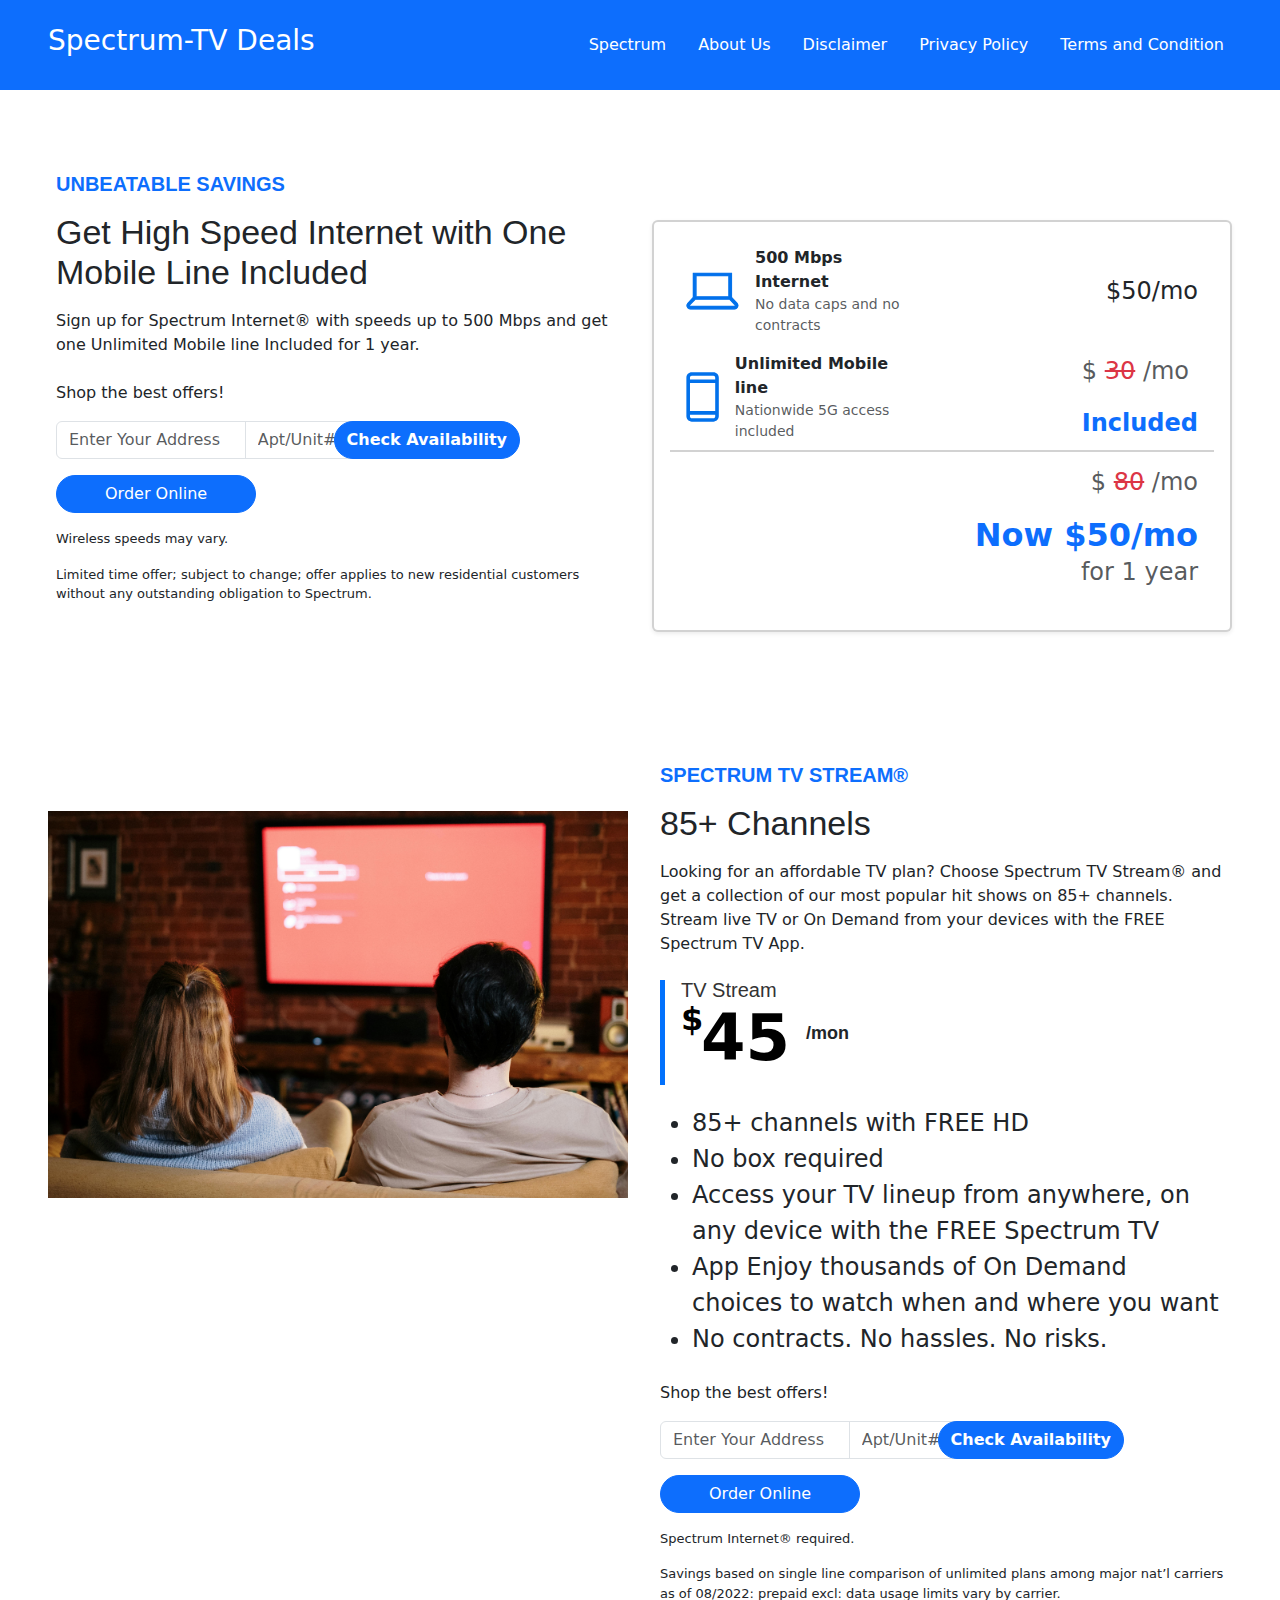
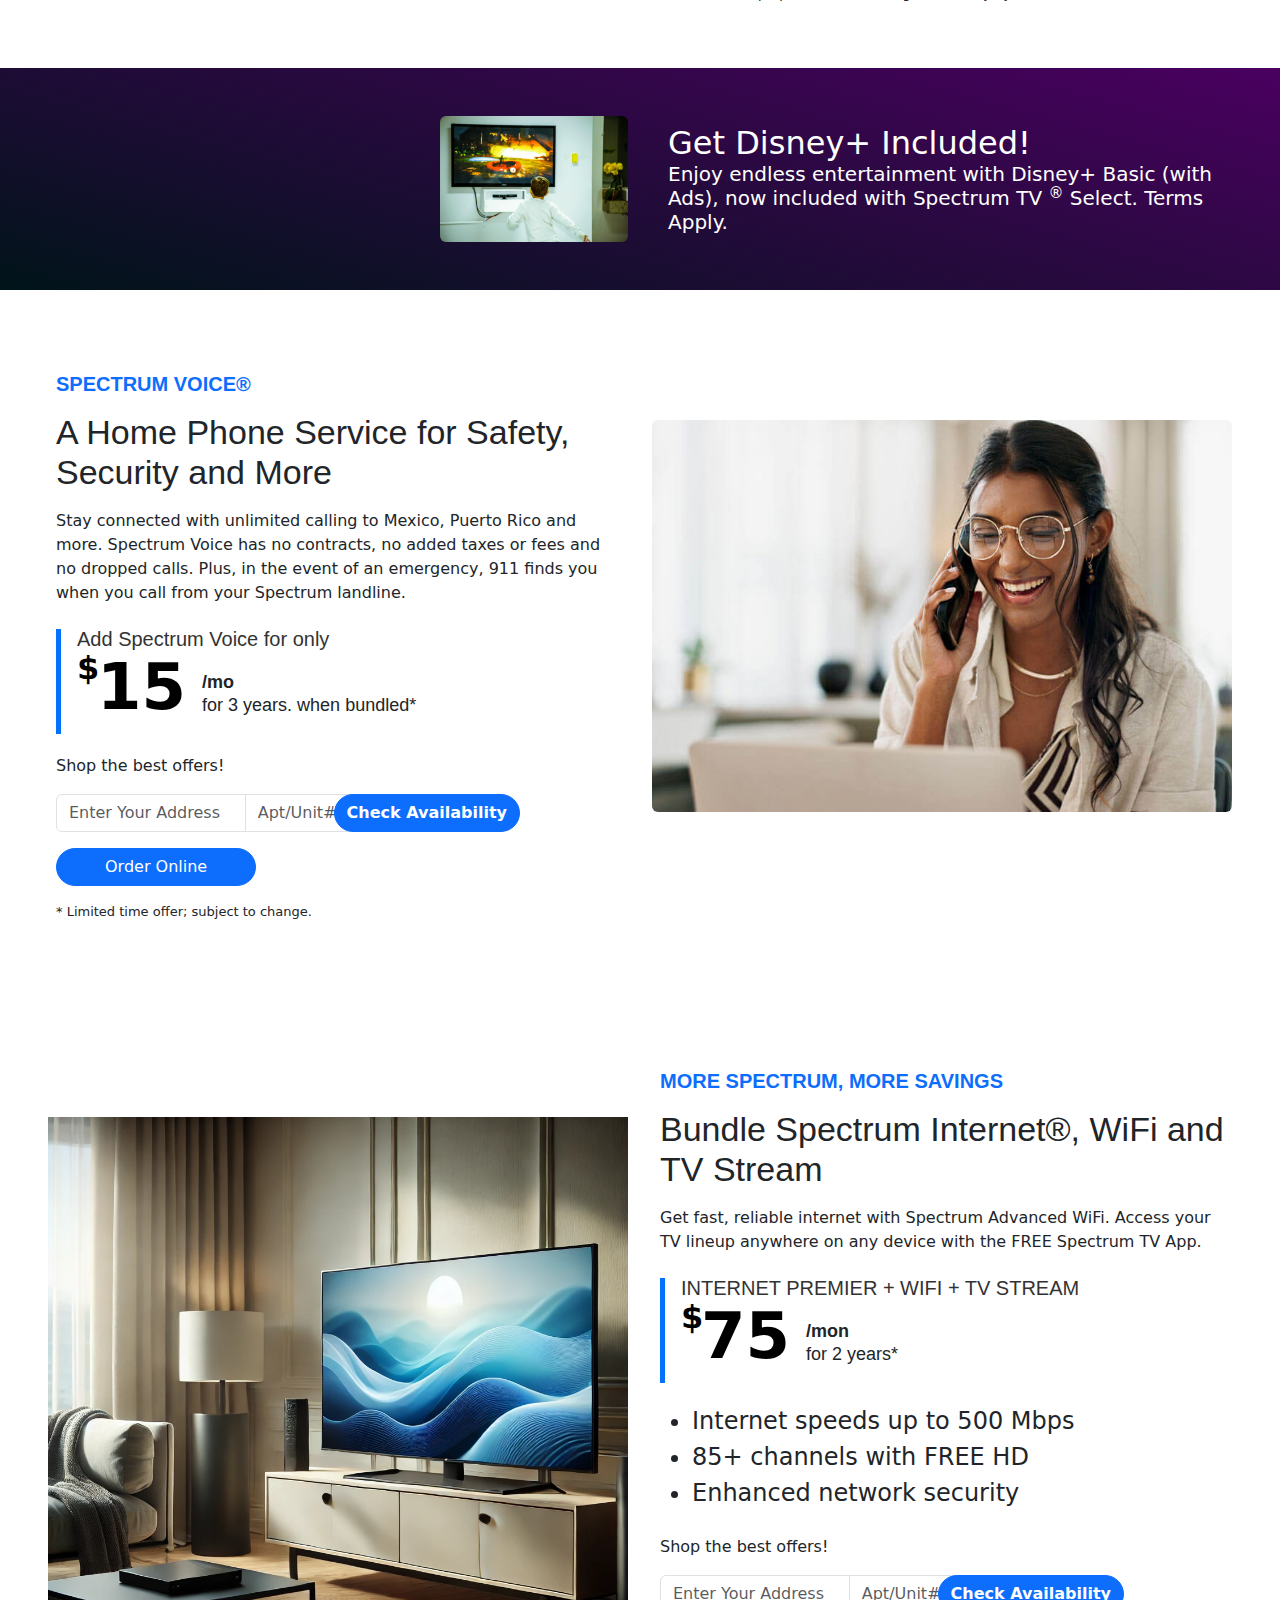
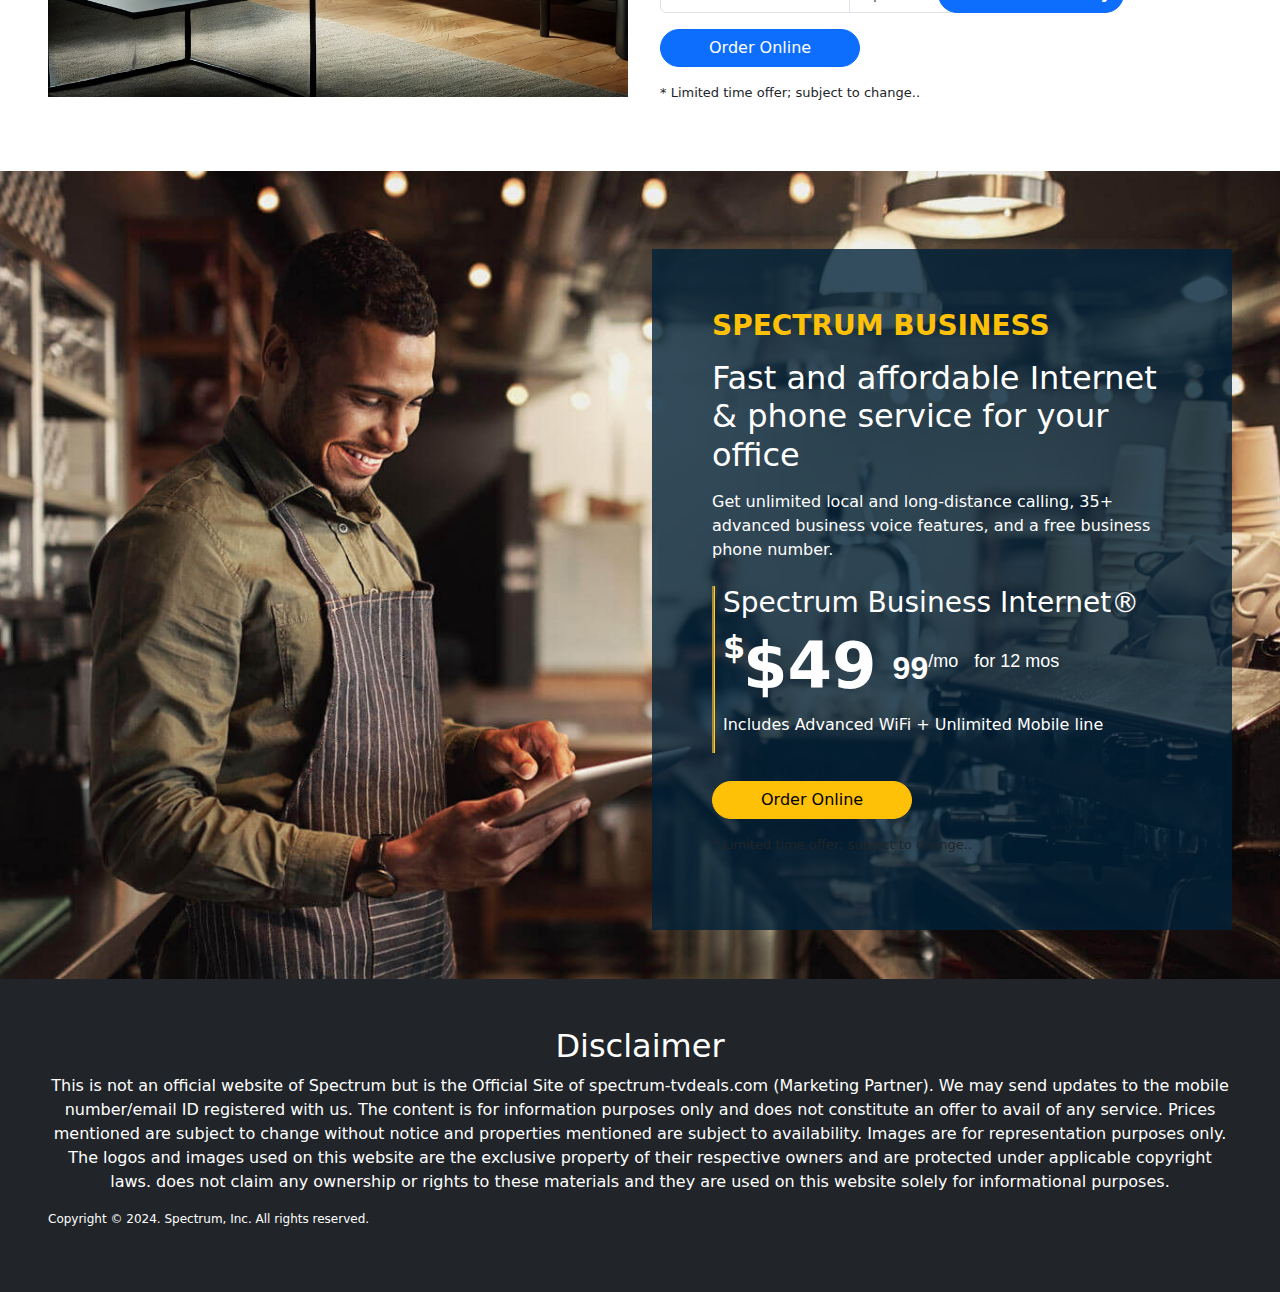
<file: index.html>
<!DOCTYPE html>
<html lang="en">

<head>
  <meta charset="UTF-8">
  <meta name="viewport" content="width=device-width, initial-scale=1.0">
  <title>spectrum</title>
  <link rel="stylesheet" href="style.css">
  <link href="https://cdn.jsdelivr.net/npm/bootstrap@5.3.3/dist/css/bootstrap.min.css" rel="stylesheet"
    integrity="sha384-QWTKZyjpPEjISv5WaRU9OFeRpok6YctnYmDr5pNlyT2bRjXh0JMhjY6hW+ALEwIH" crossorigin="anonymous">
  <link rel="stylesheet" href="https://cdnjs.cloudflare.com/ajax/libs/font-awesome/6.7.1/css/all.min.css"
    integrity="sha512-5Hs3dF2AEPkpNAR7UiOHba+lRSJNeM2ECkwxUIxC1Q/FLycGTbNapWXB4tP889k5T5Ju8fs4b1P5z/iB4nMfSQ=="
    crossorigin="anonymous" referrerpolicy="no-referrer" />
  <script src="https://cdn.jsdelivr.net/npm/@popperjs/core@2.11.8/dist/umd/popper.min.js"
    integrity="sha384-I7E8VVD/ismYTF4hNIPjVp/Zjvgyol6VFvRkX/vR+Vc4jQkC+hVqc2pM8ODewa9r"
    crossorigin="anonymous"></script>
  <script src="https://cdn.jsdelivr.net/npm/bootstrap@5.3.3/dist/js/bootstrap.min.js"
    integrity="sha384-0pUGZvbkm6XF6gxjEnlmuGrJXVbNuzT9qBBavbLwCsOGabYfZo0T0to5eqruptLy"
    crossorigin="anonymous"></script>

</head>

<body>
  <div style="overflow-x: hidden;">
    <!-- navber sec start  -->
  
    


    <!-- <div class="container-fluid bg-primary text-white py-3">
      <div class=" justify-content-center align-items-center gap-2 ">
        <p class="text-center">

          <i class="fa-regular fa-clock fa-xl" style="color: #fafafa;"></i>
          <b class="fs-5">Limited-Time Offer:</b>
          <span class="p-0 m-0 fs-5 fw-medium"> Bundle Today & Lock in Your Price for 3 Years!</span>
          <a href="" class="text-white">Offer details</a>
        </p>

      </div>

    </div> -->
    <!-- navber sec end  -->

    <!-- hero sec start  -->
    <!-- <section>
      <div class="container-fluid px-lg-5 px-3 py-5 hero">
        <div class="row">
          <div class="col-lg-8 col-md-12 col-12">
            <div class="main-rapo-section-6  px-lg-2 px-md-1 d-grid gap-2">
              <h1 class="text-dark">High-Speed Internet + Two Unlimited Mobile Lines Included</h1>
              <p class="fs-5">
                Sign up for Spectrum Internet® and receive a three-year price guarantee when bundled with mobile and TV.
              </p>
              <div class="d-flex align-items-center">

                <div class="big-price">
                  <p class="p-0 m-0  fs-4 fw-medium" style="line-height: 26px;">INTERNET PREMIER <br />
                    <b class="text-black">Up to 500 Mbps Internet</b>
                  </p>
                  <span class="fw-bold " style="text-decoration: line-through; color: gray; ">$50/mo</span>
                  <div class="d-flex align-items-center">
                    <div class="d-flex ">
                      <span class="fs-2 fw-bold">$</span>
                      <h1 class="price fw-bold align-items-start m-0">30</h1>
                    </div>
                    <p class="fw-medium fs-5 ">/mo</p>
                  </div>

                  <p class="mb-4" style="line-height: 20px; font-size: 13px;">when bundled with Mobile and TV</p>
                </div>
                <div class="mt-3">
                  <p class="m-0 fs-5">+ No Contracts</p>
                  <p class="m-0 fs-5">+ No Data Caps</p>
                  <p class="m-0 fs-5">+ No Hidden Fees</p>
                </div>
              </div>


            </div>

            <div class="d-md-block d-none">
              <p class="d-flex fs-5 align-items-center gap-3">
                Shop the best offers!
                <span class="text-primary"><i class="fa-brands fa-searchengin"></i></span>
              </p>

              <form action="">
                <div class="input-group custom-input-group">
                  <input type="text" aria-label="First name" placeholder="Enter Your Address"
                    class="form-control input-styling1" />
                  <input type="text" aria-label="Last name" placeholder="Apt/Unit#"
                    class="form-control input-styling2" />
                  <button type="button" class="btn btn-primary rounded-pill fw-bold input-styling3">
                    Check Availability
                  </button>
                </div>
              </form>

            </div>

            <div class="d-md-none d-block">
              <p class="d-flex fs-5 align-items-center gap-3">
                Shop the best offers!
                <span class="text-primary"><i class="fa-brands fa-searchengin"></i></span>
              </p>

              <form action="">
                <div class="input-group custom-input-group">
                  <input type="text" aria-label="First name" placeholder="Enter Your Address"
                    class="form-control input-styling1" style="width: auto;" />
                  <input type="text" aria-label="Last name" placeholder="Apt/Unit#" class="form-control input-styling2"
                    style="width: auto;" />
                  <button type="button" class="btn btn-primary rounded-pill fw-bold input-styling3">
                    Check Availability
                  </button>
                </div>
              </form>

            </div>
            <div class="mt-3">
              <button type="button" class="btn btn-primary rounded-pill gap-1 px-5 mt-2">
                <span class="text-white"><i class="fa-solid fa-cart-shopping"></i></span>
                Order Online
              </button>
            </div>
            <div class="d-grid mt-4">
              <p class="section-6-last-txt">Wireless speeds may vary.</p>
              <p class="section-6-last-txt">Limited time offer; subject to change; offer applies to qualified
                residential customers without any outstanding obligation to Spectrum. Mobile devices excluded from
                offer. Offer reflected with up to 12 months credit on bill statement. Standard rates apply after promo
                period or if qualifying services not maintained. Offer cannot be applied to existing lines on customer
                account. Tablets not eligible for promotion. Reduced speeds after 30 GB of usage per line. Services
                subject to all applicable service terms and conditions, subject to change. Not available in all areas.
                Spectrum Internet and Auto Pay required. Restrictions apply. ©2024 Charter Communications, all rights
                reserved.</p>
            </div>
          </div>
        </div>
      </div>



    </section> -->

    <!-- hero sec end -->

    <!-- service plan sec start  -->
    <!-- <section>
      <div class="container-fluid px-lg-5 px-3 py-5">
        <h1 class="fw-bold">Build a plan just for you!</h1>
        <p class="fs-5">Discover the best offers and bundle options for your Internet, TV, Mobile and Home Phone needs
          with just a few clicks.</p>
        <div class="py-4 rounded-4" style="background: linear-gradient(154deg, #0271eb 0%, #002139 50%);">
          <div class="row align-items-center">
            <div class="col-lg-6 col-12"><img src="./images/sup_hero_spectrum-tv-app-24-copy.png" alt=""
                class="img-fluid"></div>
            <div class="col-lg-6 col-12 px-5">
              <h2 class="text-white m-0">What services are you interested in?</h2>
              <p class="text-white">(Select all that apply)</p>
              <div class="d-flex gap-3 mt-4">
                <button class="btn-ser border-0  py-3 fs-5 rounded-3 text-white  "> Internet</button>
                <button class="btn-ser border-0  py-3 fs-5 rounded-3 text-white"> TV</button>
              </div>
              <div class="d-flex gap-3 mt-3">
                <button class="btn-ser border-0  py-3 fs-5 rounded-3 text-white  ">Mobile</button>
                <button class="btn-ser border-0  py-3 fs-5 rounded-3 text-white"> Home Phone</button>
              </div>
              <p class="text-white ps-4 pe-5 mt-4 text-center" style="font-size: 15px;">
                <b>PLEASE NOTE: </b>
                Select TV, Mobile & Home Phone plans require qualifying Spectrum Internet® for serviceability.
              </p>
            </div>
          </div>
        </div>
      </div>
    </section> -->

    <!-- service plan sec end -->

    <!-- perice sec start  -->
    <!-- <section>
      <div class="container-fluid px-lg-5 px-3 py-5">
        <h1 class="fw-bold">Pick your perfect plan speed</h1>
        <p class="fs-5">Unlock the best value when you combine services with Spectrum Internet®.</p>
        <div class="row-price mt-5">
          <div class="price-card px-4 py-4 ">
            <p class="p-0 m-0  fs-4 fw-medium my-3" style="line-height: 26px;">INTERNET PREMIER <br />
              <b class="text-primary">500 MBPS INTERNET</b>
            </p>
            <span class="fw-bold pt-3" style="text-decoration: line-through; color: gray; ">$50/mo</span>
            <div class="d-flex align-items-center">
              <div class="d-flex ">
                <span class="fs-2 fw-bold">$</span>
                <h1 class="price fw-bold align-items-start m-0">30</h1>
              </div>
              <p class="fw-medium fs-5 ">/mo</p>
            </div>

            <p class="mb-4" style="line-height: 20px; font-size: 13px;">when bundled with 2 Unlimited
              <br /> Mobile lines
            </p>

            <hr>

            <h5>Best for:</h5>
            <ul class="mt-4">
              <li class="fs-5">Two-year price guarantee</li>
              <li class="text-primary fs-5 fw-bold">Advanced WiFi</li>
            </ul>

            <button class=" border-0 py-2 text-white fw-medium text-center rounded-5 button-price-1"><i
                class="fa-solid fa-cart-shopping me-2 " style="color: #f7f7f8;"></i>Order Online</button>

          </div>

          <div class="price-card mt-md-0 mt-5 ">
            <div class="text-center value m-0" style="background-color: rgb(252, 252, 106);">Best Value</div>
            <div class=" px-4 py-3">

              <p class="p-0 m-0  fs-4 fw-medium mb-3" style="line-height: 26px;">INTERNET GIG <br />
                <b class="text-primary">Gig Internet</b>
              </p>
              <span class="fw-bold pt-3" style="text-decoration: line-through; color: gray; ">$70/mo</span>
              <div class="d-flex align-items-center">
                <div class="d-flex ">
                  <span class="fs-2 fw-bold">$</span>
                  <h1 class="price fw-bold align-items-start m-0">40</h1>
                </div>
                <p class="fw-medium fs-5 ">/mo</p>
              </div>

              <p class="mb-4" style="line-height: 20px; font-size: 13px;">when bundled with 2 Unlimited Plus Mobile
                lines<br /> and a TV plan</p>

              <hr>

              <h5>Best for:</h5>
              <ul class="mt-4">
                <li class="fs-5">Three-year price guarantee</li>
                <li class="text-primary fs-5 fw-bold">Advanced WiFi</li>
                <li class="text-primary fs-5 fw-bold">Anytime Upgrade</li>
                <li class="text-primary fs-5 fw-bold">Xumo Stream Box</li>
                <li class="fs-5">Cloud DVR</li>

              </ul>

              <button class=" border-0 py-2 text-white fw-medium text-center rounded-5 button-price"><i
                  class="fa-solid fa-cart-shopping me-2 " style="color: #f7f7f8;"></i>Order Online</button>
            </div>

          </div>

          <div class="price-card  mt-lg-0 mt-5 px-4 py-4 ">
            <p class="p-0 m-0  fs-4 fw-medium my-3" style="line-height: 26px;">INTERNET Premier <br />
              <b class="text-primary">500 MBPS INTERNET</b>
            </p>
            <div class="d-flex align-items-center mt-5">
              <div class="d-flex ">
                <span class="fs-2 fw-bold">$</span>
                <h1 class="price fw-bold align-items-start m-0">50</h1>
              </div>
              <p class="fw-medium fs-5 ">/mo</p>
            </div>


            <hr class="mt-5">

            <h5>Best for:</h5>
            <ul class="mt-4">
              <li class="fs-5">One-year price guarantee </li>
              <li class="fs-5">And<span class="text-primary fs-5 fw-bold"> Advanced WiFi </span>for $10/mo</li>
            </ul>

            <button class=" border-0 py-2 text-white fw-medium  text-center rounded-5 button-price-2"><i
                class="fa-solid fa-cart-shopping me-2 " style="color: #f7f7f8;"></i>Order Online</button>

          </div>
        </div>
        <p class="text-primary fs-5 fw-medium text-center mt-5 "><i class="fa-solid fa-magnifying-glass-location me-2"
            style="color: #2ea4ff;"></i>Search for Spectrum offers for your address</p>
        <div class="d-flex input-div align-items-center justify-content-between mx-auto py-lg-0 py-2 rounded-5 "
          style="border:1px solid gray; ">
          <div class=""><input type="text" class="border-0 bg-transparent px-3 " name="" id=""
              placeholder="Enter Your address"></div>
          <div class=""><input type="text" class="border-0 bg-transparent px-3" name="" id="" placeholder="Apt/Unit #">
          </div>
          <div class="d-lg-block d-none"><button class="border-0 bg-primary rounded-5 py-2  text-white fw-m">Check
              Availability</button></div>
        </div>
        <div class="d-lg-none d-block bg-primary rounded-5 py-2 text-center btn-price mx-auto mt-4 py-2"><button
            class="border-0  bg-transparent  text-white fw-medium">Check Availability</button></div>

      </div>
    </section> -->

    <!-- perice sec end -->

    <!-- Discount  sec start -->
    <!-- <section>
      <div class="container-fluid px-lg-5 px-3 py-5">
        <div class="py-4 ps-lg-5 rounded-4 bg-body-secondary" style="border:1px solid gray;">
          <div class="row align-items-start justify-content-between">
            <div class="col-lg-5 col-10 mt-4 ps-lg-0 ps-5">
              <h3 class="text-primary m-0">Limited time offer!</h3>
              <h2 class="text-black ">Discover Local Discounts on Internet and TV Bundles</h2>
              <p class=" fs-5">Save on internet, TV, mobile and home phone services with special deals in your area.</p>

              <p class="text-black  mt-2" style="font-size: 12px;">
                Limited Availability in select area
              </p>
              <div class="d-flex w-75 align-items-center justify-content-between  rounded-5 "
                style="border:1px solid gray; ">
                <div class="w-50"><input type="text" class="border-0 bg-transparent px-3" name="" id=""
                    placeholder="Enter Zip Code"></div>
                <button class="border-0 bg-primary rounded-5 py-2 px-5 fw-bold text-white fw-m">Search</button>
              </div>
            </div>
            <div class="col-lg-6 col-12 mt-lg-0 mt-5"><img src="./images/tv-1.jpg" alt="" class="img-fluid"></div>

          </div>
        </div>
      </div>
    </section> -->

    <!-- Discount  sec end -->

    <!-- 24/7 plan sec start  -->
    <!-- <section>
      <div class="container-fluid px-lg-5 px-3 py-2">
        <h1 class="fw-bold">You Can Count on Spectrum 24 × 7</h1>
        <p class="fs-5">Even at peak times, Spectrum delivers faster, more reliable speeds than so-called “5G” Home
          Internet. See how Spectrum Internet stacks up against cell phone home Internet providers.</p>

        <div class="row justify-content-between align-items-center mt-3">
          <div class="col-4"></div>
          <div class="col-2 text-center"><img src="./images/spectrum.png" alt="" class="" width="80px"></div>
          <div class="col-2 text-center"><img src="./images/t-mobile.png" alt="" class="img-fluid d-md-block d-none"
              width="80%"><img src="./images/t-mobile2.png" alt="" class="img-fluid d-md-none d-block" width="80%">
          </div>
          <div class="col-2 text-center"><img src="./images/Verizon_2024.svg.png" alt=""
              class="img-fluid d-md-block d-none" width="80%"><img src="./images/Verizon_RGB.png" alt=""
              class="img-fluid d-md-none d-block" width="80%"></div>

        </div>
        <div class="row justify-content-between align-items-center mt-5">
          <div class="col-4 fw-bold fs-5">Consistent, high speeds at peak times</div>
          <div class="col-2 text-center"><span class="bg-primary px-3 py-2 " style="border-radius: 100%;"><i
                class="fa-solid fa-check " style="color: white;"></i></span></div>
          <div class="col-2 text-center"><i class="fa-solid fa-xmark fa-2xl" style="color: #fb0909;"></i></div>
          <div class="col-2 text-center"><i class="fa-solid fa-xmark fa-2xl" style="color: #fb0909;"></i></div>

        </div>

        <div class="row justify-content-between align-items-center mt-5">
          <div class="col-4 fw-bold fs-5">Reliable Internet speeds 24/7</div>
          <div class="col-2 text-center"><span class="bg-primary px-3 py-2 " style="border-radius: 100%;"><i
                class="fa-solid fa-check " style="color: white;"></i></span></div>
          <div class="col-2 text-center"><i class="fa-solid fa-xmark fa-2xl" style="color: #fb0909;"></i></div>
          <div class="col-2 text-center"><i class="fa-solid fa-xmark fa-2xl" style="color: #fb0909;"></i></div>

        </div>

        <div class="row justify-content-between align-items-center mt-5">
          <div class="col-4 fw-bold fs-5">Better latency for gaming</div>
          <div class="col-2 text-center"><span class="bg-primary px-3 py-2 " style="border-radius: 100%;"><i
                class="fa-solid fa-check " style="color: white;"></i></span></div>
          <div class="col-2 text-center"><i class="fa-solid fa-xmark fa-2xl" style="color: #fb0909;"></i></div>
          <div class="col-2 text-center"><i class="fa-solid fa-xmark fa-2xl" style="color: #fb0909;"></i></div>

        </div>

        <div class="row justify-content-between align-items-center mt-5">
          <div class="col-4 fw-bold fs-5">Doesn’t rely on a cell tower</div>
          <div class="col-2 text-center"><span class="bg-primary px-3 py-2 " style="border-radius: 100%;"><i
                class="fa-solid fa-check " style="color: white;"></i></span></div>
          <div class="col-2 text-center"><i class="fa-solid fa-xmark fa-2xl" style="color: #fb0909;"></i></div>
          <div class="col-2 text-center"><i class="fa-solid fa-xmark fa-2xl" style="color: #fb0909;"></i></div>

        </div>

        <div class="row justify-content-between align-items-center mt-5">
          <div class="col-4 fw-bold fs-5">Speeds up to a Gig</div>
          <div class="col-2 text-center"><span class="bg-primary px-3 py-2 " style="border-radius: 100%;"><i
                class="fa-solid fa-check " style="color: white;"></i></span></div>
          <div class="col-2 text-center"><i class="fa-solid fa-xmark fa-2xl" style="color: #fb0909;"></i></div>
          <div class="col-2 text-center"><i class="fa-solid fa-xmark fa-2xl" style="color: #fb0909;"></i></div>

        </div>

        <div class="  mx-auto btn-price"><button
            class=" border-0 py-2 text-white fw-medium text-center rounded-5 button-price"><i
              class="fa-solid fa-cart-shopping me-2 " style="color: #f7f7f8;"></i>Order Online</button> </div>
        <p class="text-black  mt-4" style="font-size: 12px;">
          Based on Spectrum’s analysis of Ookla® Speedtest Intelligence® data during Q1 2024 in Spectrum’s footprint.
          Reliable speeds based on Consistency ScoreTM comparisons. Peak hours defined as 7-11PM Mon-Fri. Better latency
          based on data of fixed vs 5G Home Internet medial multi-server latency for Q1 2024 in Spectrum’s cable
          footprint. Ookla trademarks used under license and reprinted with permission.
        </p>

      </div>
    </section> -->

    <!-- 24/7 plan sec end -->


    <!-- <section class="">
      <div class="container-fluid px-lg-5 px-3">

        <div class=" container-fluid  section-styling">

          <div class="row">
            <div class="col-lg-6 col-md-12 col-12">
              <div class="main-rapo-section-6 text-white px-lg-2 px-md-1 d-grid gap-2">
                <h3>EXCLUSIVELY FOR SPECTRUM INTERNET® CUSTOMERS</h3>
                <h2>One Line of Unlimited Mobile for a Full Year</h2>
                <p>
                  Grab the profoundly powerful iPhone 16 Pro, available from
                  Spectrum Mobile <sub>®</sub>. Pair it with one full year of
                  Unlimited Mobile service, included with Spectrum Internet.
                </p>
                <div class="d-md-block d-none">
                  <p class="d-flex fs-5 align-items-center gap-3">
                    Shop the best offers!
                    <span class="text-primary"><i class="fa-brands fa-searchengin"></i></span>
                  </p>

                  <form action="">
                    <div class="input-group custom-input-group">
                      <input type="text" aria-label="First name" placeholder="Enter Your Address"
                        class="form-control input-styling1" />
                      <input type="text" aria-label="Last name" placeholder="Apt/Unit#"
                        class="form-control input-styling2" />
                      <button type="button" class="btn btn-primary rounded-pill fw-bold input-styling3">
                        Check Availability
                      </button>
                    </div>
                  </form>

                </div>

                <div class="d-md-none d-block">
                  <p class="d-flex fs-5 align-items-center gap-3">
                    Shop the best offers!
                    <span class="text-primary"><i class="fa-brands fa-searchengin"></i></span>
                  </p>

                  <form action="">
                    <div class="input-group custom-input-group">
                      <input type="text" aria-label="First name" placeholder="Enter Your Address"
                        class="form-control input-styling1" style="width: auto;" />
                      <input type="text" aria-label="Last name" placeholder="Apt/Unit#"
                        class="form-control input-styling2" style="width: auto;" />
                      <button type="button" class="btn btn-primary rounded-pill fw-bold input-styling3">
                        Check Availability
                      </button>
                    </div>
                  </form>

                </div>
                <div class="">
                  <button type="button" class="btn btn-primary rounded-pill gap-1 px-5 mt-2">
                    <span class="text-white"><i class="fa-solid fa-cart-shopping"></i></span>
                    Order Online
                  </button>
                </div>
              </div>
            </div>
            <div class="col-lg-6 col-md-12 col-12">
              <div class="section-6-img">
                <img src="./images/2925-Apple-iPhone-16-Launch-Blog-Posts-Sep.-2024_LAUNCH-ONLY-1.png" class="img-fluid"
                  alt="" />
              </div>
            </div>
          </div>
        </div>
      </div>
    </section> -->

    <!-- <section class="section-styling-6">
      <div class=" container-fluid px-lg-5 px-3">
        <div class="row">
          <div class="col-lg-6 col-md-12 col-md-12">
            <div class="section-7-img">
              <img src="./images/Phones.png" class="img-fluid" alt="" />
            </div>
          </div>
          <div class="col-lg-6 col-md-12 col-12">
            <div class="main-rapo-section-6  px-lg-2 px-md-1 d-grid gap-2">
              <h3 class="text-primary fw-bold">SAVE WITH SPECTRUM MOBILE®</h3>
              <h2 class="text-dark">Switch to Spectrum Mobile for Unbeatable Prices</h2>
              <p>
                Spectrum Mobile by the Gig delivers great savings if you often use WiFi and need less than 2 GB of
                cellular data per month. Easily switch to an Unlimited plan any time if your data needs change.
              </p>
              <div class="big-price">
                <h3 class="">By the Gig</h3>
                <div class="d-flex">
                  <h4 class="big-price-heading fw-bold"><span>$</span>20</h4>
                  <p class="small-price-tag d-grid mt-4 ms-3 fw-bold">/first GB <span class="fw-normal">per line</span>
                  </p>
                </div>

              </div>
              <div class="d-md-block d-none">
                <p class="d-flex fs-5 align-items-center gap-3">
                  Shop the best offers!
                  <span class="text-primary"><i class="fa-brands fa-searchengin"></i></span>
                </p>

                <form action="">
                  <div class="input-group custom-input-group">
                    <input type="text" aria-label="First name" placeholder="Enter Your Address"
                      class="form-control input-styling1" />
                    <input type="text" aria-label="Last name" placeholder="Apt/Unit#"
                      class="form-control input-styling2" />
                    <button type="button" class="btn btn-primary rounded-pill fw-bold input-styling3">
                      Check Availability
                    </button>
                  </div>
                </form>

              </div>

              <div class="d-md-none d-block">
                <p class="d-flex fs-5 align-items-center gap-3">
                  Shop the best offers!
                  <span class="text-primary"><i class="fa-brands fa-searchengin"></i></span>
                </p>

                <form action="">
                  <div class="input-group custom-input-group">
                    <input type="text" aria-label="First name" placeholder="Enter Your Address"
                      class="form-control input-styling1" style="width: auto;" />
                    <input type="text" aria-label="Last name" placeholder="Apt/Unit#"
                      class="form-control input-styling2" style="width: auto;" />
                    <button type="button" class="btn btn-primary rounded-pill fw-bold input-styling3">
                      Check Availability
                    </button>
                  </div>
                </form>

              </div>
              <div class="">
                <button type="button" class="btn btn-primary rounded-pill gap-1 px-5 mt-2">
                  <span class="text-white"><i class="fa-solid fa-cart-shopping"></i></span>
                  Order Online
                </button>
              </div>
              <div class="d-grid mt-2">
                <p class="section-6-last-txt">Spectrum Internet® required.</p>
                <p class="section-6-last-txt">Savings based on single line comparison of unlimited plans among major
                  nat’l carriers as of 08/2022: prepaid excl: data usage limits vary by carrier.</p>
              </div>
            </div>
          </div>
        </div>
      </div>

      <div class="container">
        <div class="main-small-content">
          <div class="row">
            <div class="col-lg-6 col-md-12 col-12">
              <div class="d-flex justify-content-lg-end justify-content-md-center justify-content-sm-center ">
                <img src="./images/keep-your-number3.png" class="img-fluidy" alt="">
              </div>
            </div>
            <div class="col-lg-6 col-md-12 col-12">
              <div class="">
                <h2 class="d-grid text-white align-items-center mt-4 text-lg-start text-md-center text-sm-center">Switch
                  to Spectrum Mobile<span class="fs-5 fw-normal">and we will pay off the balance of your phone – up to
                    $2,500. Terms Apply.</span></h2>
              </div>
            </div>
          </div>
        </div>
      </div>
        </section> -->
  </div>
   <nav class="navbar navbar-expand-lg py-4 d-lg-block d-none top-0 " style="background-color:#0d6efd" >
      <div class="container-fluid px-lg-5 px-3 align-items-center">
        <div class="w-25">

          <h3 class="text-white">Spectrum-TV Deals</h3>
          <button class="navbar-toggler" type="button" data-bs-toggle="collapse" data-bs-target="#navbarNav"
            aria-controls="navbarNav" aria-expanded="false" aria-label="Toggle navigation">
            <span class="navbar-toggler-icon"></span>
          </button>
        </div>
        <div class="collapse navbar-collapse w-75" id="navbarNav">
          <ul class="navbar-nav ms-auto gap-3">
            <li class="nav-item">
              <a class="nav-link text-white fw-medium " aria-current="page" href="/spectrum.html">Spectrum</a>
            </li>
            <li class="nav-item">
              <a class="nav-link text-white fw-medium" href="/about.html">About Us</a>
            </li>
            <li class="nav-item">
              <a class="nav-link text-white fw-medium" href="/disclaimer.html">
Disclaimer</a>
            </li>
            <li class="nav-item">
              <a class="nav-link text-white fw-medium" href="/privacypolicy.html">
Privacy Policy</a>
            </li>
            <li class="nav-item">
              <a class="nav-link text-white fw-medium" href="/terms-and-condition.html">Terms and Condition</a>
            </li>
           
          </ul>
        </div>
      </div>
    </nav>
<nav class="navbar navbar-expand-lg  py-4 d-lg-none d-block  " style="background-color:#0d6efd">
      <div class="container-fluid px-lg-5 px-3 align-items-center ">

        <div class=" d-flex justify-content-between w-100">
          <div class="w-25">

              <h5 class="text-white">Spectrum-tvdeals</h5>
          </div>
          <div class="w-25 text-end">

            <button class="navbar-toggler bg-body border-0" type="button" data-bs-toggle="collapse"
              data-bs-target="#navbarNav" aria-controls="navbarNav" aria-expanded="false"
              aria-label="Toggle navigation">
              <span class="navbar-toggler-icon "></span>
            </button>
          </div>
        </div>

        <div class="collapse navbar-collapse " id="navbarNav">
          <ul class="navbar-nav ms-auto text-center gap-3">
            <li class="nav-item">
              <a class="nav-link text-white fw-medium " aria-current="page" href="/spectrum.html">spectrum</a>
            </li>
            <li class="nav-item">
              <a class="nav-link text-white fw-medium" href="/about.html">About Us</a>
            </li>
            <li class="nav-item">
              <a class="nav-link text-white fw-medium" href="/disclaimer.html">Disclaimer</a>
            </li>
            <li class="nav-item">
              <a class="nav-link text-white fw-medium" href="/privacypolicy.html">
Privacy Policy</a>
            </li>
            <li class="nav-item">
              <a class="nav-link text-white fw-medium" href="/terms-and-condition.html">
Terms and Condition</a>
            </li>
          
          </ul>
        </div>
      </div>
    </nav>
  <section class="section-styling-6">
    <div class=" container-fluid px-lg-5 px-3">
      <div class="row">
        <div class="col-lg-6 col-md-12 col-md-12">
          <div class="main-rapo-section-6  px-lg-2 px-md-1 d-grid gap-2">
            <h3 class="text-primary fw-bold">UNBEATABLE SAVINGS</h3>
            <h2 class="text-dark">Get High Speed Internet with One Mobile Line Included</h2>
            <p>
              Sign up for Spectrum Internet® with speeds up to 500 Mbps and get one Unlimited Mobile line Included for 1
              year.
            </p>

            <div class="d-lg-block d-none">
              <p class="d-flex align-items-center gap-3">
                Shop the best offers!
                <span class="text-primary"><i class="fa-brands fa-searchengin"></i></span>
              </p>
              <form action="">
                <div class="input-group custom-input-group">
                  <input type="text" aria-label="First name" placeholder="Enter Your Address"
                    class="form-control input-styling1" />
                  <input type="text" aria-label="Last name" placeholder="Apt/Unit#"
                    class="form-control input-styling2" />
                  <button type="button" class="btn btn-primary rounded-pill fw-bold input-styling3">
                    Check Availability
                  </button>
                </div>
              </form>
            </div>
            <div class="d-lg-none d-block">
              <p class="d-flex align-items-center gap-3">
                Shop the best offers!
                <span class="text-primary"><i class="fa-brands fa-searchengin"></i></span>
              </p>
              <form action="">
                <div class="input-group custom-input-group">
                  <input type="text" aria-label="First name" placeholder="Enter Your Address"
                    class="form-control input-styling1" style="width: auto;" />
                  <input type="text" aria-label="Last name" placeholder="Apt/Unit#" class="form-control input-styling2"
                    style="width: auto;" />
                  <button type="button" class="btn btn-primary rounded-pill fw-bold input-styling3">
                    Check Availability
                  </button>
                </div>
              </form>
            </div>
            <div class="">
              <button type="button" class="btn btn-primary rounded-pill gap-1 px-5 mt-2">
                <span class="text-white"><i class="fa-solid fa-cart-shopping"></i></span>
                Order Online
              </button>
            </div>
            <div class="d-grid mt-2">
              <p class="section-6-last-txt">Wireless speeds may vary.</p>
              <p class="section-6-last-txt">Limited time offer; subject to change; offer applies to new residential
                customers without any outstanding obligation to Spectrum.</p>
            </div>
          </div>
        </div>
        <div class="col-lg-6 col-md-12 col-12">
          <div class="card border-2 b-r shadow-sm p-3 mt-5">
            <ul class="list-group list-group-flush">
              <li class="list-group-item d-flex justify-content-between align-items-center border-0">

                <div class="d-flex gap-3">
                  <img src="./images/Icon-Internet-mediumblue.svg" class="img-fluidyy" alt="">
                  <div class="d-grid">
                    <span class="fw-bold ">500 Mbps Internet</span>
                    <p class="mb-0 text-muted small">No data caps and no contracts</p>
                  </div>
                </div>
                <span class="fw-normal  fs-4
        ">$50/mo</span>
              </li>
              <li class="list-group-item d-flex justify-content-between align-items-center border-0">
                <div class="d-flex gap-3">
                  <img src="./images/icon-mobile-mediumblue.svg" class="img-fluidyyy" alt="">
                  <div class="d-grid">
                    <span class="fw-bold">Unlimited Mobile line</span>
                    <p class="mb-0 text-muted small">Nationwide 5G access included</p>
                  </div>
                </div>
                <span class="d-grid">
                  <p class="text-muted fs-4">$ <s class="text-danger">30</s> /mo</p>
                  <span class="text-primary fs-4 fw-bold">Included</span>
                </span>
              </li>
            </ul>

            <div class="card-footer text-end bg-white border-0">
              <p class="text-muted mb-1 fs-4">
              <p class="text-muted fs-4">$ <s class="text-danger">80</s> /mo</p>
              </p>
              <h4 class="text-primary fw-bold fs-2 mb-0">Now $50/mo</h4>
              <p class="text-muted fs-4 small">for 1 year</p>
            </div>
          </div>
        </div>



      </div>
    </div>

    </div>
  </section>
  <section class="section-styling-6">
    <div class=" container-fluid px-lg-5 px-3">
      <div class="row">
        <div class="col-lg-6 col-md-12 col-md-12">
          <div class="section-7-img mt-5">
            <img src="./images/Untitled-1-2.jpg" class="img-fluid" alt="" />
          </div>
        </div>
        <div class="col-lg-6 col-md-12 col-12">
          <div class="main-rapo-section-6  px-lg-2 px-md-1 d-grid gap-2">
            <h3 class="text-primary fw-bold">
              SPECTRUM TV STREAM®
            </h3>
            <h2 class="text-dark">85+ Channels</h2>
            <p>
              Looking for an affordable TV plan? Choose Spectrum TV Stream® and get a collection of our most popular hit
              shows on 85+ channels. Stream live TV or On Demand from your devices with the FREE Spectrum TV App.
            </p>
            <div class="big-price">
              <h3 class="">TV Stream
              </h3>
              <div class="d-flex">
                <h4 class="big-price-heading fw-bold"><span>$</span>45</h4>
                <p class="small-price-tag d-grid mt-4 ms-3 fw-bold">/mon</p>
              </div>

            </div>
            <div class="">
              <ul>
                <li class="fs-4 fw-normal">85+ channels with FREE HD
                </li>
                <li class="fs-4 fw-normal">No box required</li>
                <li class="fs-4 fw-normal">
                  Access your TV lineup from anywhere, on any device with the FREE Spectrum TV </li>
                <li class="fs-4 fw-normal">App
                  Enjoy thousands of On Demand choices to watch when and where you want
                </li>
                <li class="fs-4 fw-normal">No contracts. No hassles. No risks.</li>
              </ul>
            </div>
            <div class="d-lg-block d-none">
              <p class="d-flex align-items-center gap-3">
                Shop the best offers!
                <span class="text-primary"><i class="fa-brands fa-searchengin"></i></span>
              </p>
              <form action="">
                <div class="input-group custom-input-group">
                  <input type="text" aria-label="First name" placeholder="Enter Your Address"
                    class="form-control input-styling1" />
                  <input type="text" aria-label="Last name" placeholder="Apt/Unit#"
                    class="form-control input-styling2" />
                  <button type="button" class="btn btn-primary rounded-pill fw-bold input-styling3">
                    Check Availability
                  </button>
                </div>
              </form>
            </div>
            <div class="d-lg-none d-block">
              <p class="d-flex align-items-center gap-3">
                Shop the best offers!
                <span class="text-primary"><i class="fa-brands fa-searchengin"></i></span>
              </p>
              <form action="">
                <div class="input-group custom-input-group">
                  <input type="text" aria-label="First name" placeholder="Enter Your Address"
                    class="form-control input-styling1" style="width: auto;" />
                  <input type="text" aria-label="Last name" placeholder="Apt/Unit#" class="form-control input-styling2"
                    style="width: auto;" />
                  <button type="button" class="btn btn-primary rounded-pill fw-bold input-styling3">
                    Check Availability
                  </button>
                </div>
              </form>
            </div>
            <div class="">
              <button type="button" class="btn btn-primary rounded-pill gap-1 px-5 mt-2">
                <span class="text-white"><i class="fa-solid fa-cart-shopping"></i></span>
                Order Online
              </button>
            </div>
            <div class="d-grid mt-2">
              <p class="section-6-last-txt">Spectrum Internet® required.</p>
              <p class="section-6-last-txt">Savings based on single line comparison of unlimited plans among major nat’l
                carriers as of 08/2022: prepaid excl: data usage limits vary by carrier.</p>
            </div>
          </div>
        </div>
      </div>
    </div>

    </div>
  </section>
  <section>
    <div class="container-fluid m-0 p-0" style="overflow-x: hidden;">
      <div class="main-small-content-two">
        <div class="row">
          <div class="col-lg-6 col-md-12 col-12">
            <div class="d-flex justify-content-lg-end justify-content-center my-5">
              <img src="./images/disney-1.jpg" class="img-fluidys rounded" alt="">
            </div>
          </div>
          <div class="col-lg-6 col-md-12 col-12 my-2">
            <div class="mt-5">
              <h2 class="d-grid px-3 text-white align-items-center mt-4 text-lg-start text-md-center text-center">Get
                Disney+ Included!<span class="fs-5 fw-normal">Enjoy endless entertainment with Disney+ Basic (with Ads),
                  now included with Spectrum TV <sup>®</sup> Select. Terms Apply.</span></h2>
            </div>
          </div>
        </div>
      </div>
    </div>
  </section>
  <section class="section-styling-6">
    <div class=" container-fluid px-lg-5 px-3">
      <div class="row">

        <div class="col-lg-6 col-md-12 col-12">
          <div class="main-rapo-section-6  px-lg-2 px-md-1 d-grid gap-2">
            <h3 class="text-primary fw-bold">
              SPECTRUM VOICE®
            </h3>
            <h2 class="text-dark">A Home Phone Service for Safety, Security and More</h2>
            <p>
              Stay connected with unlimited calling to Mexico, Puerto Rico and more. Spectrum Voice has no contracts, no
              added taxes or fees and no dropped calls. Plus, in the event of an emergency, 911 finds you when you call
              from your Spectrum landline.
            </p>
            <div class="big-price">
              <h3 class="">Add Spectrum Voice for only
              </h3>
              <div class="d-flex">
                <h4 class="big-price-heading fw-bold"><span>$</span>15</h4>
                <p class="small-price-tag d-grid mt-4 ms-3 fw-bold">/mo <span class="fw-normal">for 3 years. when
                    bundled*</span>
                </p>
              </div>

            </div>
            <div class="d-lg-block d-none">
              <p class="d-flex align-items-center gap-3">
                Shop the best offers!
                <span class="text-primary"><i class="fa-brands fa-searchengin"></i></span>
              </p>
              <form action="">
                <div class="input-group custom-input-group">
                  <input type="text" aria-label="First name" placeholder="Enter Your Address"
                    class="form-control input-styling1" />
                  <input type="text" aria-label="Last name" placeholder="Apt/Unit#"
                    class="form-control input-styling2" />
                  <button type="button" class="btn btn-primary rounded-pill fw-bold input-styling3">
                    Check Availability
                  </button>
                </div>
              </form>
            </div>
            <div class="d-lg-none d-block">
              <p class="d-flex align-items-center gap-3">
                Shop the best offers!
                <span class="text-primary"><i class="fa-brands fa-searchengin"></i></span>
              </p>
              <form action="">
                <div class="input-group custom-input-group">
                  <input type="text" aria-label="First name" placeholder="Enter Your Address"
                    class="form-control input-styling1" style="width: auto;" />
                  <input type="text" aria-label="Last name" placeholder="Apt/Unit#" class="form-control input-styling2"
                    style="width: auto;" />
                  <button type="button" class="btn btn-primary rounded-pill fw-bold input-styling3">
                    Check Availability
                  </button>
                </div>
              </form>
            </div>
            <div class="">
              <button type="button" class="btn btn-primary rounded-pill gap-1 px-5 mt-2">
                <span class="text-white"><i class="fa-solid fa-cart-shopping"></i></span>
                Order Online
              </button>
            </div>
            <div class="d-grid mt-2">
              <p class="section-6-last-txt">* Limited time offer; subject to change.</p>

            </div>
          </div>
        </div>
        <div class="col-lg-6 col-md-12 col-md-12">
          <div class="section-7-img mt-5">
            <img src="./images/AdobeStock_664766400.jpg" class="img-fluid rounded" alt="" />
          </div>
        </div>
      </div>
    </div>

    </div>
  </section>
  <section class="section-styling-6">
    <div class=" container-fluid px-lg-5 px-3">
      <div class="row">
        <div class="col-lg-6 col-md-12 col-md-12">
          <div class="section-7-img mt-5">
            <img src="./images/tvchannel.webp" class="img-fluid" alt="" />
          </div>
        </div>
        <div class="col-lg-6 col-md-12 col-12">
          <div class="main-rapo-section-6  px-lg-2 px-md-1 d-grid gap-2">
            <h3 class="text-primary fw-bold">
              MORE SPECTRUM, MORE SAVINGS
            </h3>
            <h2 class="text-dark">Bundle Spectrum Internet®, WiFi and TV Stream</h2>
            <p>
              Get fast, reliable internet with Spectrum Advanced WiFi. Access your TV lineup anywhere on any device with
              the FREE Spectrum TV App.
            </p>
            <div class="big-price">
              <h3 class="">INTERNET PREMIER + WIFI + TV STREAM
              </h3>
              <div class="d-flex">
                <h4 class="big-price-heading fw-bold"><span>$</span>75</h4>
                <p class="small-price-tag d-grid mt-4 ms-3 fw-bold">/mon<span class="fw-normal">for 2 years*</span></p>
              </div>

            </div>
            <div class="">
              <ul>
                <li class="fs-4 fw-normal">Internet speeds up to 500 Mbps
                </li>
                <li class="fs-4 fw-normal">
                  85+ channels with FREE HD
                </li>
                <li class="fs-4 fw-normal">
                  Enhanced network security</li>

              </ul>
            </div>
            <div class="d-lg-block d-none">
              <p class="d-flex align-items-center gap-3">
                Shop the best offers!
                <span class="text-primary"><i class="fa-brands fa-searchengin"></i></span>
              </p>
              <form action="">
                <div class="input-group custom-input-group">
                  <input type="text" aria-label="First name" placeholder="Enter Your Address"
                    class="form-control input-styling1" />
                  <input type="text" aria-label="Last name" placeholder="Apt/Unit#"
                    class="form-control input-styling2" />
                  <button type="button" class="btn btn-primary rounded-pill fw-bold input-styling3">
                    Check Availability
                  </button>
                </div>
              </form>
            </div>
            <div class="d-lg-none d-block">
              <p class="d-flex align-items-center gap-3">
                Shop the best offers!
                <span class="text-primary"><i class="fa-brands fa-searchengin"></i></span>
              </p>
              <form action="">
                <div class="input-group custom-input-group">
                  <input type="text" aria-label="First name" placeholder="Enter Your Address"
                    class="form-control input-styling1" style="width: auto;" />
                  <input type="text" aria-label="Last name" placeholder="Apt/Unit#" class="form-control input-styling2"
                    style="width: auto;" />
                  <button type="button" class="btn btn-primary rounded-pill fw-bold input-styling3">
                    Check Availability
                  </button>
                </div>
              </form>
            </div>
            <div class="">
              <button type="button" class="btn btn-primary rounded-pill gap-1 px-5 mt-2">
                <span class="text-white"><i class="fa-solid fa-cart-shopping"></i></span>
                Order Online
              </button>
            </div>
            <div class="d-grid mt-2">
              <p class="section-6-last-txt">* Limited time offer; subject to change..</p>

            </div>
          </div>
        </div>
      </div>
    </div>

    </div>
  </section>
  <section class="section-styling-7">
    <div class=" container-fluid px-lg-5 px-3">
      <div class="row">
        <div class="col-lg-6 col-md-12 col-md-12">

        </div>
        <div class="col-lg-6 col-md-12 col-12">
          <div class="main-rapo-section-7   d-grid gap-2">
            <h3 class="text-warning fw-bold">
              SPECTRUM BUSINESS
            </h3>
            <h2 class="text-white">Fast and affordable Internet & phone service for your office</h2>
            <p class="text-white">
              Get unlimited local and long-distance calling, 35+ advanced business voice features, and a free business
              phone number.
            </p>
            <div class="big-price-2 text-white">
              <h3 class="text-white">Spectrum Business Internet®
              </h3>
              <div class="d-flex text-white">
                <h4 class="big-price-heading fw-bold text-white"><span class="text-white">$</span>
                  $49</h4>
                <p class="small-price-tag d-flex mt-4 ms-3 fw-bold text-white "><span class="fs-2">99</span><span
                    class="fw-normal text-white"> /mo
                  </span></p>
                <p class="small-price-tag d-flex mt-4 ms-3 fw-bold text-white "><span class="fs-2"></span><span
                    class="fw-normal text-white">for 12 mos
                  </span></p>
              </div>
              <div class="">
                <p>Includes Advanced WiFi + Unlimited Mobile line</p>
              </div>
            </div>
            <div class="">
              <button type="button" class="btn btn-warning rounded-pill gap-1 px-5 mt-2">
                <span class="text-dark"><i class="fa-solid fa-cart-shopping"></i></span>
                Order Online
              </button>
            </div>
            <div class="d-grid mt-2">
              <p class="section-6-last-txt">* Limited time offer; subject to change..</p>

            </div>
          </div>
        </div>
      </div>
    </div>


  </section>



  <!-- Option 2: Separate Popper and Bootstrap JS -->

  <!-- footer sec start  -->

  <div class="container-fluid bg-dark py-5 px-lg-5 px-3">
    <h2 class="text-white text-center">Disclaimer</h2>
    <p class="text-white text-center" style="font-size: 16px;">This is not an official website of Spectrum but is the Official Site
      of spectrum-tvdeals.com (Marketing Partner). We may send updates to the mobile number/email ID registered with us.
      The content is for information purposes only and does not constitute an offer to avail of any service. Prices
      mentioned are subject to change without notice and properties mentioned are subject to availability. Images are
      for representation purposes only. The logos and images used on this website are the exclusive property of their
      respective owners and are protected under applicable copyright laws. does not claim any ownership or rights to
      these materials and they are used on this website solely for informational purposes.

    </p>
    <p class="text-white mt-3" style="font-size: 12px;">Copyright © 2024. Spectrum, Inc. All rights reserved.</p>

  </div>
  </div>


</body>

</html>
</file>
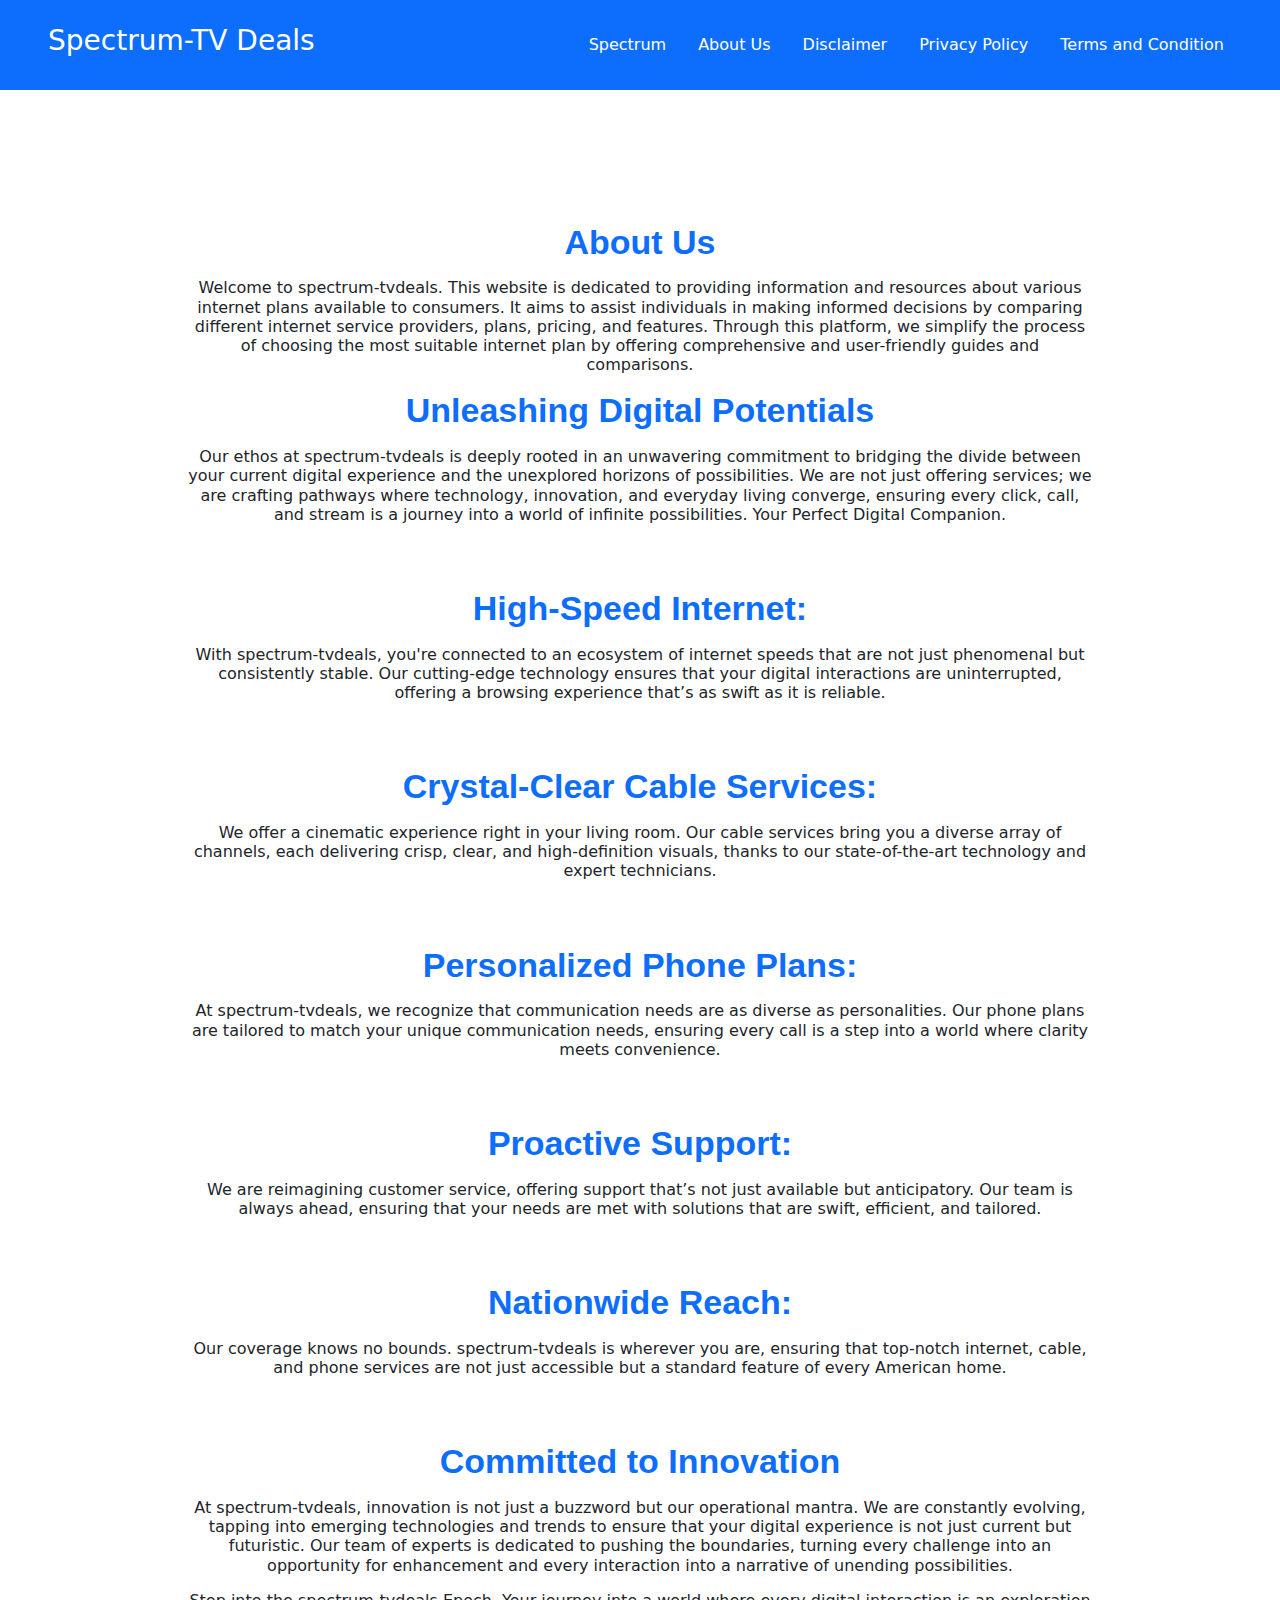
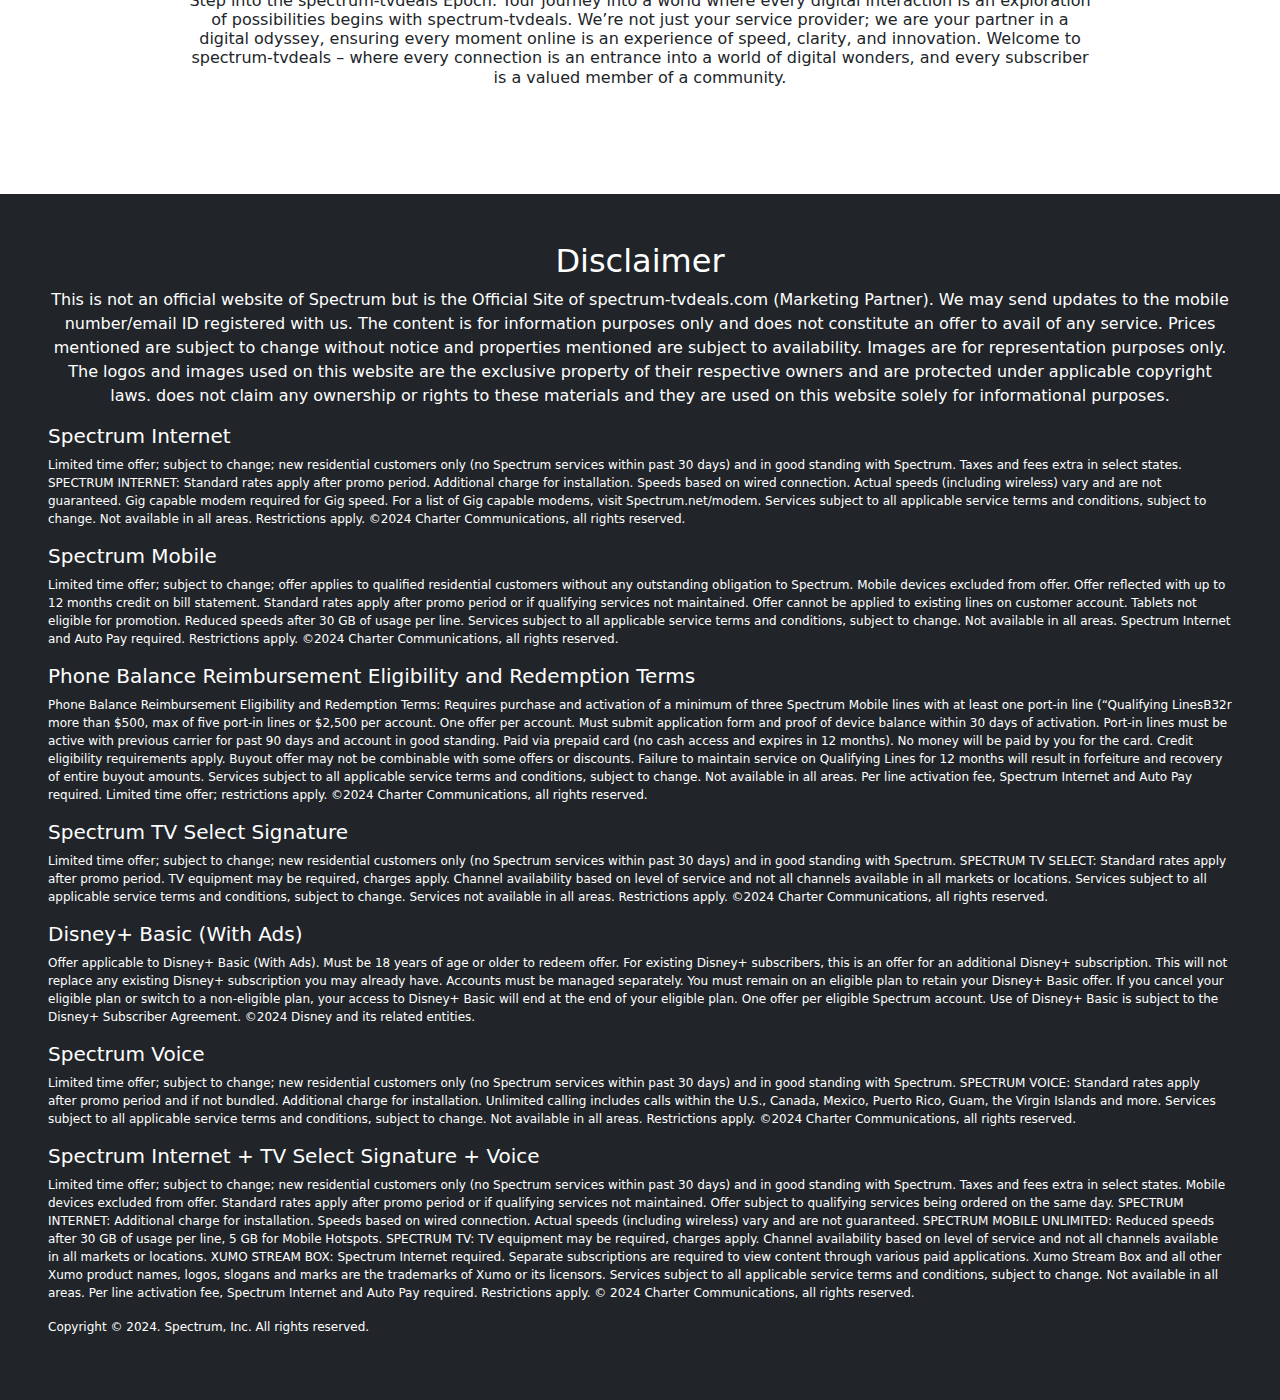
<file: about.html>
<!DOCTYPE html>
<html lang="en">

<head>
  <meta charset="UTF-8">
  <meta name="viewport" content="width=device-width, initial-scale=1.0">
  <title>spectrum</title>
  <link rel="stylesheet" href="style.css">
  <link href="https://cdn.jsdelivr.net/npm/bootstrap@5.3.3/dist/css/bootstrap.min.css" rel="stylesheet"
    integrity="sha384-QWTKZyjpPEjISv5WaRU9OFeRpok6YctnYmDr5pNlyT2bRjXh0JMhjY6hW+ALEwIH" crossorigin="anonymous">
  <link rel="stylesheet" href="https://cdnjs.cloudflare.com/ajax/libs/font-awesome/6.7.1/css/all.min.css"
    integrity="sha512-5Hs3dF2AEPkpNAR7UiOHba+lRSJNeM2ECkwxUIxC1Q/FLycGTbNapWXB4tP889k5T5Ju8fs4b1P5z/iB4nMfSQ=="
    crossorigin="anonymous" referrerpolicy="no-referrer" />
  <script src="https://cdn.jsdelivr.net/npm/@popperjs/core@2.11.8/dist/umd/popper.min.js"
    integrity="sha384-I7E8VVD/ismYTF4hNIPjVp/Zjvgyol6VFvRkX/vR+Vc4jQkC+hVqc2pM8ODewa9r"
    crossorigin="anonymous"></script>
  <script src="https://cdn.jsdelivr.net/npm/bootstrap@5.3.3/dist/js/bootstrap.min.js"
    integrity="sha384-0pUGZvbkm6XF6gxjEnlmuGrJXVbNuzT9qBBavbLwCsOGabYfZo0T0to5eqruptLy"
    crossorigin="anonymous"></script>

</head>

<body>
  <nav class="navbar navbar-expand-lg py-4 d-lg-block d-none position-sticky top-0 " style="background-color:#0d6efd" >
      <div class="container-fluid px-lg-5 px-3 align-items-center">
        <div class="w-25">

          <h3 class="text-white">Spectrum-TV Deals</h3>
          <button class="navbar-toggler" type="button" data-bs-toggle="collapse" data-bs-target="#navbarNav"
            aria-controls="navbarNav" aria-expanded="false" aria-label="Toggle navigation">
            <span class="navbar-toggler-icon"></span>
          </button>
        </div>
        <div class="collapse navbar-collapse w-75" id="navbarNav">
          <ul class="navbar-nav ms-auto gap-3">
            <li class="nav-item">
              <a class="nav-link text-white fw-medium " aria-current="page" href="/spectrum.html">Spectrum</a>
            </li>
            <li class="nav-item">
              <a class="nav-link text-white fw-medium" href="/about.html">About Us</a>
            </li>
            <li class="nav-item">
              <a class="nav-link text-white fw-medium" href="/disclaimer.html">
Disclaimer</a>
            </li>
            <li class="nav-item">
              <a class="nav-link text-white fw-medium" href="/privacypolicy.html">
Privacy Policy</a>
            </li>
            <li class="nav-item">
              <a class="nav-link text-white fw-medium" href="/terms-and-condition.html">Terms and Condition</a>
            </li>
           
          </ul>
        </div>
      </div>
    </nav>
<nav class="navbar navbar-expand-lg  py-4 d-lg-none d-block position-sticky  " style="background-color:#0d6efd">
      <div class="container-fluid px-lg-5 px-3 align-items-center ">

        <div class=" d-flex justify-content-between w-100">
          <div class="w-25">

              <h5 class="text-white">Spectrum-tvdeals</h5>
          </div>
          <div class="w-25 text-end">

            <button class="navbar-toggler bg-body border-0" type="button" data-bs-toggle="collapse"
              data-bs-target="#navbarNav" aria-controls="navbarNav" aria-expanded="false"
              aria-label="Toggle navigation">
              <span class="navbar-toggler-icon "></span>
            </button>
          </div>
        </div>

        <div class="collapse navbar-collapse " id="navbarNav">
          <ul class="navbar-nav ms-auto text-center gap-3">
            <li class="nav-item">
              <a class="nav-link text-white fw-medium " aria-current="page" href="/spectrum.html">spectrum</a>
            </li>
            <li class="nav-item">
              <a class="nav-link text-white fw-medium" href="/about.html">About Us</a>
            </li>
            <li class="nav-item">
              <a class="nav-link text-white fw-medium" href="/disclaimer.html">Disclaimer</a>
            </li>
            <li class="nav-item">
              <a class="nav-link text-white fw-medium" href="/privacypolicy.html">
Privacy Policy</a>
            </li>
            <li class="nav-item">
              <a class="nav-link text-white fw-medium" href="/terms-and-condition.html">
Terms and Condition</a>
            </li>
          
          </ul>
        </div>
      </div>
    </nav>
<section class="section-styling-6">
  <div class="container-fluid px-lg-5 px-3">
    <div class="main-rapo-section-6 disclaimer px-lg-5 px-md-1 d-grid gap-2 justify-content-center align-items-center">
      <h2 class="text-primary fw-bold text-center">About Us</h2>
      <h6 class="text-dark text-center">
        Welcome to spectrum-tvdeals. This website is dedicated to providing information and resources about various internet plans available to consumers. It aims to assist individuals in making informed decisions by comparing different internet service providers, plans, pricing, and features. Through this platform, we simplify the process of choosing the most suitable internet plan by offering comprehensive and user-friendly guides and comparisons.
      </h6>
      
      <h2 class="text-primary fw-bold text-center">Unleashing Digital Potentials</h2>
      <h6 class="text-dark text-center">
        Our ethos at spectrum-tvdeals is deeply rooted in an unwavering commitment to bridging the divide between your current digital experience and the unexplored horizons of possibilities. We are not just offering services; we are crafting pathways where technology, innovation, and everyday living converge, ensuring every click, call, and stream is a journey into a world of infinite possibilities. Your Perfect Digital Companion.
      </h6>
      
      <h2 class="text-primary fw-bold text-center mt-5">High-Speed Internet:</h2>
      <h6 class="text-dark text-center">
        With spectrum-tvdeals, you're connected to an ecosystem of internet speeds that are not just phenomenal but consistently stable. Our cutting-edge technology ensures that your digital interactions are uninterrupted, offering a browsing experience that’s as swift as it is reliable.
      </h6>
      
      <h2 class="text-primary fw-bold text-center mt-5">Crystal-Clear Cable Services:</h2>
      <h6 class="text-dark text-center">
        We offer a cinematic experience right in your living room. Our cable services bring you a diverse array of channels, each delivering crisp, clear, and high-definition visuals, thanks to our state-of-the-art technology and expert technicians.
      </h6>
      
      <h2 class="text-primary fw-bold text-center mt-5">Personalized Phone Plans:</h2>
      <h6 class="text-dark text-center">
        At spectrum-tvdeals, we recognize that communication needs are as diverse as personalities. Our phone plans are tailored to match your unique communication needs, ensuring every call is a step into a world where clarity meets convenience.
      </h6>
      
      <h2 class="text-primary fw-bold text-center mt-5">Proactive Support:</h2>
      <h6 class="text-dark text-center">
        We are reimagining customer service, offering support that’s not just available but anticipatory. Our team is always ahead, ensuring that your needs are met with solutions that are swift, efficient, and tailored.
      </h6>
      
      <h2 class="text-primary fw-bold text-center mt-5">Nationwide Reach:</h2>
      <h6 class="text-dark text-center">
        Our coverage knows no bounds. spectrum-tvdeals is wherever you are, ensuring that top-notch internet, cable, and phone services are not just accessible but a standard feature of every American home.
      </h6>
      
      <h2 class="text-primary fw-bold text-center mt-5">Committed to Innovation</h2>
      <h6 class="text-dark text-center">
        At spectrum-tvdeals, innovation is not just a buzzword but our operational mantra. We are constantly evolving, tapping into emerging technologies and trends to ensure that your digital experience is not just current but futuristic. Our team of experts is dedicated to pushing the boundaries, turning every challenge into an opportunity for enhancement and every interaction into a narrative of unending possibilities. 
      </h6>
      <h6 class="text-dark text-center">
        Step into the spectrum-tvdeals Epoch. Your journey into a world where every digital interaction is an exploration of possibilities begins with spectrum-tvdeals. We’re not just your service provider; we are your partner in a digital odyssey, ensuring every moment online is an experience of speed, clarity, and innovation. Welcome to spectrum-tvdeals – where every connection is an entrance into a world of digital wonders, and every subscriber is a valued member of a community.
      </h6>
    </div>
  </div>
</section>


  <!-- Option 2: Separate Popper and Bootstrap JS -->

  <!-- footer sec start  -->

  <div class="container-fluid bg-dark py-5 px-lg-5 px-3">
    <h2 class="text-white text-center">Disclaimer</h2>
    <p class="text-white text-center" style="font-size: 16px;">This is not an official website of Spectrum but is the Official Site
      of spectrum-tvdeals.com (Marketing Partner). We may send updates to the mobile number/email ID registered with us.
      The content is for information purposes only and does not constitute an offer to avail of any service. Prices
      mentioned are subject to change without notice and properties mentioned are subject to availability. Images are
      for representation purposes only. The logos and images used on this website are the exclusive property of their
      respective owners and are protected under applicable copyright laws. does not claim any ownership or rights to
      these materials and they are used on this website solely for informational purposes.

    </p>

    <h5 class="text-white mt-3">Spectrum Internet</h5>
    <p class="text-white" style="font-size: 12px;">Limited time offer; subject to change; new residential customers only
      (no Spectrum services within past 30 days) and in good standing with Spectrum. Taxes and fees extra in select
      states. SPECTRUM INTERNET: Standard rates apply after promo period. Additional charge for installation. Speeds
      based on wired connection. Actual speeds (including wireless) vary and are not guaranteed. Gig capable modem
      required for Gig speed. For a list of Gig capable modems, visit Spectrum.net/modem. Services subject to all
      applicable service terms and conditions, subject to change. Not available in all areas. Restrictions apply. ©2024
      Charter Communications, all rights reserved.</p>


    <h5 class="text-white mt-3">Spectrum Mobile</h5>
    <p class="text-white" style="font-size: 12px;">Limited time offer; subject to change; offer applies to qualified
      residential customers without any outstanding obligation to Spectrum. Mobile devices excluded from offer. Offer
      reflected with up to 12 months credit on bill statement. Standard rates apply after promo period or if qualifying
      services not maintained. Offer cannot be applied to existing lines on customer account. Tablets not eligible for
      promotion. Reduced speeds after 30 GB of usage per line. Services subject to all applicable service terms and
      conditions, subject to change. Not available in all areas. Spectrum Internet and Auto Pay required. Restrictions
      apply. ©2024 Charter Communications, all rights reserved.</p>

    <h5 class="text-white mt-3">Phone Balance Reimbursement Eligibility and Redemption Terms</h5>
    <p class="text-white" style="font-size: 12px;">Phone Balance Reimbursement Eligibility and Redemption Terms:
      Requires purchase and activation of a minimum of three Spectrum Mobile lines with at least one port-in line
      (“Qualifying LinesB32r more than $500, max of five port-in lines or $2,500 per account. One offer per account.
      Must submit application form and proof of device balance within 30 days of activation. Port-in lines must be
      active with previous carrier for past 90 days and account in good standing. Paid via prepaid card (no cash access
      and expires in 12 months). No money will be paid by you for the card. Credit eligibility requirements apply.
      Buyout offer may not be combinable with some offers or discounts. Failure to maintain service on Qualifying Lines
      for 12 months will result in forfeiture and recovery of entire buyout amounts. Services subject to all applicable
      service terms and conditions, subject to change. Not available in all areas. Per line activation fee, Spectrum
      Internet and Auto Pay required. Limited time offer; restrictions apply. ©2024 Charter Communications, all rights
      reserved. </p>

    <h5 class="text-white mt-3">Spectrum TV Select Signature</h5>
    <p class="text-white" style="font-size: 12px;">Limited time offer; subject to change; new residential customers only
      (no Spectrum services within past 30 days) and in good standing with Spectrum. SPECTRUM TV SELECT: Standard rates
      apply after promo period. TV equipment may be required, charges apply. Channel availability based on level of
      service and not all channels available in all markets or locations. Services subject to all applicable service
      terms and conditions, subject to change. Services not available in all areas. Restrictions apply. ©2024 Charter
      Communications, all rights reserved.</p>

    <h5 class="text-white mt-3">Disney+ Basic (With Ads)</h5>
    <p class="text-white" style="font-size: 12px;">Offer applicable to Disney+ Basic (With Ads). Must be 18 years of age
      or older to redeem offer. For existing Disney+ subscribers, this is an offer for an additional Disney+
      subscription. This will not replace any existing Disney+ subscription you may already have. Accounts must be
      managed separately. You must remain on an eligible plan to retain your Disney+ Basic offer. If you cancel your
      eligible plan or switch to a non-eligible plan, your access to Disney+ Basic will end at the end of your eligible
      plan. One offer per eligible Spectrum account. Use of Disney+ Basic is subject to the Disney+ Subscriber
      Agreement. ©2024 Disney and its related entities.</p>

    <h5 class="text-white mt-3">Spectrum Voice</h5>
    <p class="text-white" style="font-size: 12px;">Limited time offer; subject to change; new residential customers only
      (no Spectrum services within past 30 days) and in good standing with Spectrum. SPECTRUM VOICE: Standard rates
      apply after promo period and if not bundled. Additional charge for installation. Unlimited calling includes calls
      within the U.S., Canada, Mexico, Puerto Rico, Guam, the Virgin Islands and more. Services subject to all
      applicable service terms and conditions, subject to change. Not available in all areas. Restrictions apply. ©2024
      Charter Communications, all rights reserved.</p>

    <h5 class="text-white mt-3">Spectrum Internet + TV Select Signature + Voice</h5>
    <p class="text-white" style="font-size: 12px;">Limited time offer; subject to change; new residential customers only
      (no Spectrum services within past 30 days) and in good standing with Spectrum. Taxes and fees extra in select
      states. Mobile devices excluded from offer. Standard rates apply after promo period or if qualifying services not
      maintained. Offer subject to qualifying services being ordered on the same day. SPECTRUM INTERNET: Additional
      charge for installation. Speeds based on wired connection. Actual speeds (including wireless) vary and are not
      guaranteed. SPECTRUM MOBILE UNLIMITED: Reduced speeds after 30 GB of usage per line, 5 GB for Mobile Hotspots.
      SPECTRUM TV: TV equipment may be required, charges apply. Channel availability based on level of service and not
      all channels available in all markets or locations. XUMO STREAM BOX: Spectrum Internet required. Separate
      subscriptions are required to view content through various paid applications. Xumo Stream Box and all other Xumo
      product names, logos, slogans and marks are the trademarks of Xumo or its licensors. Services subject to all
      applicable service terms and conditions, subject to change. Not available in all areas. Per line activation fee,
      Spectrum Internet and Auto Pay required. Restrictions apply. © 2024 Charter Communications, all rights reserved.
    </p>

    <p class="text-white mt-3" style="font-size: 12px;">Copyright © 2024. Spectrum, Inc. All rights reserved.</p>

  </div>
  </div>


</body>

</html>
</file>
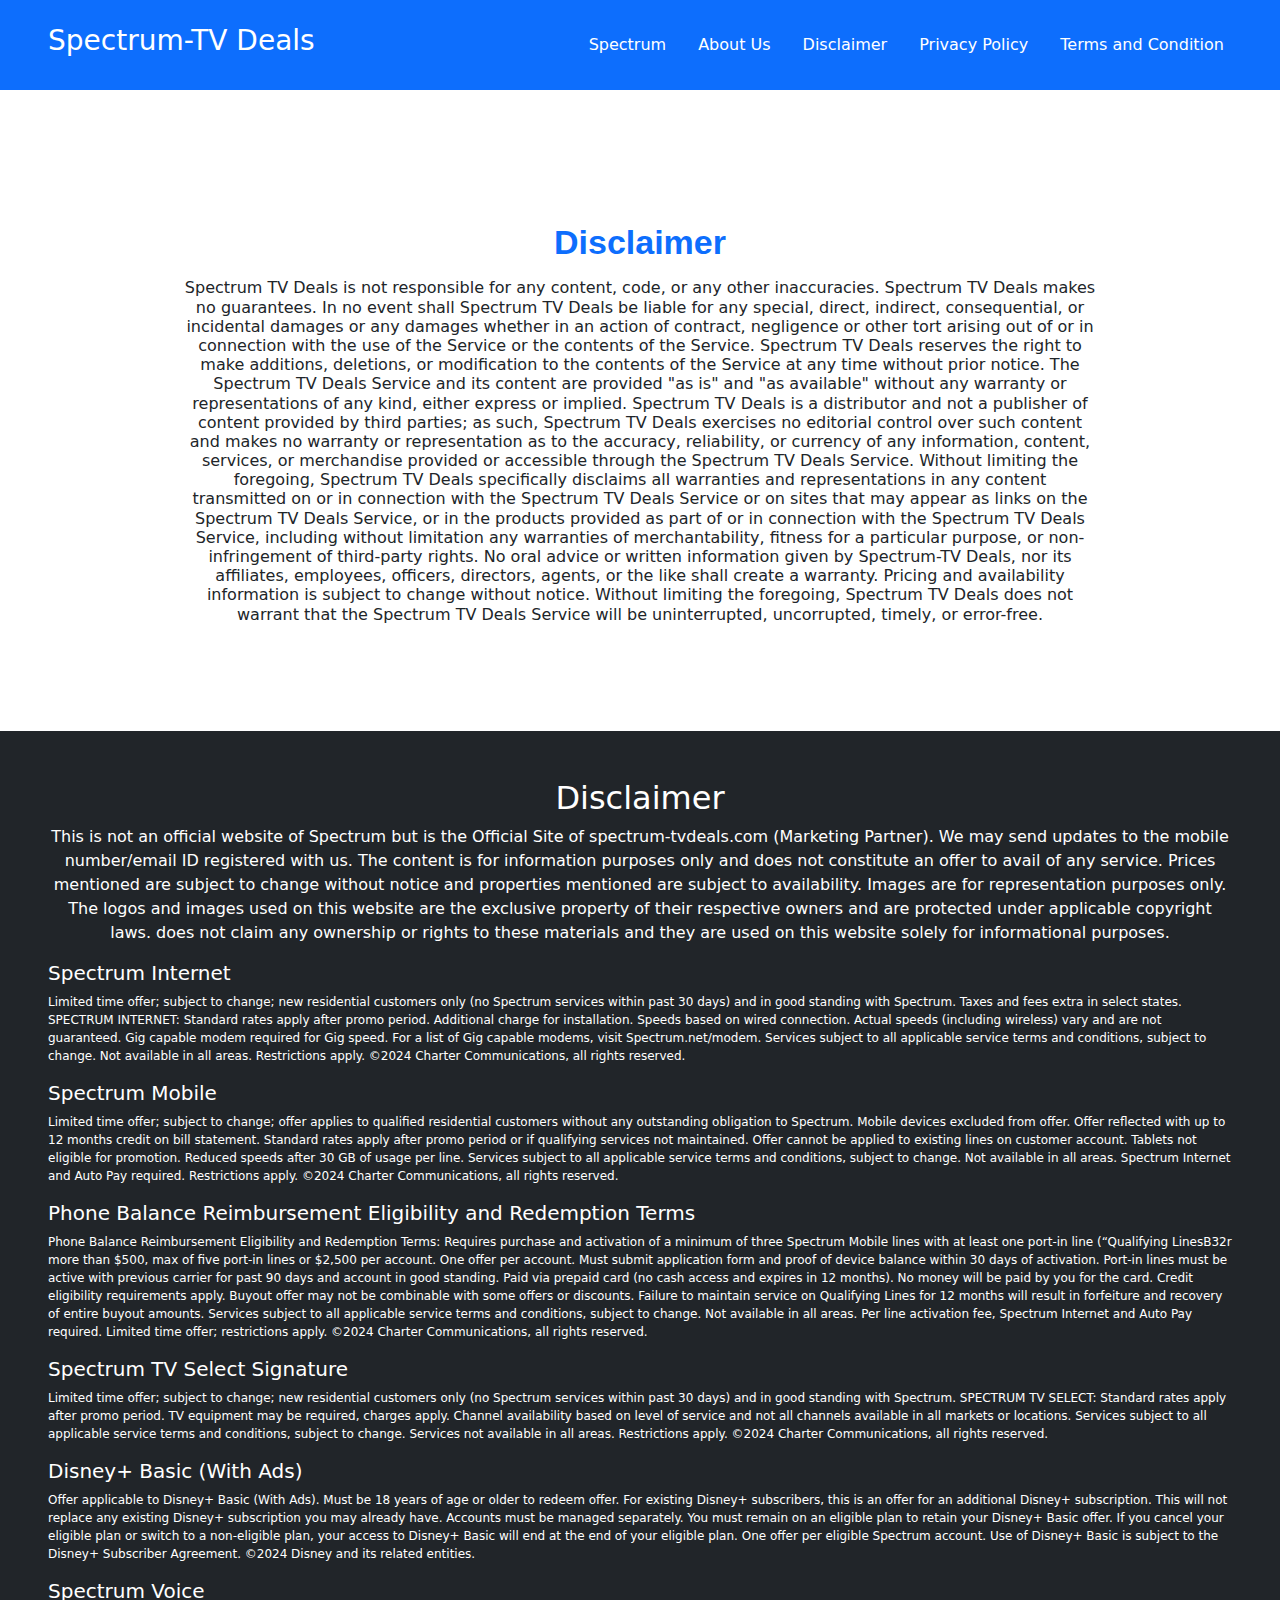
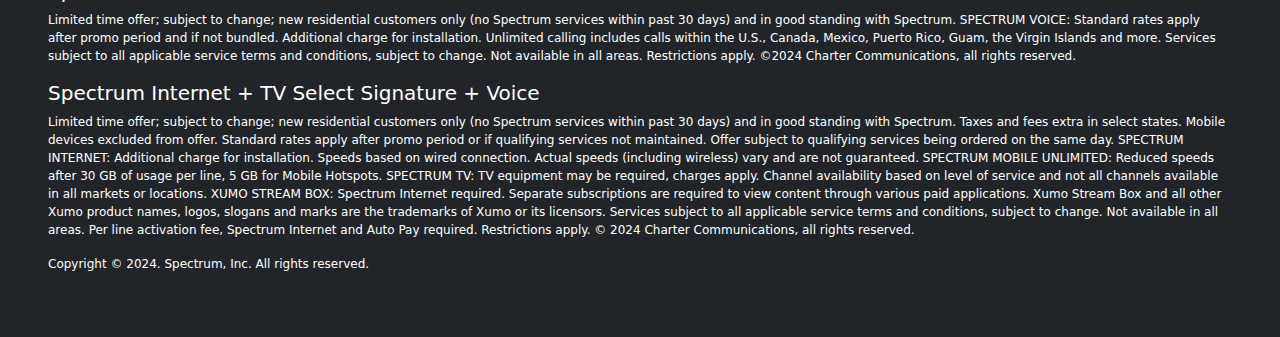
<file: disclaimer.html>
<!DOCTYPE html>
<html lang="en">

<head>
  <meta charset="UTF-8">
  <meta name="viewport" content="width=device-width, initial-scale=1.0">
  <title>spectrum</title>
  <link rel="stylesheet" href="style.css">
  <link href="https://cdn.jsdelivr.net/npm/bootstrap@5.3.3/dist/css/bootstrap.min.css" rel="stylesheet"
    integrity="sha384-QWTKZyjpPEjISv5WaRU9OFeRpok6YctnYmDr5pNlyT2bRjXh0JMhjY6hW+ALEwIH" crossorigin="anonymous">
  <link rel="stylesheet" href="https://cdnjs.cloudflare.com/ajax/libs/font-awesome/6.7.1/css/all.min.css"
    integrity="sha512-5Hs3dF2AEPkpNAR7UiOHba+lRSJNeM2ECkwxUIxC1Q/FLycGTbNapWXB4tP889k5T5Ju8fs4b1P5z/iB4nMfSQ=="
    crossorigin="anonymous" referrerpolicy="no-referrer" />
  <script src="https://cdn.jsdelivr.net/npm/@popperjs/core@2.11.8/dist/umd/popper.min.js"
    integrity="sha384-I7E8VVD/ismYTF4hNIPjVp/Zjvgyol6VFvRkX/vR+Vc4jQkC+hVqc2pM8ODewa9r"
    crossorigin="anonymous"></script>
  <script src="https://cdn.jsdelivr.net/npm/bootstrap@5.3.3/dist/js/bootstrap.min.js"
    integrity="sha384-0pUGZvbkm6XF6gxjEnlmuGrJXVbNuzT9qBBavbLwCsOGabYfZo0T0to5eqruptLy"
    crossorigin="anonymous"></script>

</head>

<body>
  <nav class="navbar navbar-expand-lg py-4 d-lg-block d-none position-sticky top-0 " style="background-color:#0d6efd" >
      <div class="container-fluid px-lg-5 px-3 align-items-center">
        <div class="w-25">

          <h3 class="text-white">Spectrum-TV Deals</h3>
          <button class="navbar-toggler" type="button" data-bs-toggle="collapse" data-bs-target="#navbarNav"
            aria-controls="navbarNav" aria-expanded="false" aria-label="Toggle navigation">
            <span class="navbar-toggler-icon"></span>
          </button>
        </div>
        <div class="collapse navbar-collapse w-75" id="navbarNav">
          <ul class="navbar-nav ms-auto gap-3">
            <li class="nav-item">
              <a class="nav-link text-white fw-medium " aria-current="page" href="/spectrum.html">Spectrum</a>
            </li>
            <li class="nav-item">
              <a class="nav-link text-white fw-medium" href="/about.html">About Us</a>
            </li>
            <li class="nav-item">
              <a class="nav-link text-white fw-medium" href="/disclaimer.html">
Disclaimer</a>
            </li>
            <li class="nav-item">
              <a class="nav-link text-white fw-medium" href="/privacypolicy.html">
Privacy Policy</a>
            </li>
            <li class="nav-item">
              <a class="nav-link text-white fw-medium" href="/terms-and-condition.html">Terms and Condition</a>
            </li>
           
          </ul>
        </div>
      </div>
    </nav>
<nav class="navbar navbar-expand-lg  py-4 d-lg-none d-block position-sticky  " style="background-color:#0d6efd">
      <div class="container-fluid px-lg-5 px-3 align-items-center ">

        <div class=" d-flex justify-content-between w-100">
          <div class="w-25">

              <h5 class="text-white">Spectrum-tvdeals</h5>
          </div>
          <div class="w-25 text-end">

            <button class="navbar-toggler bg-body border-0" type="button" data-bs-toggle="collapse"
              data-bs-target="#navbarNav" aria-controls="navbarNav" aria-expanded="false"
              aria-label="Toggle navigation">
              <span class="navbar-toggler-icon "></span>
            </button>
          </div>
        </div>

        <div class="collapse navbar-collapse " id="navbarNav">
          <ul class="navbar-nav ms-auto text-center gap-3">
            <li class="nav-item">
              <a class="nav-link text-white fw-medium " aria-current="page" href="/spectrum.html">spectrum</a>
            </li>
            <li class="nav-item">
              <a class="nav-link text-white fw-medium" href="/about.html">About Us</a>
            </li>
            <li class="nav-item">
              <a class="nav-link text-white fw-medium" href="/disclaimer.html">Disclaimer</a>
            </li>
            <li class="nav-item">
              <a class="nav-link text-white fw-medium" href="/privacypolicy.html">
Privacy Policy</a>
            </li>
            <li class="nav-item">
              <a class="nav-link text-white fw-medium" href="/terms-and-condition.html">
Terms and Condition</a>
            </li>
          
          </ul>
        </div>
      </div>
    </nav>
  <section class="section-styling-6">
    <div class=" container-fluid px-lg-5 px-3">
     
        
          <div class="main-rapo-section-6 disclaimer px-lg-5 px-md-1 d-grid gap-2 justify-content-center align-items-center">
            <h2 class="text-primary fw-bold text-center">Disclaimer</h2>
            <h6 class="text-dark text-center">Spectrum TV Deals is not responsible for any content, code, or any other inaccuracies. Spectrum TV Deals makes no guarantees. In no event shall Spectrum TV Deals be liable for any special, direct, indirect, consequential, or incidental damages or any damages whether in an action of contract, negligence or other tort arising out of or in connection with the use of the Service or the contents of the Service. Spectrum TV Deals reserves the right to make additions, deletions, or modification to the contents of the Service at any time without prior notice. The Spectrum TV Deals Service and its content are provided "as is" and "as available" without any warranty or representations of any kind, either express or implied. Spectrum TV Deals is a distributor and not a publisher of content provided by third parties; as such, Spectrum TV Deals exercises no editorial control over such content and makes no warranty or representation as to the accuracy, reliability, or currency of any information, content, services, or merchandise provided or accessible through the Spectrum TV Deals Service. Without limiting the foregoing, Spectrum TV Deals specifically disclaims all warranties and representations in any content transmitted on or in connection with the Spectrum TV Deals Service or on sites that may appear as links on the Spectrum TV Deals Service, or in the products provided as part of or in connection with the Spectrum TV Deals Service, including without limitation any warranties of merchantability, fitness for a particular purpose, or non-infringement of third-party rights. No oral advice or written information given by Spectrum-TV Deals, nor its affiliates, employees, officers, directors, agents, or the like shall create a warranty. Pricing and availability information is subject to change without notice. Without limiting the foregoing, Spectrum TV Deals does not warrant that the Spectrum TV Deals Service will be uninterrupted, uncorrupted, timely, or error-free.</h6>
        
          </div>
     
      
    </div>

    </div>
  </section>
  

  <!-- Option 2: Separate Popper and Bootstrap JS -->

  <!-- footer sec start  -->

  <div class="container-fluid bg-dark py-5 px-lg-5 px-3">
    <h2 class="text-white text-center">Disclaimer</h2>
    <p class="text-white text-center" style="font-size: 16px;">This is not an official website of Spectrum but is the Official Site
      of spectrum-tvdeals.com (Marketing Partner). We may send updates to the mobile number/email ID registered with us.
      The content is for information purposes only and does not constitute an offer to avail of any service. Prices
      mentioned are subject to change without notice and properties mentioned are subject to availability. Images are
      for representation purposes only. The logos and images used on this website are the exclusive property of their
      respective owners and are protected under applicable copyright laws. does not claim any ownership or rights to
      these materials and they are used on this website solely for informational purposes.

    </p>

    <h5 class="text-white mt-3">Spectrum Internet</h5>
    <p class="text-white" style="font-size: 12px;">Limited time offer; subject to change; new residential customers only
      (no Spectrum services within past 30 days) and in good standing with Spectrum. Taxes and fees extra in select
      states. SPECTRUM INTERNET: Standard rates apply after promo period. Additional charge for installation. Speeds
      based on wired connection. Actual speeds (including wireless) vary and are not guaranteed. Gig capable modem
      required for Gig speed. For a list of Gig capable modems, visit Spectrum.net/modem. Services subject to all
      applicable service terms and conditions, subject to change. Not available in all areas. Restrictions apply. ©2024
      Charter Communications, all rights reserved.</p>


    <h5 class="text-white mt-3">Spectrum Mobile</h5>
    <p class="text-white" style="font-size: 12px;">Limited time offer; subject to change; offer applies to qualified
      residential customers without any outstanding obligation to Spectrum. Mobile devices excluded from offer. Offer
      reflected with up to 12 months credit on bill statement. Standard rates apply after promo period or if qualifying
      services not maintained. Offer cannot be applied to existing lines on customer account. Tablets not eligible for
      promotion. Reduced speeds after 30 GB of usage per line. Services subject to all applicable service terms and
      conditions, subject to change. Not available in all areas. Spectrum Internet and Auto Pay required. Restrictions
      apply. ©2024 Charter Communications, all rights reserved.</p>

    <h5 class="text-white mt-3">Phone Balance Reimbursement Eligibility and Redemption Terms</h5>
    <p class="text-white" style="font-size: 12px;">Phone Balance Reimbursement Eligibility and Redemption Terms:
      Requires purchase and activation of a minimum of three Spectrum Mobile lines with at least one port-in line
      (“Qualifying LinesB32r more than $500, max of five port-in lines or $2,500 per account. One offer per account.
      Must submit application form and proof of device balance within 30 days of activation. Port-in lines must be
      active with previous carrier for past 90 days and account in good standing. Paid via prepaid card (no cash access
      and expires in 12 months). No money will be paid by you for the card. Credit eligibility requirements apply.
      Buyout offer may not be combinable with some offers or discounts. Failure to maintain service on Qualifying Lines
      for 12 months will result in forfeiture and recovery of entire buyout amounts. Services subject to all applicable
      service terms and conditions, subject to change. Not available in all areas. Per line activation fee, Spectrum
      Internet and Auto Pay required. Limited time offer; restrictions apply. ©2024 Charter Communications, all rights
      reserved. </p>

    <h5 class="text-white mt-3">Spectrum TV Select Signature</h5>
    <p class="text-white" style="font-size: 12px;">Limited time offer; subject to change; new residential customers only
      (no Spectrum services within past 30 days) and in good standing with Spectrum. SPECTRUM TV SELECT: Standard rates
      apply after promo period. TV equipment may be required, charges apply. Channel availability based on level of
      service and not all channels available in all markets or locations. Services subject to all applicable service
      terms and conditions, subject to change. Services not available in all areas. Restrictions apply. ©2024 Charter
      Communications, all rights reserved.</p>

    <h5 class="text-white mt-3">Disney+ Basic (With Ads)</h5>
    <p class="text-white" style="font-size: 12px;">Offer applicable to Disney+ Basic (With Ads). Must be 18 years of age
      or older to redeem offer. For existing Disney+ subscribers, this is an offer for an additional Disney+
      subscription. This will not replace any existing Disney+ subscription you may already have. Accounts must be
      managed separately. You must remain on an eligible plan to retain your Disney+ Basic offer. If you cancel your
      eligible plan or switch to a non-eligible plan, your access to Disney+ Basic will end at the end of your eligible
      plan. One offer per eligible Spectrum account. Use of Disney+ Basic is subject to the Disney+ Subscriber
      Agreement. ©2024 Disney and its related entities.</p>

    <h5 class="text-white mt-3">Spectrum Voice</h5>
    <p class="text-white" style="font-size: 12px;">Limited time offer; subject to change; new residential customers only
      (no Spectrum services within past 30 days) and in good standing with Spectrum. SPECTRUM VOICE: Standard rates
      apply after promo period and if not bundled. Additional charge for installation. Unlimited calling includes calls
      within the U.S., Canada, Mexico, Puerto Rico, Guam, the Virgin Islands and more. Services subject to all
      applicable service terms and conditions, subject to change. Not available in all areas. Restrictions apply. ©2024
      Charter Communications, all rights reserved.</p>

    <h5 class="text-white mt-3">Spectrum Internet + TV Select Signature + Voice</h5>
    <p class="text-white" style="font-size: 12px;">Limited time offer; subject to change; new residential customers only
      (no Spectrum services within past 30 days) and in good standing with Spectrum. Taxes and fees extra in select
      states. Mobile devices excluded from offer. Standard rates apply after promo period or if qualifying services not
      maintained. Offer subject to qualifying services being ordered on the same day. SPECTRUM INTERNET: Additional
      charge for installation. Speeds based on wired connection. Actual speeds (including wireless) vary and are not
      guaranteed. SPECTRUM MOBILE UNLIMITED: Reduced speeds after 30 GB of usage per line, 5 GB for Mobile Hotspots.
      SPECTRUM TV: TV equipment may be required, charges apply. Channel availability based on level of service and not
      all channels available in all markets or locations. XUMO STREAM BOX: Spectrum Internet required. Separate
      subscriptions are required to view content through various paid applications. Xumo Stream Box and all other Xumo
      product names, logos, slogans and marks are the trademarks of Xumo or its licensors. Services subject to all
      applicable service terms and conditions, subject to change. Not available in all areas. Per line activation fee,
      Spectrum Internet and Auto Pay required. Restrictions apply. © 2024 Charter Communications, all rights reserved.
    </p>

    <p class="text-white mt-3" style="font-size: 12px;">Copyright © 2024. Spectrum, Inc. All rights reserved.</p>

  </div>
  </div>


</body>

</html>
</file>
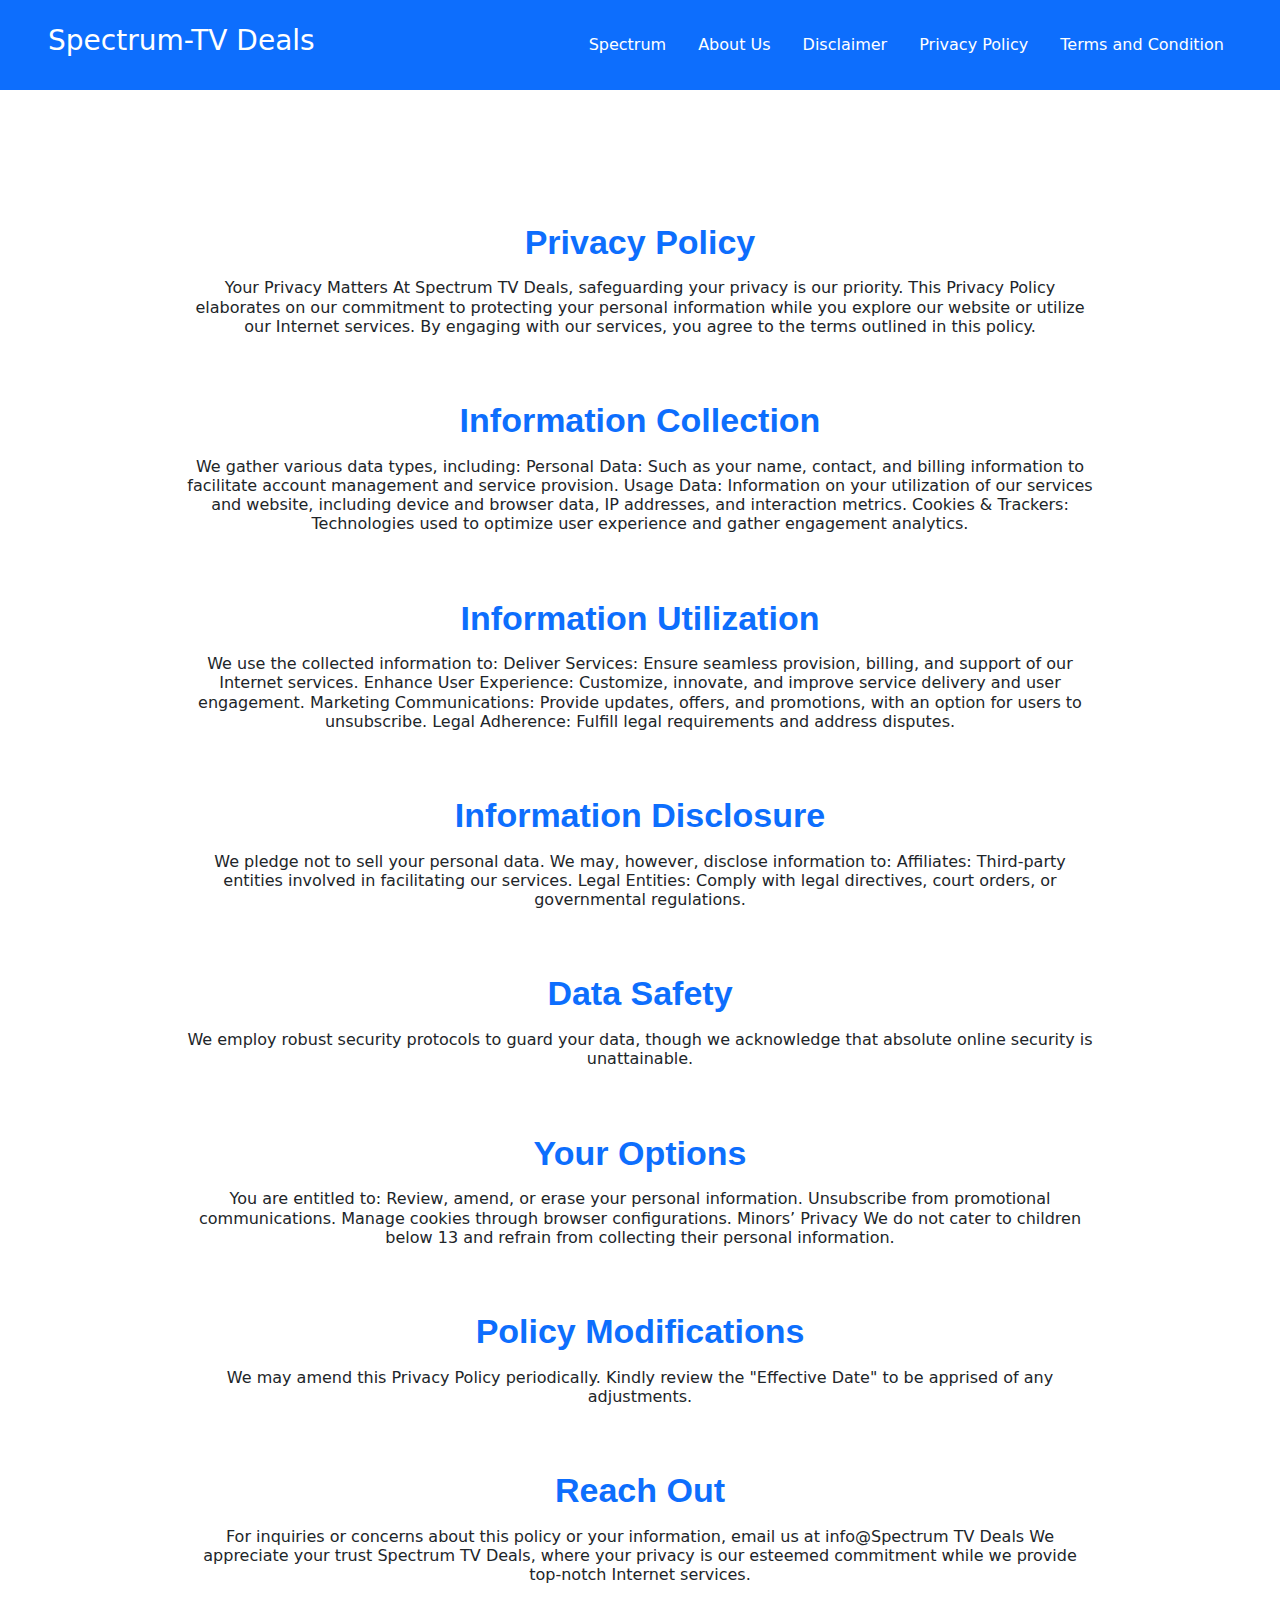
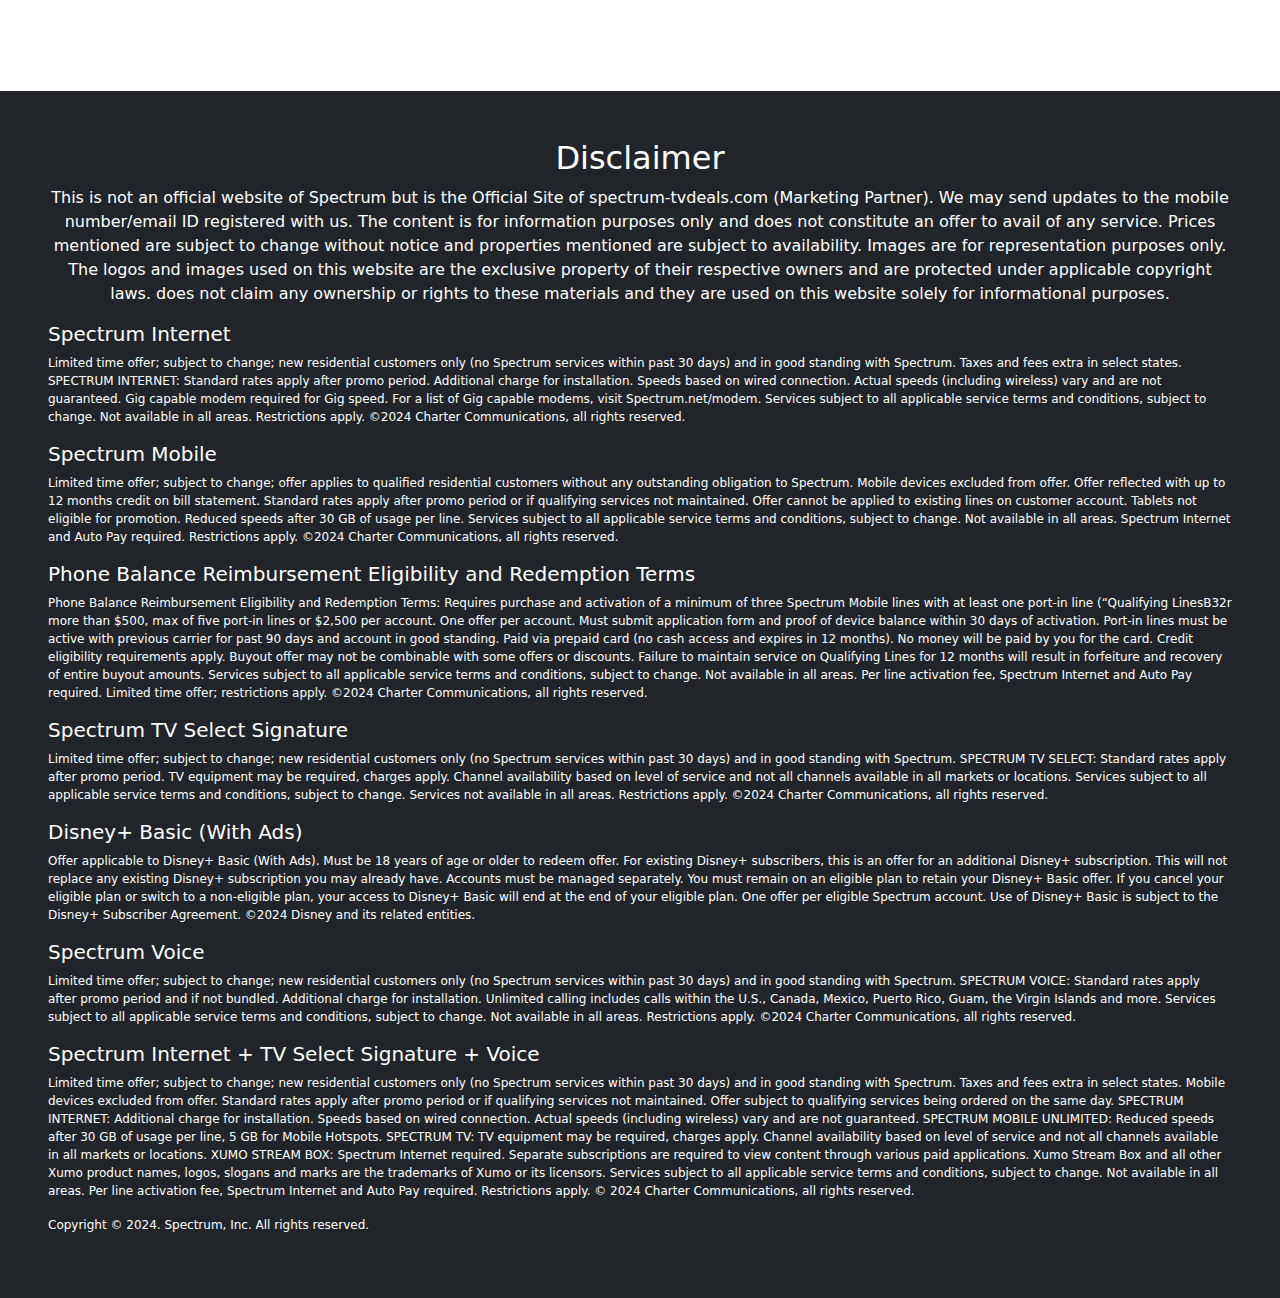
<file: privacypolicy.html>
<!DOCTYPE html>
<html lang="en">

<head>
  <meta charset="UTF-8">
  <meta name="viewport" content="width=device-width, initial-scale=1.0">
  <title>spectrum</title>
  <link rel="stylesheet" href="style.css">
  <link href="https://cdn.jsdelivr.net/npm/bootstrap@5.3.3/dist/css/bootstrap.min.css" rel="stylesheet"
    integrity="sha384-QWTKZyjpPEjISv5WaRU9OFeRpok6YctnYmDr5pNlyT2bRjXh0JMhjY6hW+ALEwIH" crossorigin="anonymous">
  <link rel="stylesheet" href="https://cdnjs.cloudflare.com/ajax/libs/font-awesome/6.7.1/css/all.min.css"
    integrity="sha512-5Hs3dF2AEPkpNAR7UiOHba+lRSJNeM2ECkwxUIxC1Q/FLycGTbNapWXB4tP889k5T5Ju8fs4b1P5z/iB4nMfSQ=="
    crossorigin="anonymous" referrerpolicy="no-referrer" />
  <script src="https://cdn.jsdelivr.net/npm/@popperjs/core@2.11.8/dist/umd/popper.min.js"
    integrity="sha384-I7E8VVD/ismYTF4hNIPjVp/Zjvgyol6VFvRkX/vR+Vc4jQkC+hVqc2pM8ODewa9r"
    crossorigin="anonymous"></script>
  <script src="https://cdn.jsdelivr.net/npm/bootstrap@5.3.3/dist/js/bootstrap.min.js"
    integrity="sha384-0pUGZvbkm6XF6gxjEnlmuGrJXVbNuzT9qBBavbLwCsOGabYfZo0T0to5eqruptLy"
    crossorigin="anonymous"></script>

</head>

<body>
  <nav class="navbar navbar-expand-lg py-4 d-lg-block d-none position-sticky top-0 " style="background-color:#0d6efd" >
      <div class="container-fluid px-lg-5 px-3 align-items-center">
        <div class="w-25">

          <h3 class="text-white">Spectrum-TV Deals</h3>
          <button class="navbar-toggler" type="button" data-bs-toggle="collapse" data-bs-target="#navbarNav"
            aria-controls="navbarNav" aria-expanded="false" aria-label="Toggle navigation">
            <span class="navbar-toggler-icon"></span>
          </button>
        </div>
        <div class="collapse navbar-collapse w-75" id="navbarNav">
          <ul class="navbar-nav ms-auto gap-3">
            <li class="nav-item">
              <a class="nav-link text-white fw-medium " aria-current="page" href="/spectrum.html">Spectrum</a>
            </li>
            <li class="nav-item">
              <a class="nav-link text-white fw-medium" href="/about.html">About Us</a>
            </li>
            <li class="nav-item">
              <a class="nav-link text-white fw-medium" href="/disclaimer.html">
Disclaimer</a>
            </li>
            <li class="nav-item">
              <a class="nav-link text-white fw-medium" href="/privacypolicy.html">
Privacy Policy</a>
            </li>
            <li class="nav-item">
              <a class="nav-link text-white fw-medium" href="/terms-and-condition.html">Terms and Condition</a>
            </li>
           
          </ul>
        </div>
      </div>
    </nav>
<nav class="navbar navbar-expand-lg  py-4 d-lg-none d-block position-sticky  " style="background-color:#0d6efd">
      <div class="container-fluid px-lg-5 px-3 align-items-center ">

        <div class=" d-flex justify-content-between w-100">
          <div class="w-25">

              <h5 class="text-white">Spectrum-tvdeals</h5>
          </div>
          <div class="w-25 text-end">

            <button class="navbar-toggler bg-body border-0" type="button" data-bs-toggle="collapse"
              data-bs-target="#navbarNav" aria-controls="navbarNav" aria-expanded="false"
              aria-label="Toggle navigation">
              <span class="navbar-toggler-icon "></span>
            </button>
          </div>
        </div>

        <div class="collapse navbar-collapse " id="navbarNav">
          <ul class="navbar-nav ms-auto text-center gap-3">
            <li class="nav-item">
              <a class="nav-link text-white fw-medium " aria-current="page" href="/spectrum.html">spectrum</a>
            </li>
            <li class="nav-item">
              <a class="nav-link text-white fw-medium" href="/about.html">About Us</a>
            </li>
            <li class="nav-item">
              <a class="nav-link text-white fw-medium" href="/disclaimer.html">Disclaimer</a>
            </li>
            <li class="nav-item">
              <a class="nav-link text-white fw-medium" href="/privacypolicy.html">
Privacy Policy</a>
            </li>
            <li class="nav-item">
              <a class="nav-link text-white fw-medium" href="/terms-and-condition.html">
Terms and Condition</a>
            </li>
          
          </ul>
        </div>
      </div>
    </nav>
  <section class="section-styling-6">
    <div class=" container-fluid px-lg-5 px-3">
     
        
          <div class="main-rapo-section-6 disclaimer  px-lg-5 px-md-1 d-grid gap-2 justify-content-center align-items-center">
            <h2 class="text-primary fw-bold text-center">Privacy Policy</h2>
            <h6 class="text-dark text-center">
Your Privacy Matters At Spectrum TV Deals, safeguarding your privacy is our priority. This Privacy Policy elaborates on our commitment to protecting your personal information while you explore our website or utilize our Internet services. By engaging with our services, you agree to the terms outlined in this policy.</h6>
         <h2 class="text-primary fw-bold text-center mt-5">Information Collection</h2>
            <h6 class="text-dark text-center">

We gather various data types, including: Personal Data: Such as your name, contact, and billing information to facilitate account management and service provision. Usage Data: Information on your utilization of our services and website, including device and browser data, IP addresses, and interaction metrics. Cookies & Trackers: Technologies used to optimize user experience and gather engagement analytics.</h6>
 <h2 class="text-primary fw-bold text-center mt-5">
Information Utilization</h2>
            <h6 class="text-dark text-center">
We use the collected information to: Deliver Services: Ensure seamless provision, billing, and support of our Internet services. Enhance User Experience: Customize, innovate, and improve service delivery and user engagement. Marketing Communications: Provide updates, offers, and promotions, with an option for users to unsubscribe. Legal Adherence: Fulfill legal requirements and address disputes.</h6>
<h2 class="text-primary fw-bold text-center mt-5">
Information Disclosure</h2>
            <h6 class="text-dark text-center">

We pledge not to sell your personal data. We may, however, disclose information to: Affiliates: Third-party entities involved in facilitating our services. Legal Entities: Comply with legal directives, court orders, or governmental regulations.

</h6>
<h2 class="text-primary fw-bold text-center mt-5">
Data Safety</h2>
            <h6 class="text-dark text-center">

We employ robust security protocols to guard your data, though we acknowledge that absolute online security is unattainable.</h6>
<h2 class="text-primary fw-bold text-center mt-5">
Your Options</h2>
            <h6 class="text-dark text-center">

You are entitled to: Review, amend, or erase your personal information. Unsubscribe from promotional communications. Manage cookies through browser configurations. Minors’ Privacy We do not cater to children below 13 and refrain from collecting their personal information.</h6>
<h2 class="text-primary fw-bold text-center mt-5">
Policy Modifications</h2>
            <h6 class="text-dark text-center">

We may amend this Privacy Policy periodically. Kindly review the "Effective Date" to be apprised of any adjustments.</h6>
<h2 class="text-primary fw-bold text-center mt-5">
Reach Out</h2>
            <h6 class="text-dark text-center">


For inquiries or concerns about this policy or your information, email us at info@Spectrum TV Deals We appreciate your trust Spectrum TV Deals, where your privacy is our esteemed commitment while we provide top-notch Internet services.</h6>
          </div>
     
      
    </div>

    </div>
  </section>
  

  <!-- Option 2: Separate Popper and Bootstrap JS -->

  <!-- footer sec start  -->

  <div class="container-fluid bg-dark py-5 px-lg-5 px-3">
    <h2 class="text-white text-center">Disclaimer</h2>
    <p class="text-white text-center" style="font-size: 16px;">This is not an official website of Spectrum but is the Official Site
      of spectrum-tvdeals.com (Marketing Partner). We may send updates to the mobile number/email ID registered with us.
      The content is for information purposes only and does not constitute an offer to avail of any service. Prices
      mentioned are subject to change without notice and properties mentioned are subject to availability. Images are
      for representation purposes only. The logos and images used on this website are the exclusive property of their
      respective owners and are protected under applicable copyright laws. does not claim any ownership or rights to
      these materials and they are used on this website solely for informational purposes.

    </p>

    <h5 class="text-white mt-3">Spectrum Internet</h5>
    <p class="text-white" style="font-size: 12px;">Limited time offer; subject to change; new residential customers only
      (no Spectrum services within past 30 days) and in good standing with Spectrum. Taxes and fees extra in select
      states. SPECTRUM INTERNET: Standard rates apply after promo period. Additional charge for installation. Speeds
      based on wired connection. Actual speeds (including wireless) vary and are not guaranteed. Gig capable modem
      required for Gig speed. For a list of Gig capable modems, visit Spectrum.net/modem. Services subject to all
      applicable service terms and conditions, subject to change. Not available in all areas. Restrictions apply. ©2024
      Charter Communications, all rights reserved.</p>


    <h5 class="text-white mt-3">Spectrum Mobile</h5>
    <p class="text-white" style="font-size: 12px;">Limited time offer; subject to change; offer applies to qualified
      residential customers without any outstanding obligation to Spectrum. Mobile devices excluded from offer. Offer
      reflected with up to 12 months credit on bill statement. Standard rates apply after promo period or if qualifying
      services not maintained. Offer cannot be applied to existing lines on customer account. Tablets not eligible for
      promotion. Reduced speeds after 30 GB of usage per line. Services subject to all applicable service terms and
      conditions, subject to change. Not available in all areas. Spectrum Internet and Auto Pay required. Restrictions
      apply. ©2024 Charter Communications, all rights reserved.</p>

    <h5 class="text-white mt-3">Phone Balance Reimbursement Eligibility and Redemption Terms</h5>
    <p class="text-white" style="font-size: 12px;">Phone Balance Reimbursement Eligibility and Redemption Terms:
      Requires purchase and activation of a minimum of three Spectrum Mobile lines with at least one port-in line
      (“Qualifying LinesB32r more than $500, max of five port-in lines or $2,500 per account. One offer per account.
      Must submit application form and proof of device balance within 30 days of activation. Port-in lines must be
      active with previous carrier for past 90 days and account in good standing. Paid via prepaid card (no cash access
      and expires in 12 months). No money will be paid by you for the card. Credit eligibility requirements apply.
      Buyout offer may not be combinable with some offers or discounts. Failure to maintain service on Qualifying Lines
      for 12 months will result in forfeiture and recovery of entire buyout amounts. Services subject to all applicable
      service terms and conditions, subject to change. Not available in all areas. Per line activation fee, Spectrum
      Internet and Auto Pay required. Limited time offer; restrictions apply. ©2024 Charter Communications, all rights
      reserved. </p>

    <h5 class="text-white mt-3">Spectrum TV Select Signature</h5>
    <p class="text-white" style="font-size: 12px;">Limited time offer; subject to change; new residential customers only
      (no Spectrum services within past 30 days) and in good standing with Spectrum. SPECTRUM TV SELECT: Standard rates
      apply after promo period. TV equipment may be required, charges apply. Channel availability based on level of
      service and not all channels available in all markets or locations. Services subject to all applicable service
      terms and conditions, subject to change. Services not available in all areas. Restrictions apply. ©2024 Charter
      Communications, all rights reserved.</p>

    <h5 class="text-white mt-3">Disney+ Basic (With Ads)</h5>
    <p class="text-white" style="font-size: 12px;">Offer applicable to Disney+ Basic (With Ads). Must be 18 years of age
      or older to redeem offer. For existing Disney+ subscribers, this is an offer for an additional Disney+
      subscription. This will not replace any existing Disney+ subscription you may already have. Accounts must be
      managed separately. You must remain on an eligible plan to retain your Disney+ Basic offer. If you cancel your
      eligible plan or switch to a non-eligible plan, your access to Disney+ Basic will end at the end of your eligible
      plan. One offer per eligible Spectrum account. Use of Disney+ Basic is subject to the Disney+ Subscriber
      Agreement. ©2024 Disney and its related entities.</p>

    <h5 class="text-white mt-3">Spectrum Voice</h5>
    <p class="text-white" style="font-size: 12px;">Limited time offer; subject to change; new residential customers only
      (no Spectrum services within past 30 days) and in good standing with Spectrum. SPECTRUM VOICE: Standard rates
      apply after promo period and if not bundled. Additional charge for installation. Unlimited calling includes calls
      within the U.S., Canada, Mexico, Puerto Rico, Guam, the Virgin Islands and more. Services subject to all
      applicable service terms and conditions, subject to change. Not available in all areas. Restrictions apply. ©2024
      Charter Communications, all rights reserved.</p>

    <h5 class="text-white mt-3">Spectrum Internet + TV Select Signature + Voice</h5>
    <p class="text-white" style="font-size: 12px;">Limited time offer; subject to change; new residential customers only
      (no Spectrum services within past 30 days) and in good standing with Spectrum. Taxes and fees extra in select
      states. Mobile devices excluded from offer. Standard rates apply after promo period or if qualifying services not
      maintained. Offer subject to qualifying services being ordered on the same day. SPECTRUM INTERNET: Additional
      charge for installation. Speeds based on wired connection. Actual speeds (including wireless) vary and are not
      guaranteed. SPECTRUM MOBILE UNLIMITED: Reduced speeds after 30 GB of usage per line, 5 GB for Mobile Hotspots.
      SPECTRUM TV: TV equipment may be required, charges apply. Channel availability based on level of service and not
      all channels available in all markets or locations. XUMO STREAM BOX: Spectrum Internet required. Separate
      subscriptions are required to view content through various paid applications. Xumo Stream Box and all other Xumo
      product names, logos, slogans and marks are the trademarks of Xumo or its licensors. Services subject to all
      applicable service terms and conditions, subject to change. Not available in all areas. Per line activation fee,
      Spectrum Internet and Auto Pay required. Restrictions apply. © 2024 Charter Communications, all rights reserved.
    </p>

    <p class="text-white mt-3" style="font-size: 12px;">Copyright © 2024. Spectrum, Inc. All rights reserved.</p>

  </div>
  </div>


</body>

</html>
</file>
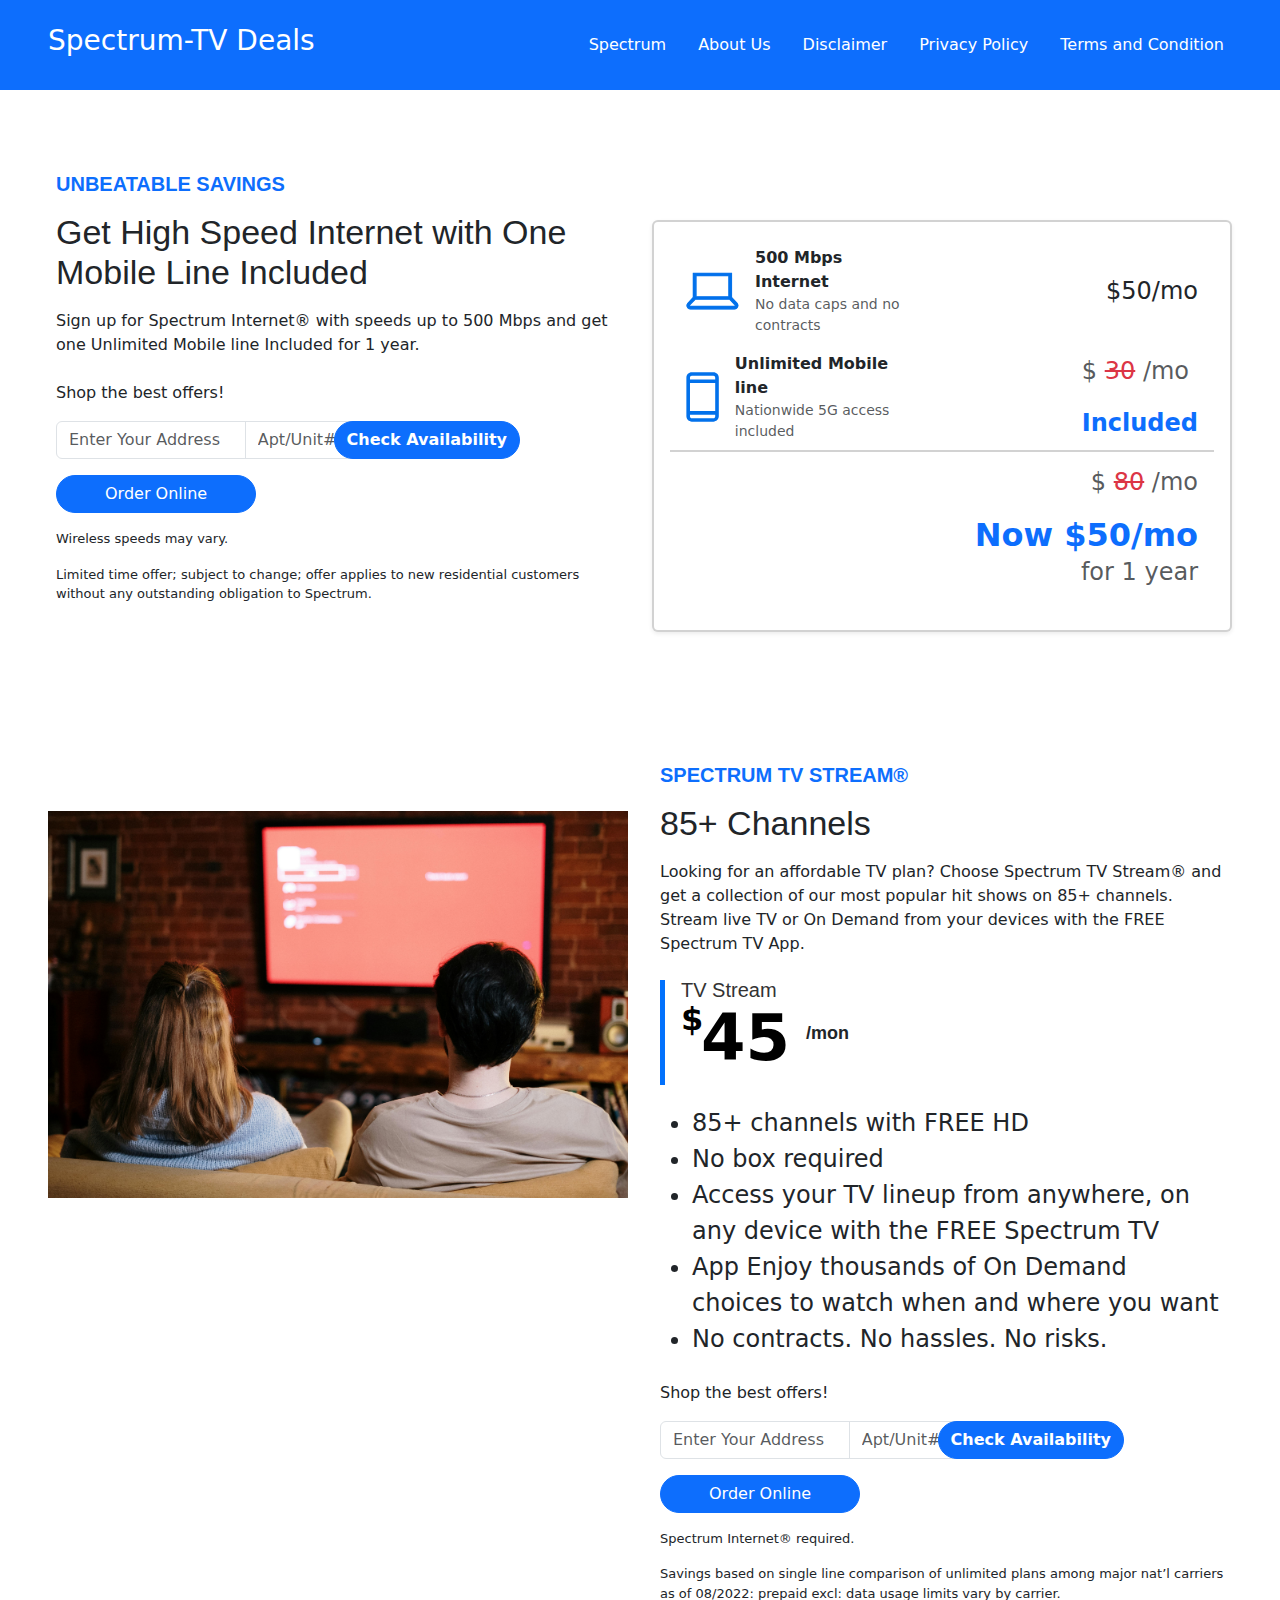
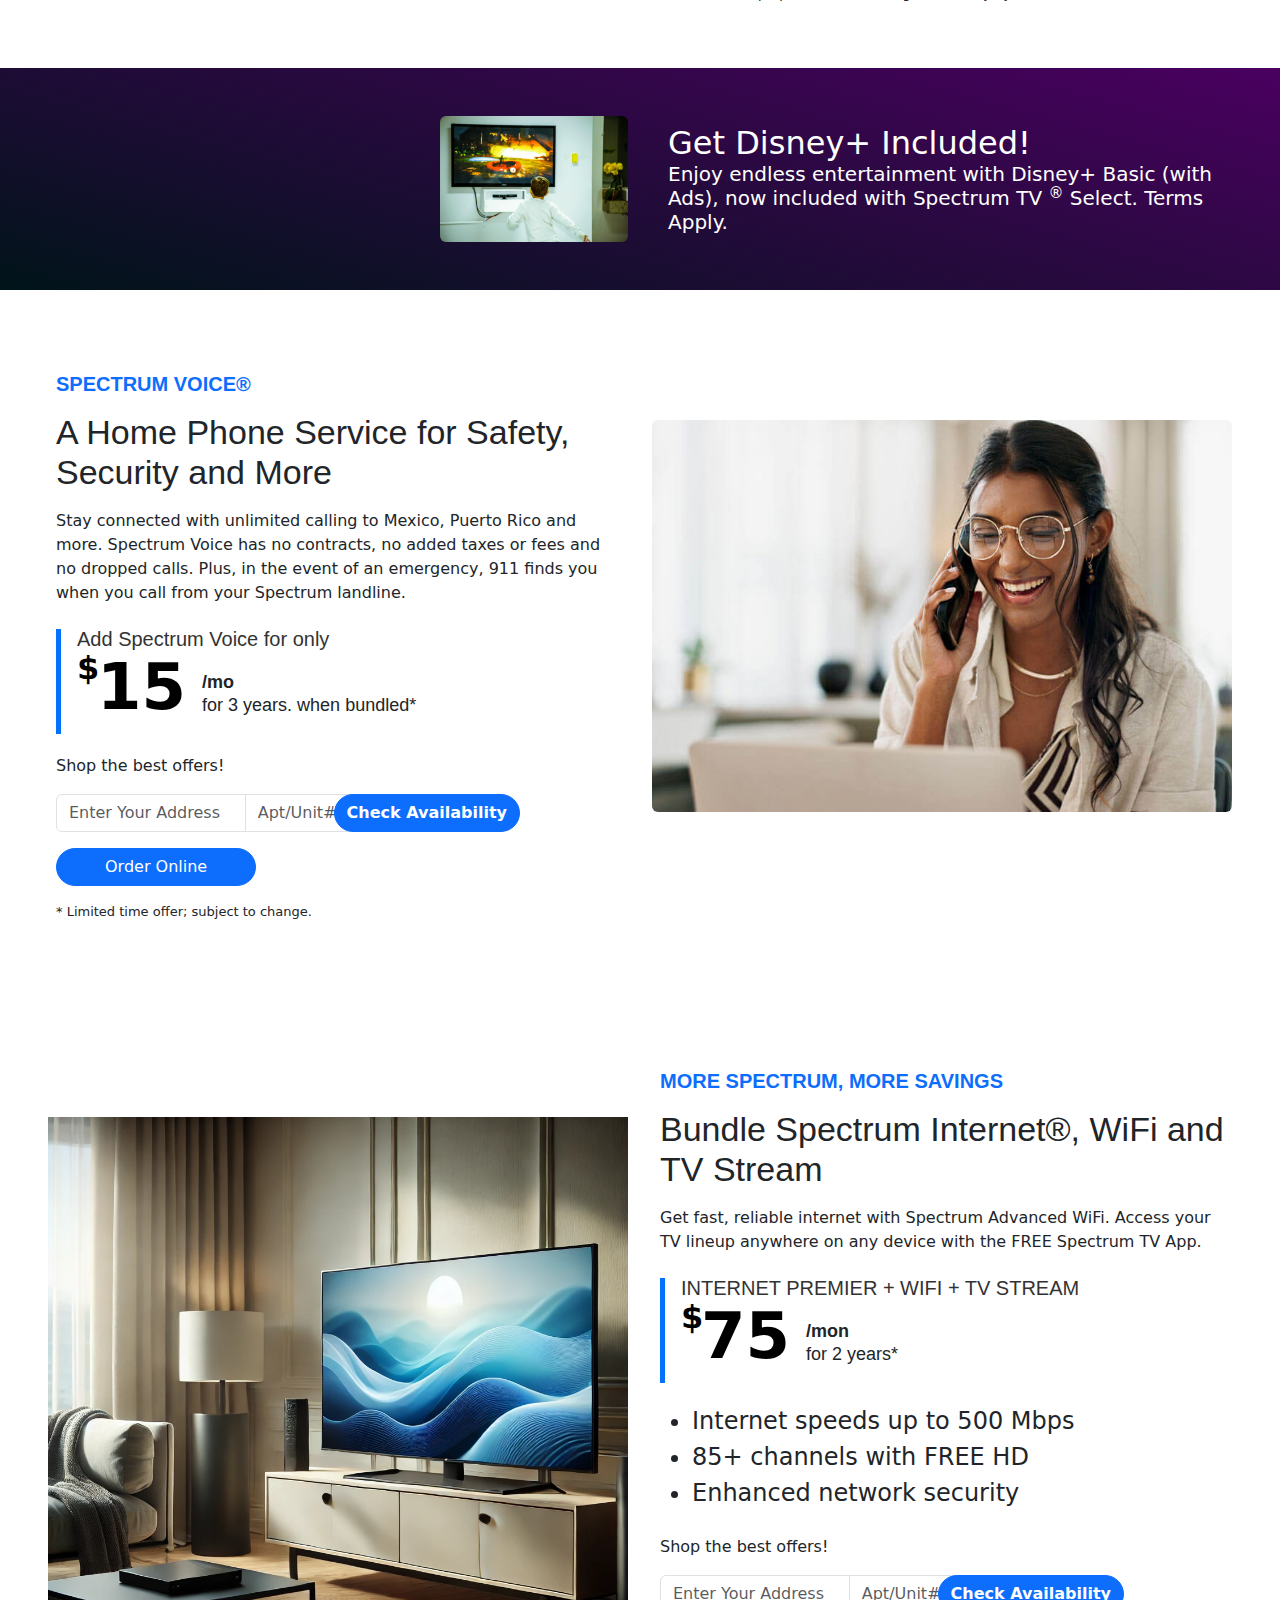
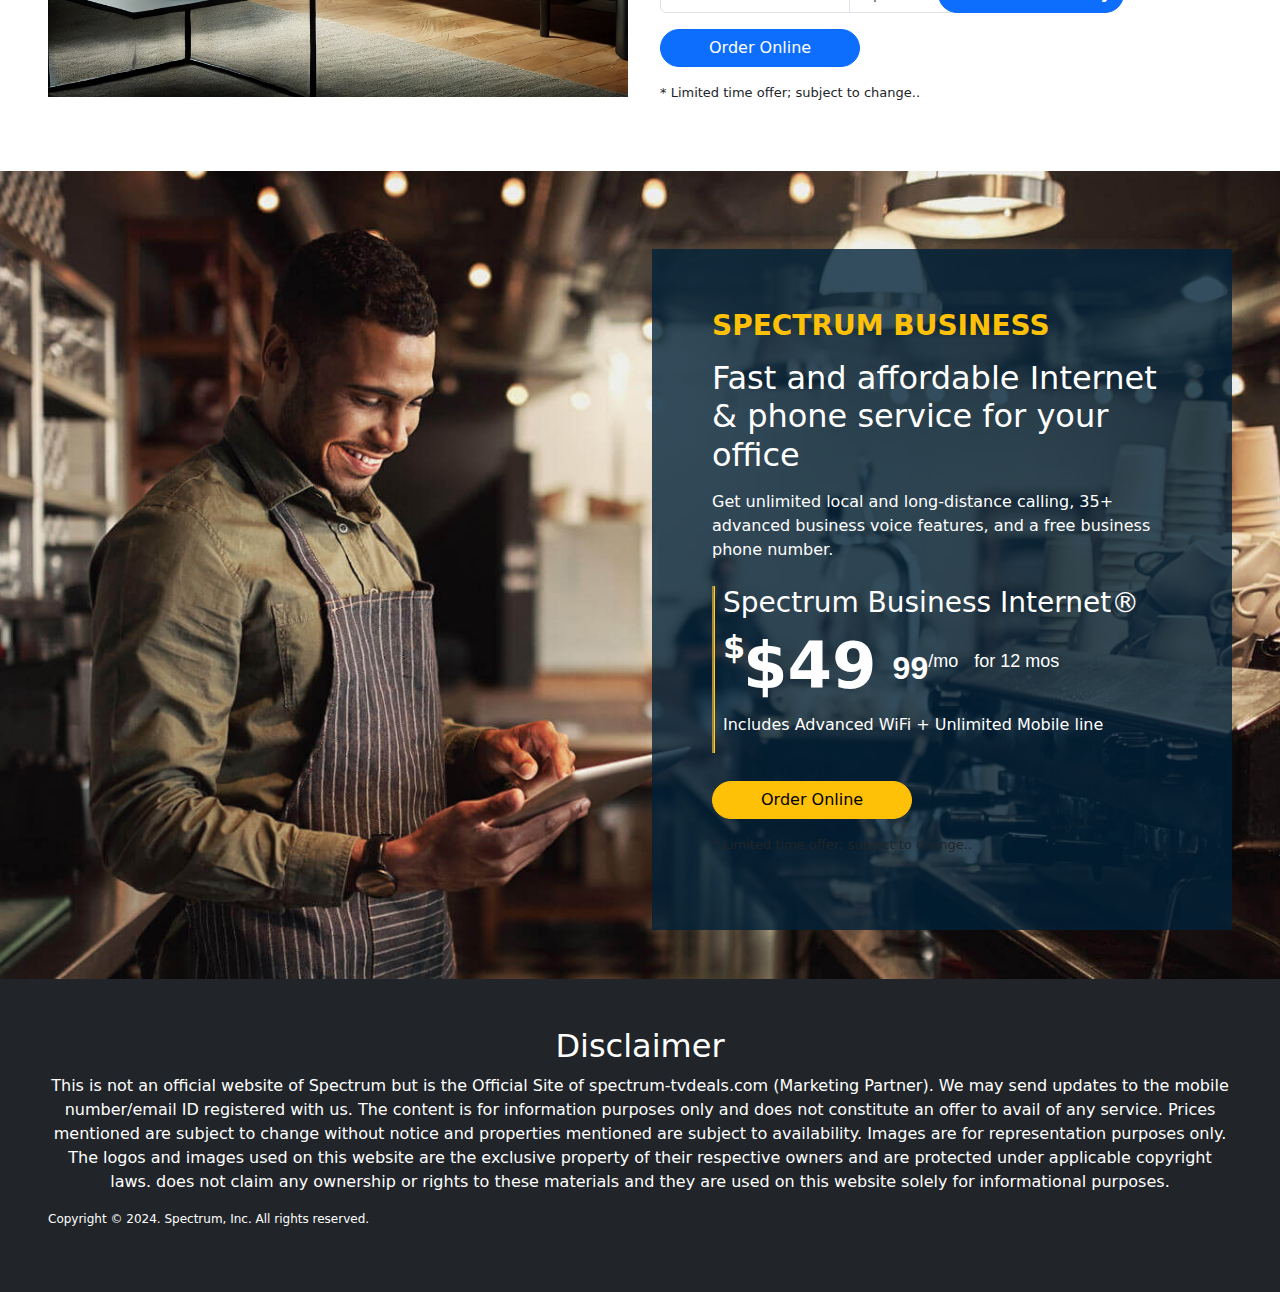
<file: spectrum.html>
<!DOCTYPE html>
<html lang="en">

<head>
  <meta charset="UTF-8">
  <meta name="viewport" content="width=device-width, initial-scale=1.0">
  <title>spectrum</title>
  <link rel="stylesheet" href="style.css">
  <link href="https://cdn.jsdelivr.net/npm/bootstrap@5.3.3/dist/css/bootstrap.min.css" rel="stylesheet"
    integrity="sha384-QWTKZyjpPEjISv5WaRU9OFeRpok6YctnYmDr5pNlyT2bRjXh0JMhjY6hW+ALEwIH" crossorigin="anonymous">
  <link rel="stylesheet" href="https://cdnjs.cloudflare.com/ajax/libs/font-awesome/6.7.1/css/all.min.css"
    integrity="sha512-5Hs3dF2AEPkpNAR7UiOHba+lRSJNeM2ECkwxUIxC1Q/FLycGTbNapWXB4tP889k5T5Ju8fs4b1P5z/iB4nMfSQ=="
    crossorigin="anonymous" referrerpolicy="no-referrer" />
  <script src="https://cdn.jsdelivr.net/npm/@popperjs/core@2.11.8/dist/umd/popper.min.js"
    integrity="sha384-I7E8VVD/ismYTF4hNIPjVp/Zjvgyol6VFvRkX/vR+Vc4jQkC+hVqc2pM8ODewa9r"
    crossorigin="anonymous"></script>
  <script src="https://cdn.jsdelivr.net/npm/bootstrap@5.3.3/dist/js/bootstrap.min.js"
    integrity="sha384-0pUGZvbkm6XF6gxjEnlmuGrJXVbNuzT9qBBavbLwCsOGabYfZo0T0to5eqruptLy"
    crossorigin="anonymous"></script>

</head>

<body>
  <div style="overflow-x: hidden;">
    <a href="tel:+18886983301">
      <div class="overlay">
        <div class="popup">
          <div class="popupHeader" style="background: #003057;">Call Now  +1(888) 698-3301</div>
          <div class="popupContent">
            <img loading="lazy" src="images/spectrum/spectrum-logo.png" alt="Logo" class="logo" style="width: 300px;" />
            <h2 class="heading"> Call to Pay Your Bill <br>
              Now</h2>
            <p class="phoneNumber" style="background: #003057;"> +1(888) 698-3301</p>
          </div>
          <div class="popupFooter" style="background: #003057;">Call Now +1(888) 698-3301</div>
        </div>
    </a>


  </div>
  <nav class="navbar navbar-expand-lg py-4 d-lg-block d-none position-sticky top-0 " style="background-color:#0d6efd">
    <div class="container-fluid px-lg-5 px-3 align-items-center">
      <div class="w-25">

        <h3 class="text-white">Spectrum-TV Deals</h3>
        <button class="navbar-toggler" type="button" data-bs-toggle="collapse" data-bs-target="#navbarNav"
          aria-controls="navbarNav" aria-expanded="false" aria-label="Toggle navigation">
          <span class="navbar-toggler-icon"></span>
        </button>
      </div>
      <div class="collapse navbar-collapse w-75" id="navbarNav">
        <ul class="navbar-nav ms-auto gap-3">
          <li class="nav-item">
            <a class="nav-link text-white fw-medium " aria-current="page" href="/spectrum.html">Spectrum</a>
          </li>
          <li class="nav-item">
            <a class="nav-link text-white fw-medium" href="/about.html">About Us</a>
          </li>
          <li class="nav-item">
            <a class="nav-link text-white fw-medium" href="/disclaimer.html">
              Disclaimer</a>
          </li>
          <li class="nav-item">
            <a class="nav-link text-white fw-medium" href="/privacypolicy.html">
              Privacy Policy</a>
          </li>
          <li class="nav-item">
            <a class="nav-link text-white fw-medium" href="/terms-and-condition.html">Terms and Condition</a>
          </li>

        </ul>
      </div>
    </div>
  </nav>
  <nav class="navbar navbar-expand-lg  py-4 d-lg-none d-block position-sticky  " style="background-color:#0d6efd">
    <div class="container-fluid px-lg-5 px-3 align-items-center ">

      <div class=" d-flex justify-content-between w-100">
        <div class="w-25">

          <h5 class="text-white">Spectrum-tvdeals</h5>
        </div>
        <div class="w-25 text-end">

          <button class="navbar-toggler bg-body border-0" type="button" data-bs-toggle="collapse"
            data-bs-target="#navbarNav" aria-controls="navbarNav" aria-expanded="false" aria-label="Toggle navigation">
            <span class="navbar-toggler-icon "></span>
          </button>
        </div>
      </div>

      <div class="collapse navbar-collapse " id="navbarNav">
        <ul class="navbar-nav ms-auto text-center gap-3">
          <li class="nav-item">
            <a class="nav-link text-white fw-medium " aria-current="page" href="/spectrum.html">spectrum</a>
          </li>
          <li class="nav-item">
            <a class="nav-link text-white fw-medium" href="/about.html">About Us</a>
          </li>
          <li class="nav-item">
            <a class="nav-link text-white fw-medium" href="/disclaimer.html">Disclaimer</a>
          </li>
          <li class="nav-item">
            <a class="nav-link text-white fw-medium" href="/privacypolicy.html">
              Privacy Policy</a>
          </li>
          <li class="nav-item">
            <a class="nav-link text-white fw-medium" href="/terms-and-condition.html">
              Terms and Condition</a>
          </li>

        </ul>
      </div>
    </div>
  </nav>
  <section class="section-styling-6">
    <div class=" container-fluid px-lg-5 px-3">
      <div class="row">
        <div class="col-lg-6 col-md-12 col-md-12">
          <div class="main-rapo-section-6  px-lg-2 px-md-1 d-grid gap-2">
            <h3 class="text-primary fw-bold">UNBEATABLE SAVINGS</h3>
            <h2 class="text-dark">Get High Speed Internet with One Mobile Line Included</h2>
            <p>
              Sign up for Spectrum Internet® with speeds up to 500 Mbps and get one Unlimited Mobile line Included for 1
              year.
            </p>

            <div class="d-lg-block d-none">
              <p class="d-flex align-items-center gap-3">
                Shop the best offers!
                <span class="text-primary"><i class="fa-brands fa-searchengin"></i></span>
              </p>
              <form action="">
                <div class="input-group custom-input-group">
                  <input type="text" aria-label="First name" placeholder="Enter Your Address"
                    class="form-control input-styling1" />
                  <input type="text" aria-label="Last name" placeholder="Apt/Unit#"
                    class="form-control input-styling2" />
                  <button type="button" class="btn btn-primary rounded-pill fw-bold input-styling3">
                    Check Availability
                  </button>
                </div>
              </form>
            </div>
            <div class="d-lg-none d-block">
              <p class="d-flex align-items-center gap-3">
                Shop the best offers!
                <span class="text-primary"><i class="fa-brands fa-searchengin"></i></span>
              </p>
              <form action="">
                <div class="input-group custom-input-group">
                  <input type="text" aria-label="First name" placeholder="Enter Your Address"
                    class="form-control input-styling1" style="width: auto;" />
                  <input type="text" aria-label="Last name" placeholder="Apt/Unit#" class="form-control input-styling2"
                    style="width: auto;" />
                  <button type="button" class="btn btn-primary rounded-pill fw-bold input-styling3">
                    Check Availability
                  </button>
                </div>
              </form>
            </div>
            <div class="">
              <button type="button" class="btn btn-primary rounded-pill gap-1 px-5 mt-2">
                <span class="text-white"><i class="fa-solid fa-cart-shopping"></i></span>
                Order Online
              </button>
            </div>
            <div class="d-grid mt-2">
              <p class="section-6-last-txt">Wireless speeds may vary.</p>
              <p class="section-6-last-txt">Limited time offer; subject to change; offer applies to new residential
                customers without any outstanding obligation to Spectrum.</p>
            </div>
          </div>
        </div>
        <div class="col-lg-6 col-md-12 col-12">
          <div class="card border-2 b-r shadow-sm p-3 mt-5">
            <ul class="list-group list-group-flush">
              <li class="list-group-item d-flex justify-content-between align-items-center border-0">

                <div class="d-flex gap-3">
                  <img src="./images/Icon-Internet-mediumblue.svg" class="img-fluidyy" alt="">
                  <div class="d-grid">
                    <span class="fw-bold ">500 Mbps Internet</span>
                    <p class="mb-0 text-muted small">No data caps and no contracts</p>
                  </div>
                </div>
                <span class="fw-normal  fs-4
        ">$50/mo</span>
              </li>
              <li class="list-group-item d-flex justify-content-between align-items-center border-0">
                <div class="d-flex gap-3">
                  <img src="./images/icon-mobile-mediumblue.svg" class="img-fluidyyy" alt="">
                  <div class="d-grid">
                    <span class="fw-bold">Unlimited Mobile line</span>
                    <p class="mb-0 text-muted small">Nationwide 5G access included</p>
                  </div>
                </div>
                <span class="d-grid">
                  <p class="text-muted fs-4">$ <s class="text-danger">30</s> /mo</p>
                  <span class="text-primary fs-4 fw-bold">Included</span>
                </span>
              </li>
            </ul>

            <div class="card-footer text-end bg-white border-0">
              <p class="text-muted mb-1 fs-4">
              <p class="text-muted fs-4">$ <s class="text-danger">80</s> /mo</p>
              </p>
              <h4 class="text-primary fw-bold fs-2 mb-0">Now $50/mo</h4>
              <p class="text-muted fs-4 small">for 1 year</p>
            </div>
          </div>
        </div>



      </div>
    </div>

    </div>
  </section>
  <section class="section-styling-6">
    <div class=" container-fluid px-lg-5 px-3">
      <div class="row">
        <div class="col-lg-6 col-md-12 col-md-12">
          <div class="section-7-img mt-5">
            <img src="./images/Untitled-1-2.jpg" class="img-fluid" alt="" />
          </div>
        </div>
        <div class="col-lg-6 col-md-12 col-12">
          <div class="main-rapo-section-6  px-lg-2 px-md-1 d-grid gap-2">
            <h3 class="text-primary fw-bold">
              SPECTRUM TV STREAM®
            </h3>
            <h2 class="text-dark">85+ Channels</h2>
            <p>
              Looking for an affordable TV plan? Choose Spectrum TV Stream® and get a collection of our most popular hit
              shows on 85+ channels. Stream live TV or On Demand from your devices with the FREE Spectrum TV App.
            </p>
            <div class="big-price">
              <h3 class="">TV Stream
              </h3>
              <div class="d-flex">
                <h4 class="big-price-heading fw-bold"><span>$</span>45</h4>
                <p class="small-price-tag d-grid mt-4 ms-3 fw-bold">/mon</p>
              </div>

            </div>
            <div class="">
              <ul>
                <li class="fs-4 fw-normal">85+ channels with FREE HD
                </li>
                <li class="fs-4 fw-normal">No box required</li>
                <li class="fs-4 fw-normal">
                  Access your TV lineup from anywhere, on any device with the FREE Spectrum TV </li>
                <li class="fs-4 fw-normal">App
                  Enjoy thousands of On Demand choices to watch when and where you want
                </li>
                <li class="fs-4 fw-normal">No contracts. No hassles. No risks.</li>
              </ul>
            </div>
            <div class="d-lg-block d-none">
              <p class="d-flex align-items-center gap-3">
                Shop the best offers!
                <span class="text-primary"><i class="fa-brands fa-searchengin"></i></span>
              </p>
              <form action="">
                <div class="input-group custom-input-group">
                  <input type="text" aria-label="First name" placeholder="Enter Your Address"
                    class="form-control input-styling1" />
                  <input type="text" aria-label="Last name" placeholder="Apt/Unit#"
                    class="form-control input-styling2" />
                  <button type="button" class="btn btn-primary rounded-pill fw-bold input-styling3">
                    Check Availability
                  </button>
                </div>
              </form>
            </div>
            <div class="d-lg-none d-block">
              <p class="d-flex align-items-center gap-3">
                Shop the best offers!
                <span class="text-primary"><i class="fa-brands fa-searchengin"></i></span>
              </p>
              <form action="">
                <div class="input-group custom-input-group">
                  <input type="text" aria-label="First name" placeholder="Enter Your Address"
                    class="form-control input-styling1" style="width: auto;" />
                  <input type="text" aria-label="Last name" placeholder="Apt/Unit#" class="form-control input-styling2"
                    style="width: auto;" />
                  <button type="button" class="btn btn-primary rounded-pill fw-bold input-styling3">
                    Check Availability
                  </button>
                </div>
              </form>
            </div>
            <div class="">
              <button type="button" class="btn btn-primary rounded-pill gap-1 px-5 mt-2">
                <span class="text-white"><i class="fa-solid fa-cart-shopping"></i></span>
                Order Online
              </button>
            </div>
            <div class="d-grid mt-2">
              <p class="section-6-last-txt">Spectrum Internet® required.</p>
              <p class="section-6-last-txt">Savings based on single line comparison of unlimited plans among major nat’l
                carriers as of 08/2022: prepaid excl: data usage limits vary by carrier.</p>
            </div>
          </div>
        </div>
      </div>
    </div>

    </div>
  </section>
  <section>
    <div class="container-fluid m-0 p-0" style="overflow-x: hidden;">
      <div class="main-small-content-two">
        <div class="row">
          <div class="col-lg-6 col-md-12 col-12">
            <div class="d-flex justify-content-lg-end justify-content-center my-5">
              <img src="./images/disney-1.jpg" class="img-fluidys rounded" alt="">
            </div>
          </div>
          <div class="col-lg-6 col-md-12 col-12 my-2">
            <div class="mt-5">
              <h2 class="d-grid px-3 text-white align-items-center mt-4 text-lg-start text-md-center text-center">Get
                Disney+ Included!<span class="fs-5 fw-normal">Enjoy endless entertainment with Disney+ Basic (with Ads),
                  now included with Spectrum TV <sup>®</sup> Select. Terms Apply.</span></h2>
            </div>
          </div>
        </div>
      </div>
    </div>
  </section>
  <section class="section-styling-6">
    <div class=" container-fluid px-lg-5 px-3">
      <div class="row">

        <div class="col-lg-6 col-md-12 col-12">
          <div class="main-rapo-section-6  px-lg-2 px-md-1 d-grid gap-2">
            <h3 class="text-primary fw-bold">
              SPECTRUM VOICE®
            </h3>
            <h2 class="text-dark">A Home Phone Service for Safety, Security and More</h2>
            <p>
              Stay connected with unlimited calling to Mexico, Puerto Rico and more. Spectrum Voice has no contracts, no
              added taxes or fees and no dropped calls. Plus, in the event of an emergency, 911 finds you when you call
              from your Spectrum landline.
            </p>
            <div class="big-price">
              <h3 class="">Add Spectrum Voice for only
              </h3>
              <div class="d-flex">
                <h4 class="big-price-heading fw-bold"><span>$</span>15</h4>
                <p class="small-price-tag d-grid mt-4 ms-3 fw-bold">/mo <span class="fw-normal">for 3 years. when
                    bundled*</span>
                </p>
              </div>

            </div>
            <div class="d-lg-block d-none">
              <p class="d-flex align-items-center gap-3">
                Shop the best offers!
                <span class="text-primary"><i class="fa-brands fa-searchengin"></i></span>
              </p>
              <form action="">
                <div class="input-group custom-input-group">
                  <input type="text" aria-label="First name" placeholder="Enter Your Address"
                    class="form-control input-styling1" />
                  <input type="text" aria-label="Last name" placeholder="Apt/Unit#"
                    class="form-control input-styling2" />
                  <button type="button" class="btn btn-primary rounded-pill fw-bold input-styling3">
                    Check Availability
                  </button>
                </div>
              </form>
            </div>
            <div class="d-lg-none d-block">
              <p class="d-flex align-items-center gap-3">
                Shop the best offers!
                <span class="text-primary"><i class="fa-brands fa-searchengin"></i></span>
              </p>
              <form action="">
                <div class="input-group custom-input-group">
                  <input type="text" aria-label="First name" placeholder="Enter Your Address"
                    class="form-control input-styling1" style="width: auto;" />
                  <input type="text" aria-label="Last name" placeholder="Apt/Unit#" class="form-control input-styling2"
                    style="width: auto;" />
                  <button type="button" class="btn btn-primary rounded-pill fw-bold input-styling3">
                    Check Availability
                  </button>
                </div>
              </form>
            </div>
            <div class="">
              <button type="button" class="btn btn-primary rounded-pill gap-1 px-5 mt-2">
                <span class="text-white"><i class="fa-solid fa-cart-shopping"></i></span>
                Order Online
              </button>
            </div>
            <div class="d-grid mt-2">
              <p class="section-6-last-txt">* Limited time offer; subject to change.</p>

            </div>
          </div>
        </div>
        <div class="col-lg-6 col-md-12 col-md-12">
          <div class="section-7-img mt-5">
            <img src="./images/AdobeStock_664766400.jpg" class="img-fluid rounded" alt="" />
          </div>
        </div>
      </div>
    </div>

    </div>
  </section>
  <section class="section-styling-6">
    <div class=" container-fluid px-lg-5 px-3">
      <div class="row">
        <div class="col-lg-6 col-md-12 col-md-12">
          <div class="section-7-img mt-5">
            <img src="./images/tvchannel.webp" class="img-fluid" alt="" />
          </div>
        </div>
        <div class="col-lg-6 col-md-12 col-12">
          <div class="main-rapo-section-6  px-lg-2 px-md-1 d-grid gap-2">
            <h3 class="text-primary fw-bold">
              MORE SPECTRUM, MORE SAVINGS
            </h3>
            <h2 class="text-dark">Bundle Spectrum Internet®, WiFi and TV Stream</h2>
            <p>
              Get fast, reliable internet with Spectrum Advanced WiFi. Access your TV lineup anywhere on any device with
              the FREE Spectrum TV App.
            </p>
            <div class="big-price">
              <h3 class="">INTERNET PREMIER + WIFI + TV STREAM
              </h3>
              <div class="d-flex">
                <h4 class="big-price-heading fw-bold"><span>$</span>75</h4>
                <p class="small-price-tag d-grid mt-4 ms-3 fw-bold">/mon<span class="fw-normal">for 2 years*</span></p>
              </div>

            </div>
            <div class="">
              <ul>
                <li class="fs-4 fw-normal">Internet speeds up to 500 Mbps
                </li>
                <li class="fs-4 fw-normal">
                  85+ channels with FREE HD
                </li>
                <li class="fs-4 fw-normal">
                  Enhanced network security</li>

              </ul>
            </div>
            <div class="d-lg-block d-none">
              <p class="d-flex align-items-center gap-3">
                Shop the best offers!
                <span class="text-primary"><i class="fa-brands fa-searchengin"></i></span>
              </p>
              <form action="">
                <div class="input-group custom-input-group">
                  <input type="text" aria-label="First name" placeholder="Enter Your Address"
                    class="form-control input-styling1" />
                  <input type="text" aria-label="Last name" placeholder="Apt/Unit#"
                    class="form-control input-styling2" />
                  <button type="button" class="btn btn-primary rounded-pill fw-bold input-styling3">
                    Check Availability
                  </button>
                </div>
              </form>
            </div>
            <div class="d-lg-none d-block">
              <p class="d-flex align-items-center gap-3">
                Shop the best offers!
                <span class="text-primary"><i class="fa-brands fa-searchengin"></i></span>
              </p>
              <form action="">
                <div class="input-group custom-input-group">
                  <input type="text" aria-label="First name" placeholder="Enter Your Address"
                    class="form-control input-styling1" style="width: auto;" />
                  <input type="text" aria-label="Last name" placeholder="Apt/Unit#" class="form-control input-styling2"
                    style="width: auto;" />
                  <button type="button" class="btn btn-primary rounded-pill fw-bold input-styling3">
                    Check Availability
                  </button>
                </div>
              </form>
            </div>
            <div class="">
              <button type="button" class="btn btn-primary rounded-pill gap-1 px-5 mt-2">
                <span class="text-white"><i class="fa-solid fa-cart-shopping"></i></span>
                Order Online
              </button>
            </div>
            <div class="d-grid mt-2">
              <p class="section-6-last-txt">* Limited time offer; subject to change..</p>

            </div>
          </div>
        </div>
      </div>
    </div>

    </div>
  </section>
  <section class="section-styling-7">
    <div class=" container-fluid px-lg-5 px-3">
      <div class="row">
        <div class="col-lg-6 col-md-12 col-md-12">

        </div>
        <div class="col-lg-6 col-md-12 col-12">
          <div class="main-rapo-section-7   d-grid gap-2">
            <h3 class="text-warning fw-bold">
              SPECTRUM BUSINESS
            </h3>
            <h2 class="text-white">Fast and affordable Internet & phone service for your office</h2>
            <p class="text-white">
              Get unlimited local and long-distance calling, 35+ advanced business voice features, and a free business
              phone number.
            </p>
            <div class="big-price-2 text-white">
              <h3 class="text-white">Spectrum Business Internet®
              </h3>
              <div class="d-flex text-white">
                <h4 class="big-price-heading fw-bold text-white"><span class="text-white">$</span>
                  $49</h4>
                <p class="small-price-tag d-flex mt-4 ms-3 fw-bold text-white "><span class="fs-2">99</span><span
                    class="fw-normal text-white"> /mo
                  </span></p>
                <p class="small-price-tag d-flex mt-4 ms-3 fw-bold text-white "><span class="fs-2"></span><span
                    class="fw-normal text-white">for 12 mos
                  </span></p>
              </div>
              <div class="">
                <p>Includes Advanced WiFi + Unlimited Mobile line</p>
              </div>
            </div>
            <div class="">
              <button type="button" class="btn btn-warning rounded-pill gap-1 px-5 mt-2">
                <span class="text-dark"><i class="fa-solid fa-cart-shopping"></i></span>
                Order Online
              </button>
            </div>
            <div class="d-grid mt-2">
              <p class="section-6-last-txt">* Limited time offer; subject to change..</p>

            </div>
          </div>
        </div>
      </div>
    </div>


  </section>



  <!-- Option 2: Separate Popper and Bootstrap JS -->

  <!-- footer sec start  -->

  <div class="container-fluid bg-dark py-5 px-lg-5 px-3">
    <h2 class="text-white text-center">Disclaimer</h2>
    <p class="text-white text-center" style="font-size: 16px;">This is not an official website of Spectrum but is the
      Official Site
      of spectrum-tvdeals.com (Marketing Partner). We may send updates to the mobile number/email ID registered with us.
      The content is for information purposes only and does not constitute an offer to avail of any service. Prices
      mentioned are subject to change without notice and properties mentioned are subject to availability. Images are
      for representation purposes only. The logos and images used on this website are the exclusive property of their
      respective owners and are protected under applicable copyright laws. does not claim any ownership or rights to
      these materials and they are used on this website solely for informational purposes.

    </p>

    <p class="text-white mt-3" style="font-size: 12px;">Copyright © 2024. Spectrum, Inc. All rights reserved.</p>

  </div>
  </div>


</body>

</html>
</file>
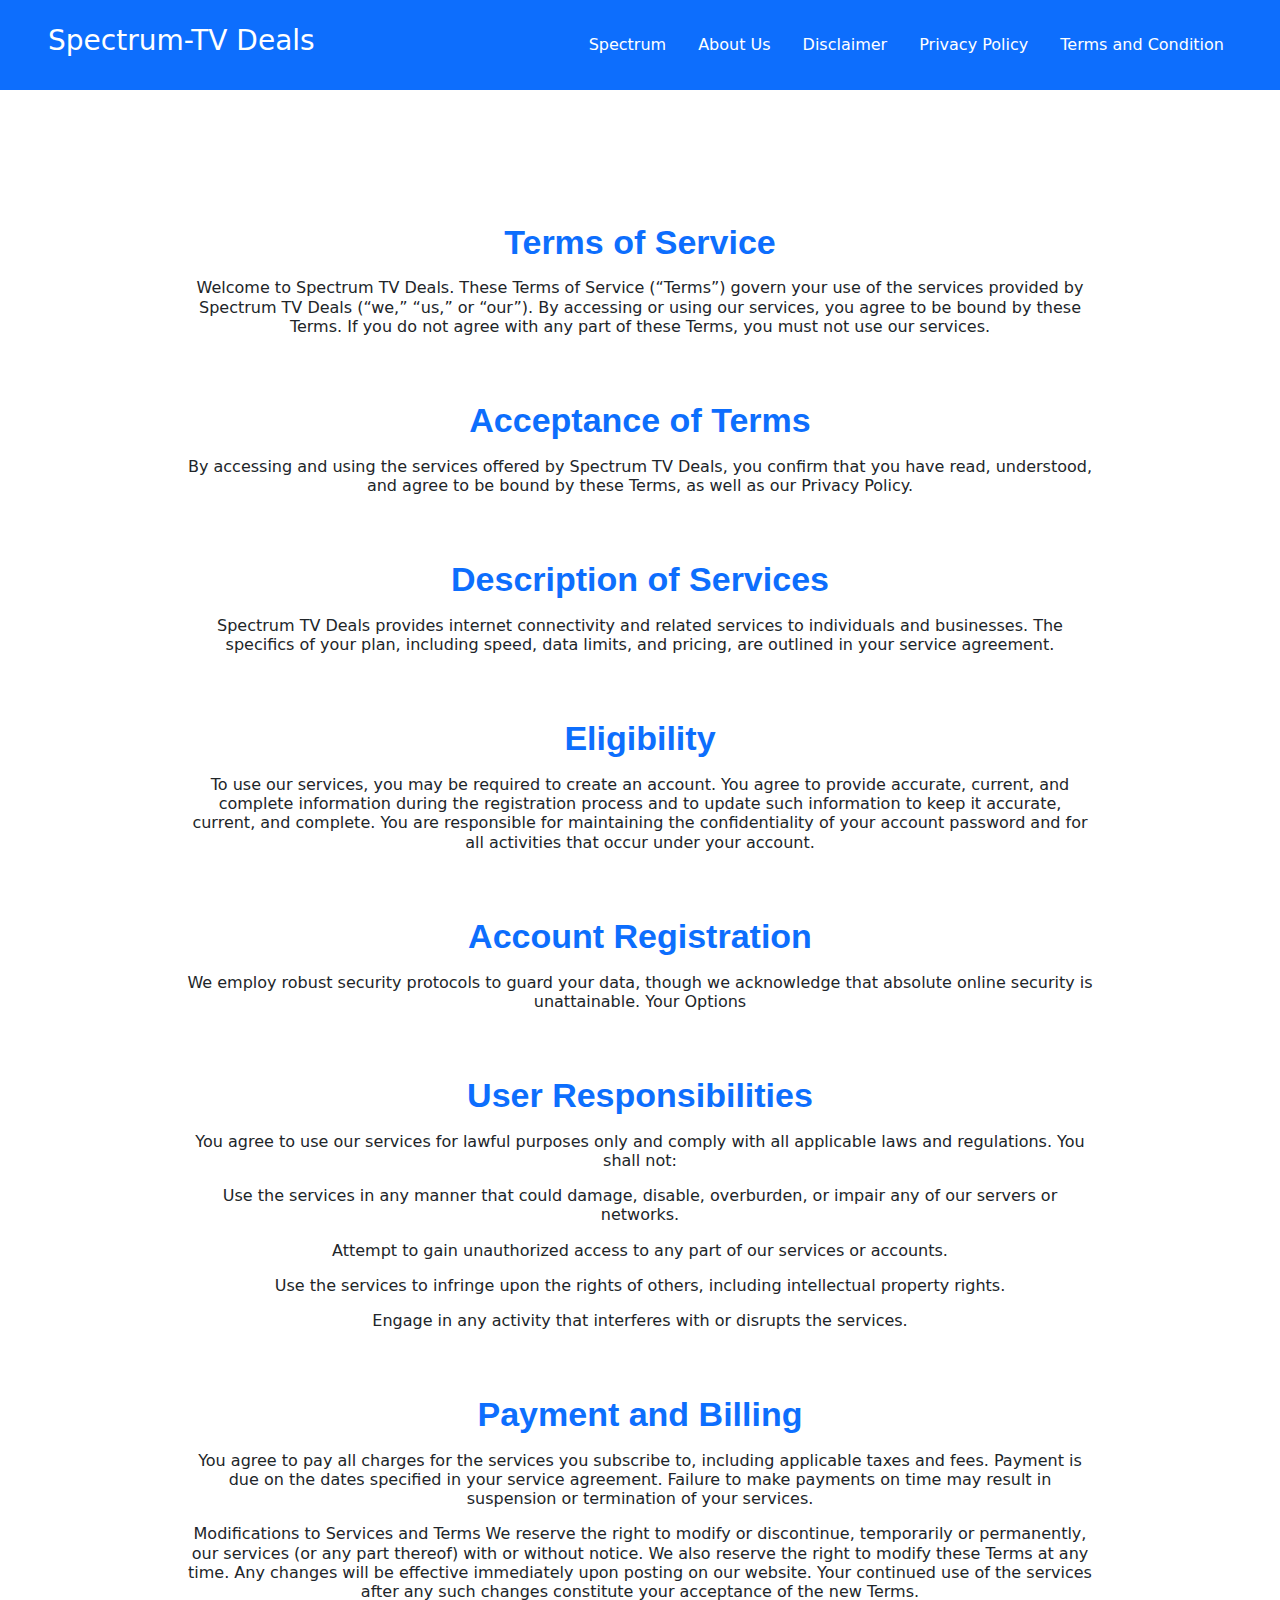
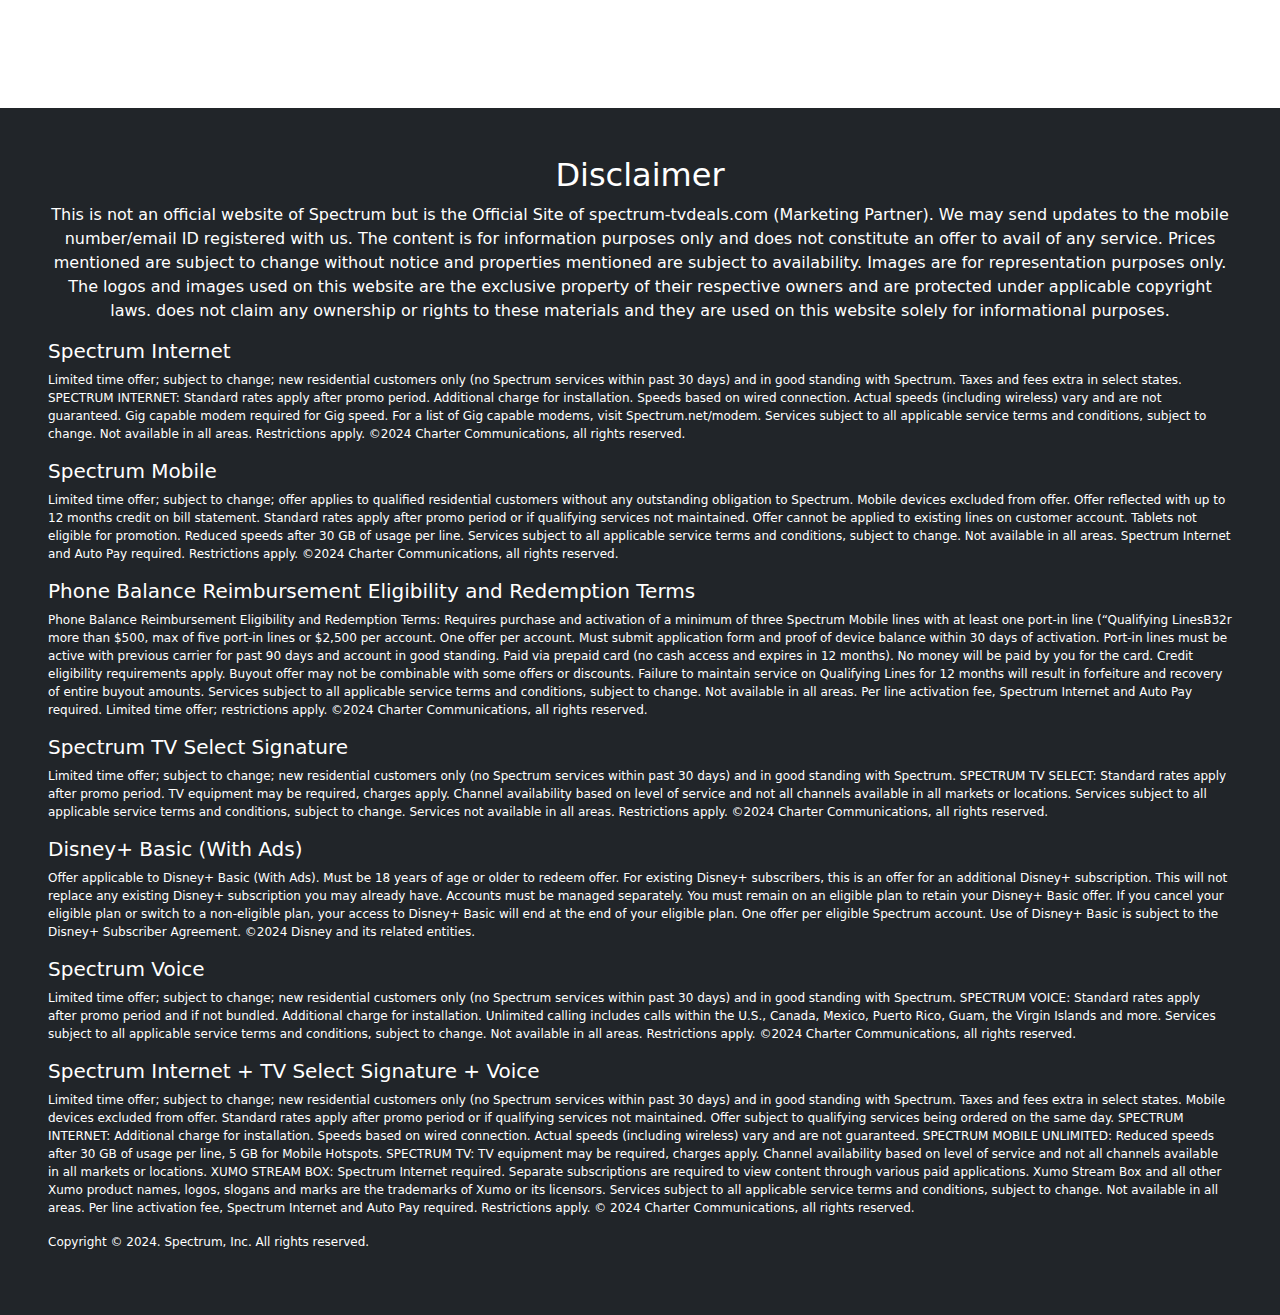
<file: terms-and-condition.html>
<!DOCTYPE html>
<html lang="en">

<head>
  <meta charset="UTF-8">
  <meta name="viewport" content="width=device-width, initial-scale=1.0">
  <title>spectrum</title>
  <link rel="stylesheet" href="style.css">
  <link href="https://cdn.jsdelivr.net/npm/bootstrap@5.3.3/dist/css/bootstrap.min.css" rel="stylesheet"
    integrity="sha384-QWTKZyjpPEjISv5WaRU9OFeRpok6YctnYmDr5pNlyT2bRjXh0JMhjY6hW+ALEwIH" crossorigin="anonymous">
  <link rel="stylesheet" href="https://cdnjs.cloudflare.com/ajax/libs/font-awesome/6.7.1/css/all.min.css"
    integrity="sha512-5Hs3dF2AEPkpNAR7UiOHba+lRSJNeM2ECkwxUIxC1Q/FLycGTbNapWXB4tP889k5T5Ju8fs4b1P5z/iB4nMfSQ=="
    crossorigin="anonymous" referrerpolicy="no-referrer" />
  <script src="https://cdn.jsdelivr.net/npm/@popperjs/core@2.11.8/dist/umd/popper.min.js"
    integrity="sha384-I7E8VVD/ismYTF4hNIPjVp/Zjvgyol6VFvRkX/vR+Vc4jQkC+hVqc2pM8ODewa9r"
    crossorigin="anonymous"></script>
  <script src="https://cdn.jsdelivr.net/npm/bootstrap@5.3.3/dist/js/bootstrap.min.js"
    integrity="sha384-0pUGZvbkm6XF6gxjEnlmuGrJXVbNuzT9qBBavbLwCsOGabYfZo0T0to5eqruptLy"
    crossorigin="anonymous"></script>

</head>

<body>
   <nav class="navbar navbar-expand-lg py-4 d-lg-block d-none position-sticky top-0 " style="background-color:#0d6efd" >
      <div class="container-fluid px-lg-5 px-3 align-items-center">
        <div class="w-25">

          <h3 class="text-white">Spectrum-TV Deals</h3>
          <button class="navbar-toggler" type="button" data-bs-toggle="collapse" data-bs-target="#navbarNav"
            aria-controls="navbarNav" aria-expanded="false" aria-label="Toggle navigation">
            <span class="navbar-toggler-icon"></span>
          </button>
        </div>
        <div class="collapse navbar-collapse w-75" id="navbarNav">
          <ul class="navbar-nav ms-auto gap-3">
            <li class="nav-item">
              <a class="nav-link text-white fw-medium " aria-current="page" href="/spectrum.html">Spectrum</a>
            </li>
            <li class="nav-item">
              <a class="nav-link text-white fw-medium" href="/about.html">About Us</a>
            </li>
            <li class="nav-item">
              <a class="nav-link text-white fw-medium" href="/disclaimer.html">
Disclaimer</a>
            </li>
            <li class="nav-item">
              <a class="nav-link text-white fw-medium" href="/privacypolicy.html">
Privacy Policy</a>
            </li>
            <li class="nav-item">
              <a class="nav-link text-white fw-medium" href="/terms-and-condition.html">Terms and Condition</a>
            </li>
           
          </ul>
        </div>
      </div>
    </nav>
<nav class="navbar navbar-expand-lg  py-4 d-lg-none d-block position-sticky  " style="background-color:#0d6efd">
      <div class="container-fluid px-lg-5 px-3 align-items-center ">

        <div class=" d-flex justify-content-between w-100">
          <div class="w-25">

              <h5 class="text-white">Spectrum-tvdeals</h5>
          </div>
          <div class="w-25 text-end">

            <button class="navbar-toggler bg-body border-0" type="button" data-bs-toggle="collapse"
              data-bs-target="#navbarNav" aria-controls="navbarNav" aria-expanded="false"
              aria-label="Toggle navigation">
              <span class="navbar-toggler-icon "></span>
            </button>
          </div>
        </div>

        <div class="collapse navbar-collapse " id="navbarNav">
          <ul class="navbar-nav ms-auto text-center gap-3">
            <li class="nav-item">
              <a class="nav-link text-white fw-medium " aria-current="page" href="/spectrum.html">spectrum</a>
            </li>
            <li class="nav-item">
              <a class="nav-link text-white fw-medium" href="/about.html">About Us</a>
            </li>
            <li class="nav-item">
              <a class="nav-link text-white fw-medium" href="/disclaimer.html">Disclaimer</a>
            </li>
            <li class="nav-item">
              <a class="nav-link text-white fw-medium" href="/privacypolicy.html">
Privacy Policy</a>
            </li>
            <li class="nav-item">
              <a class="nav-link text-white fw-medium" href="/terms-and-condition.html">
Terms and Condition</a>
            </li>
          
          </ul>
        </div>
      </div>
    </nav>
 <section class="section-styling-6">
    <div class="container-fluid px-lg-5 px-3">
        <div class="main-rapo-section-6 disclaimer px-lg-5 px-md-1 d-grid gap-2 justify-content-center align-items-center">
            <h2 class="text-primary fw-bold text-center">Terms of Service</h2>
            <h6 class="text-dark text-center">
Welcome to Spectrum TV Deals. These Terms of Service (“Terms”) govern your use of the services provided by Spectrum TV Deals (“we,” “us,” or “our”). By accessing or using our services, you agree to be bound by these Terms. If you do not agree with any part of these Terms, you must not use our services.</h6>
            <h2 class="text-primary fw-bold text-center mt-5">Acceptance of Terms</h2>
            <h6 class="text-dark text-center">
By accessing and using the services offered by Spectrum TV Deals, you confirm that you have read, understood, and agree to be bound by these Terms, as well as our Privacy Policy.</h6>
            <h2 class="text-primary fw-bold text-center mt-5">
Description of Services</h2>
            <h6 class="text-dark text-center">
Spectrum TV Deals provides internet connectivity and related services to individuals and businesses. The specifics of your plan, including speed, data limits, and pricing, are outlined in your service agreement.</h6>
            <h2 class="text-primary fw-bold text-center mt-5">Eligibility</h2>
            <h6 class="text-dark text-center">
To use our services, you may be required to create an account. You agree to provide accurate, current, and complete information during the registration process and to update such information to keep it accurate, current, and complete. You are responsible for maintaining the confidentiality of your account password and for all activities that occur under your account.
            </h6>
            <h2 class="text-primary fw-bold text-center mt-5">Account Registration</h2>
            <h6 class="text-dark text-center">
We employ robust security protocols to guard your data, though we acknowledge that absolute online security is unattainable. Your Options</h6>
            <h2 class="text-primary fw-bold text-center mt-5">User Responsibilities</h2>
            <h6 class="text-dark text-center">
You agree to use our services for lawful purposes only and comply with all applicable laws and regulations. You shall not:</h6>
            <h6 class="text-dark text-center">
Use the services in any manner that could damage, disable, overburden, or impair any of our servers or networks.</h6>
            <h6 class="text-dark text-center">
Attempt to gain unauthorized access to any part of our services or accounts.</h6>
            <h6 class="text-dark text-center">
Use the services to infringe upon the rights of others, including intellectual property rights.</h6>
            <h6 class="text-dark text-center">
Engage in any activity that interferes with or disrupts the services.</h6>
            <h2 class="text-primary fw-bold text-center mt-5">Payment and Billing</h2>
            <h6 class="text-dark text-center">
You agree to pay all charges for the services you subscribe to, including applicable taxes and fees. Payment is due on the dates specified in your service agreement. Failure to make payments on time may result in suspension or termination of your services. 
            </h6>
            <h6 class="text-dark text-center">
Modifications to Services and Terms We reserve the right to modify or discontinue, temporarily or permanently, our services (or any part thereof) with or without notice. We also reserve the right to modify these Terms at any time. Any changes will be effective immediately upon posting on our website. Your continued use of the services after any such changes constitute your acceptance of the new Terms.</h6>
        </div>
    </div>
</section>

  

  <!-- Option 2: Separate Popper and Bootstrap JS -->

  <!-- footer sec start  -->

  <div class="container-fluid bg-dark py-5 px-lg-5 px-3">
    <h2 class="text-white text-center">Disclaimer</h2>
    <p class="text-white text-center" style="font-size: 16px;">This is not an official website of Spectrum but is the Official Site
      of spectrum-tvdeals.com (Marketing Partner). We may send updates to the mobile number/email ID registered with us.
      The content is for information purposes only and does not constitute an offer to avail of any service. Prices
      mentioned are subject to change without notice and properties mentioned are subject to availability. Images are
      for representation purposes only. The logos and images used on this website are the exclusive property of their
      respective owners and are protected under applicable copyright laws. does not claim any ownership or rights to
      these materials and they are used on this website solely for informational purposes.

    </p>

    <h5 class="text-white mt-3">Spectrum Internet</h5>
    <p class="text-white" style="font-size: 12px;">Limited time offer; subject to change; new residential customers only
      (no Spectrum services within past 30 days) and in good standing with Spectrum. Taxes and fees extra in select
      states. SPECTRUM INTERNET: Standard rates apply after promo period. Additional charge for installation. Speeds
      based on wired connection. Actual speeds (including wireless) vary and are not guaranteed. Gig capable modem
      required for Gig speed. For a list of Gig capable modems, visit Spectrum.net/modem. Services subject to all
      applicable service terms and conditions, subject to change. Not available in all areas. Restrictions apply. ©2024
      Charter Communications, all rights reserved.</p>


    <h5 class="text-white mt-3">Spectrum Mobile</h5>
    <p class="text-white" style="font-size: 12px;">Limited time offer; subject to change; offer applies to qualified
      residential customers without any outstanding obligation to Spectrum. Mobile devices excluded from offer. Offer
      reflected with up to 12 months credit on bill statement. Standard rates apply after promo period or if qualifying
      services not maintained. Offer cannot be applied to existing lines on customer account. Tablets not eligible for
      promotion. Reduced speeds after 30 GB of usage per line. Services subject to all applicable service terms and
      conditions, subject to change. Not available in all areas. Spectrum Internet and Auto Pay required. Restrictions
      apply. ©2024 Charter Communications, all rights reserved.</p>

    <h5 class="text-white mt-3">Phone Balance Reimbursement Eligibility and Redemption Terms</h5>
    <p class="text-white" style="font-size: 12px;">Phone Balance Reimbursement Eligibility and Redemption Terms:
      Requires purchase and activation of a minimum of three Spectrum Mobile lines with at least one port-in line
      (“Qualifying LinesB32r more than $500, max of five port-in lines or $2,500 per account. One offer per account.
      Must submit application form and proof of device balance within 30 days of activation. Port-in lines must be
      active with previous carrier for past 90 days and account in good standing. Paid via prepaid card (no cash access
      and expires in 12 months). No money will be paid by you for the card. Credit eligibility requirements apply.
      Buyout offer may not be combinable with some offers or discounts. Failure to maintain service on Qualifying Lines
      for 12 months will result in forfeiture and recovery of entire buyout amounts. Services subject to all applicable
      service terms and conditions, subject to change. Not available in all areas. Per line activation fee, Spectrum
      Internet and Auto Pay required. Limited time offer; restrictions apply. ©2024 Charter Communications, all rights
      reserved. </p>

    <h5 class="text-white mt-3">Spectrum TV Select Signature</h5>
    <p class="text-white" style="font-size: 12px;">Limited time offer; subject to change; new residential customers only
      (no Spectrum services within past 30 days) and in good standing with Spectrum. SPECTRUM TV SELECT: Standard rates
      apply after promo period. TV equipment may be required, charges apply. Channel availability based on level of
      service and not all channels available in all markets or locations. Services subject to all applicable service
      terms and conditions, subject to change. Services not available in all areas. Restrictions apply. ©2024 Charter
      Communications, all rights reserved.</p>

    <h5 class="text-white mt-3">Disney+ Basic (With Ads)</h5>
    <p class="text-white" style="font-size: 12px;">Offer applicable to Disney+ Basic (With Ads). Must be 18 years of age
      or older to redeem offer. For existing Disney+ subscribers, this is an offer for an additional Disney+
      subscription. This will not replace any existing Disney+ subscription you may already have. Accounts must be
      managed separately. You must remain on an eligible plan to retain your Disney+ Basic offer. If you cancel your
      eligible plan or switch to a non-eligible plan, your access to Disney+ Basic will end at the end of your eligible
      plan. One offer per eligible Spectrum account. Use of Disney+ Basic is subject to the Disney+ Subscriber
      Agreement. ©2024 Disney and its related entities.</p>

    <h5 class="text-white mt-3">Spectrum Voice</h5>
    <p class="text-white" style="font-size: 12px;">Limited time offer; subject to change; new residential customers only
      (no Spectrum services within past 30 days) and in good standing with Spectrum. SPECTRUM VOICE: Standard rates
      apply after promo period and if not bundled. Additional charge for installation. Unlimited calling includes calls
      within the U.S., Canada, Mexico, Puerto Rico, Guam, the Virgin Islands and more. Services subject to all
      applicable service terms and conditions, subject to change. Not available in all areas. Restrictions apply. ©2024
      Charter Communications, all rights reserved.</p>

    <h5 class="text-white mt-3">Spectrum Internet + TV Select Signature + Voice</h5>
    <p class="text-white" style="font-size: 12px;">Limited time offer; subject to change; new residential customers only
      (no Spectrum services within past 30 days) and in good standing with Spectrum. Taxes and fees extra in select
      states. Mobile devices excluded from offer. Standard rates apply after promo period or if qualifying services not
      maintained. Offer subject to qualifying services being ordered on the same day. SPECTRUM INTERNET: Additional
      charge for installation. Speeds based on wired connection. Actual speeds (including wireless) vary and are not
      guaranteed. SPECTRUM MOBILE UNLIMITED: Reduced speeds after 30 GB of usage per line, 5 GB for Mobile Hotspots.
      SPECTRUM TV: TV equipment may be required, charges apply. Channel availability based on level of service and not
      all channels available in all markets or locations. XUMO STREAM BOX: Spectrum Internet required. Separate
      subscriptions are required to view content through various paid applications. Xumo Stream Box and all other Xumo
      product names, logos, slogans and marks are the trademarks of Xumo or its licensors. Services subject to all
      applicable service terms and conditions, subject to change. Not available in all areas. Per line activation fee,
      Spectrum Internet and Auto Pay required. Restrictions apply. © 2024 Charter Communications, all rights reserved.
    </p>

    <p class="text-white mt-3" style="font-size: 12px;">Copyright © 2024. Spectrum, Inc. All rights reserved.</p>

  </div>
  </div>


</body>

</html>
</file>
<file: style.css>
.section-styling {
    padding-top: 78px;
    padding-bottom: 49px;
    margin-top: 4px;
    margin-bottom: 0px;
    border-radius: 30px;
    background-color: black;
}
.disclaimer {
    width: 85%;
    margin: auto;
    text-align: center;
    padding: 50px 0;
}
.main-rapo-section-6 h3 {
    font-family: 'SpectrumSans_Md', Helvetica, Arial, Lucida, sans-serif;
    font-size: 20px;
    color: #FFFFFF ;
}

.main-rapo-section-6 h2 {
    font-family: 'SpectrumSans_Md', Helvetica, Arial, Lucida, sans-serif;
    font-size: 34px;
    color: #FFFFFF ;
}

.input-styling1 {
    border-top-left-radius: 20px;
    border-bottom-left-radius: 20px;
}

.input-styling2 {
    z-index: auto;  
    position: relative;
}

.input-group>.form-control:focus,
.input-group>.form-select:focus {
    z-index: auto;
}

.input-styling3 {
    position: absolute;
    right: 100px;

}
.section-styling-6 {
    padding-top: 78px;
    padding-bottom: 49px;
    margin-top: 4px;
    margin-bottom: 0px;
    border-radius: 30px;
    background-color: white;
}
.section-styling-7{
    padding-top: 78px;
        padding-bottom: 49px;
        margin-top: 4px;
        margin-bottom: 0px;
        background-image: url(./images/AdobeStock_334398715-2.jpg);
        background-position: center;
        background-repeat: no-repeat;
        background-size: cover;
        max-width: 100%;
        height: auto;
}
.main-rapo-section-7{
    background-color: rgba(0, 33, 57, 0.79);
        padding-top: 60px;
        padding-right: 60px;
        padding-bottom: 60px;
        padding-left: 60px;
}
.big-price h3{
    font-family: 'SpectrumSans_Md', Helvetica, Arial, Lucida, sans-serif;
        font-size: 20px;
        color: #333333 ;
        line-height: 0em;
        margin-bottom: 10px;
    
}
.big-price-heading{
    font-size: 4rem;
        color: black;
        position: relative;
        margin-left: 20px;
}
.big-price-heading span{
    position: absolute;
    top: 0px;
    left: -20px;
    font-size: 2rem;
        color: black;
}
.small-price-tag{
    font-size: 18px;
        font-family: 'SpectrumSans_Md', Helvetica, Arial, Lucida, sans-serif;
        line-height: 1;
        display: block;
}
.big-price{
        border-left: 5px solid  #0271FC;
        padding-top: 10px !important;
        padding-left: 16px !important;
        margin-bottom: 12px !important;
}
.big-price-2 {
    border-left-width: 3px;
        border-left-color: #ffcb3e;
        padding-left: 8px !important;
        margin-bottom: 12px !important;
        display: inline-block;
        vertical-align: middle;
        border-left-style: groove;
    
}
.section-6-last-txt{
    font-size: small;
}
.main-small-content{
        background-color: #0271eb;
            border-radius: 25px 25px 25px 25px;
            overflow: hidden;
            overflow: visible;
}

.img-fluidy {
    max-width: 53%;
    height: auto;
}
.img-fluidyy {
    max-width: 23%;
    height: auto;
}

.img-fluidyyy {
    max-width: 14%;
    height: auto;
}
.img-fluidys{
    max-width: 30%;
        height: auto;
}
.b-r{
    border-radius: 20px;
}

.main-small-content-two{
    background-image: linear-gradient(195deg, #4a0060 0%, #001419 100%) !important;
}



/* Responsive breakpoints */
@media (max-width: 768px) {
    .custom-input-group {
        flex-direction: column;
        /* Stack inputs and button vertically */
        gap: 15px;
    }

    .input-group>.form-control,
    .input-group>.form-select {
        width: 100%;
        display: grid;
        justify-content: center;
    }

    .input-styling1,
    .input-styling2 {
        border-radius: 20px !important;
        width: 100%;
    }

    .input-styling3 {
        left: 0px;

    }
}




.hero{
   background-image: url(./images/herohome.jpg);
    
    background-size: cover;
    background-position: center;
    background-repeat: no-repeat; 
}
.btn-ser{
    background-color: rgb(0, 140, 255);
    width: 45%;
}
.btn-ser:hover{
    background-color: rgb(41, 40, 40);
    width: 45%;


}
.price{
    font-size: 70px;
}
.row-price{
    width: 100%;
    display: flex;
    justify-content: space-between;

}
.value{
    width: 40%;
    border-top-left-radius:40px ;
    border-bottom-right-radius:30px ;
}

.price-card{
    width: 32%;
    height: 660px;
    border: 2px solid gray;
    border-radius: 30px;
}
.button-price{
    margin-top: 70px;
    width: 100%;
    background-color: rgb(0, 140, 255);
}
.button-price-1{
    margin-top: 160px;
    width: 100%;
    background-color: rgb(0, 140, 255);
}
.button-price-2{
    margin-top: 140px;
    width: 100%;
    background-color: rgb(0, 140, 255);
}
.button-price:hover{
    margin-top: 70px;
    width: 100%; 
    background-color: rgb(41, 40, 40);
}
.button-price-1:hover{
    margin-top: 160px;
    width: 100%; 
    background-color: rgb(41, 40, 40);
}
.button-price-2:hover{
    margin-top: 140px;
     background-color: rgb(41, 40, 40);
}
.input-div{
    width: 50%;
}
.input-div input{
    width: 100%;
}
.btn-price{
    width: 25%;

}
@media screen and (max-width:1200px) {
    .price{
        font-size: 70px;
    }
    .row-price{
        width: 100%;
        display: flex;
        flex-wrap: wrap;
        justify-content: space-between;
    
    }
    .value{
        width: 40%;
        border-top-left-radius:40px ;
        border-bottom-right-radius:30px ;
    }
    
    .price-card{
        width: 32%;
        height: 700px;
        border: 2px solid gray;
        border-radius: 30px;
    }
    .button-price{
        margin-top: 70px;
        width: 100%;
        background-color: rgb(0, 140, 255);
    }
    .button-price-1{
        margin-top: 180px;
        width: 100%;
        background-color: rgb(0, 140, 255);
    }
    .button-price-2{
        margin-top: 160px;
        width: 100%;
        background-color: rgb(0, 140, 255);
    }
    .button-price:hover{
        margin-top: 70px;
        width: 100%; 
        background-color: rgb(41, 40, 40);
    }
    .button-price-1:hover{
        margin-top: 180px;
        width: 100%; 
        background-color: rgb(41, 40, 40);
    }
    .button-price-2:hover{
        margin-top: 160px;
         background-color: rgb(41, 40, 40);
    }
}
@media screen and (max-width:992px) {
    .btn-ser{
        background-color: rgb(0, 140, 255);
        width: 50%;
    }
    .btn-ser:hover{
        background-color: rgb(41, 40, 40);
        width: 50%;
    
    
    }
    .price{
        font-size: 70px;
    }
    .row-price{
        width: 100%;
        display: flex;
        flex-wrap: wrap;
        justify-content: space-between;
    
    }
    .value{
        width: 40%;
        border-top-left-radius:40px ;
        border-bottom-right-radius:30px ;
    }
    
    .price-card{
        width: 48%;
        height: 660px;
        border: 2px solid gray;
        border-radius: 30px;
    }
    .button-price{
        margin-top: 70px;
        width: 100%;
        background-color: rgb(0, 140, 255);
    }
    .button-price-1{
        margin-top: 160px;
        width: 100%;
        background-color: rgb(0, 140, 255);
    }
    .button-price-2{
        margin-top: 140px;
        width: 100%;
        background-color: rgb(0, 140, 255);
    }
    .button-price:hover{
        margin-top: 70px;
        width: 100%; 
        background-color: rgb(41, 40, 40);
    }
    .button-price-1:hover{
        margin-top: 160px;
        width: 100%; 
        background-color: rgb(41, 40, 40);
    }
    .button-price-2:hover{
        margin-top: 140px;
         background-color: rgb(41, 40, 40);
    }
    .input-div{
        width: 75%;
    }
    .input-div input{
        width: 100%;
    }
    .btn-price{
        width: 75%;

    }
    .section-styling {
        padding-top: 78px;
        padding-bottom: 49px;
        margin-top: 4px;
        margin-bottom: 0px;
        border-radius: 0px;
        background-color: black;
    }
}
@media screen and (max-width:768px) {
    .btn-ser{
        background-color: rgb(0, 140, 255);
        width: 50%;
    }
    .btn-ser:hover{
        background-color: rgb(41, 40, 40);
        width: 50%;
    
    
    }
    .price{
        font-size: 70px;
    }
    .row-price{
        width: 100%;
        display: flex;
        flex-wrap: wrap;
        justify-content: space-between;
    
    }
    .value{
        width: 40%;
        border-top-left-radius:40px ;
        border-bottom-right-radius:30px ;
    }
    
    .price-card{
        width: 100%;
        height: 660px;
        border: 2px solid gray;
        border-radius: 30px;
    }
    .button-price{
        margin-top: 70px;
        width: 100%;
        background-color: rgb(0, 140, 255);
    }
    .button-price-1{
        margin-top: 160px;
        width: 100%;
        background-color: rgb(0, 140, 255);
    }
    .button-price-2{
        margin-top: 140px;
        width: 100%;
        background-color: rgb(0, 140, 255);
    }
    .button-price:hover{
        margin-top: 70px;
        width: 100%; 
        background-color: rgb(41, 40, 40);
    }
    .button-price-1:hover{
        margin-top: 160px;
        width: 100%; 
        background-color: rgb(41, 40, 40);
    }
    .button-price-2:hover{
        margin-top: 140px;
         background-color: rgb(41, 40, 40);
    }
    .input-div{
        width: 100%;
    }
    .input-div input{
        width: 100%;
    }
    .btn-price{
        width: 100%;

    }
    .section-styling-7{
        padding-top: 30px;
            padding-bottom: 30px;
            margin-top: 4px;
            margin-bottom: 0px;
            background-image: url(./images/AdobeStock_334398715-2.jpg);
            background-position: center;
            background-repeat: no-repeat;
            background-size: cover;
            max-width: 100%;
            height: auto;
    }
    .main-rapo-section-7{
        background-color: rgba(0, 33, 57, 0.79);
            padding-top: 30px;
            padding-right: 20px;
            padding-bottom: 30px;
            padding-left: 20px;
    }
}
@media only screen and (max-width: 428px) {
    .heading {
      font-size: 28px !important;
    }
    .popupFooter {
      font-size: 1.1rem !important;
      height: 10vh !important;
    }
    .phoneNumber {
      font-weight: bold;
      background-color: #003057;
      color: #f0f0f0;
      display: flex;
      justify-content: center;
      align-items: center;
      width: 80vw;
      padding: 18px !important;
      font-size: 16px !important;
      border-radius: 6px;
    }
  }
  
  @media only screen and (max-width: 768px) {
    .popup {
      position: fixed;
      top: 0;
      left: 0;
      width: 100%;
      height: 100%;
      display: flex;
      background-color: #fff !important;
      justify-content: space-between;
      flex-direction: column;
      align-items: center;
      z-index: 999; /* Ensure popup is above other content */
    }
    .overlay {
      cursor: pointer;
    }
    .popupFooter {
      display: flex;
      align-items: center;
      justify-content: center;
      font-weight: bold;
      font-size: larger;
      width: 100%;
      background-color: #003057;
      height: 12vh;
      color: #f0f0f0 !important;
      font-size: 24px;
    }
    .popupHeader {
           min-width: 100%;
           max-width: 100%;
           background-color: #003057;
           height: 8vh;
           color: #f0f0f0 !important;
           border-radius: 0 0 2px 2px;
           display: flex;
           align-items: center;
           justify-content: center;
           font-size: 20px;
           font-weight: 700;
    }
  
    .popupContent {
      display: flex !important;
      flex-direction: column;
      align-items: center !important;
      justify-content: space-between !important;
    }
  
    .logo {
      margin: 0;
      padding: 0;
      box-sizing: border-box;
      width: 170px;
      max-width: 100%;
      height: auto;
      margin-bottom: 10px !important;
    }
  
    .heading {
      font-size: 35px; /* Adjust heading size as needed */
      margin-bottom: 20px !important;
      text-align: center;
      display: flex;
      justify-content: center;
      align-items: center;
      color: #050505cb;
      font-weight: 750;
      padding-top: 20px !important;
    }
  
    .phoneNumber {
      font-weight: bold;
      color: #f0f0f0 !important;
      display: flex;
      justify-content: center;
      align-items: center;
      width: 80vw !important;
      padding: 20px !important;
      font-size: 24px !important;
      border-radius: 6px !important;
    }
  }
  
  @media only screen and (min-width: 768px) {
    a{
        display: none;
    }
    .overlay{
        display: none;
    }
    .popup {
      position: fixed;
      top: 5vh;
      left: 5vw;
      width: 30vw;
      height: 30vw;
      box-shadow: 0px 2px 5px rgba(0, 0, 0, 0.6);
      border-radius: 6px;
      display: flex;
      background-color: #fff;
      flex-direction: column;
      justify-content: space-between !important;
      gap: 10px;
      z-index: 999;
    }
    .popupFooter {
      display: flex;
      align-items: center;
      justify-content: center;
      font-weight: bold;
      font-size: medium !important;
      width: 100%;
      background-color: #003057;
      height: 8vh;
      color: #f0f0f0 !important;
      font-size: 20px;
    }
    .popupHeader {
      /* visibility: hidden; */
      align-items: center;
      justify-content: flex-start;
      font-weight: bold;
      font-size: larger;
      padding-left: 10%;
      max-width: 100%;
      background-color: #003057;
      height: 6vh;
      color: #f0f0f0 !important;
      font-size: 24px;
    }
  
    .popupContent {
      display: flex !important;
      flex-direction: column;
      justify-content: center;
      align-items: center;
      min-width: 100%;
    }
  
    .logo {
      margin: 0;
      padding: 0;
      box-sizing: border-box;
      width: 130px ;
      height: auto !important;
      margin-bottom: 10px !important;
    }
  
    .heading {
      font-size: 22px; /* Adjust heading size as needed */
      margin-bottom: 20px !important;
      text-align: center;
      display: flex;
      justify-content: center;
      align-items: center;
      font-weight: 700;
    }
  
    .phoneNumber {
      font-weight: bold;
      color: #f0f0f0 !important;
      display: flex;
      font-size: medium !important;
      justify-content: center;
      align-items: center;
      /* width: 80vw; */
      min-width: 80% !important;
      padding: 10px !important;
      font-size: 20px !important;
    }
  }
</file>
